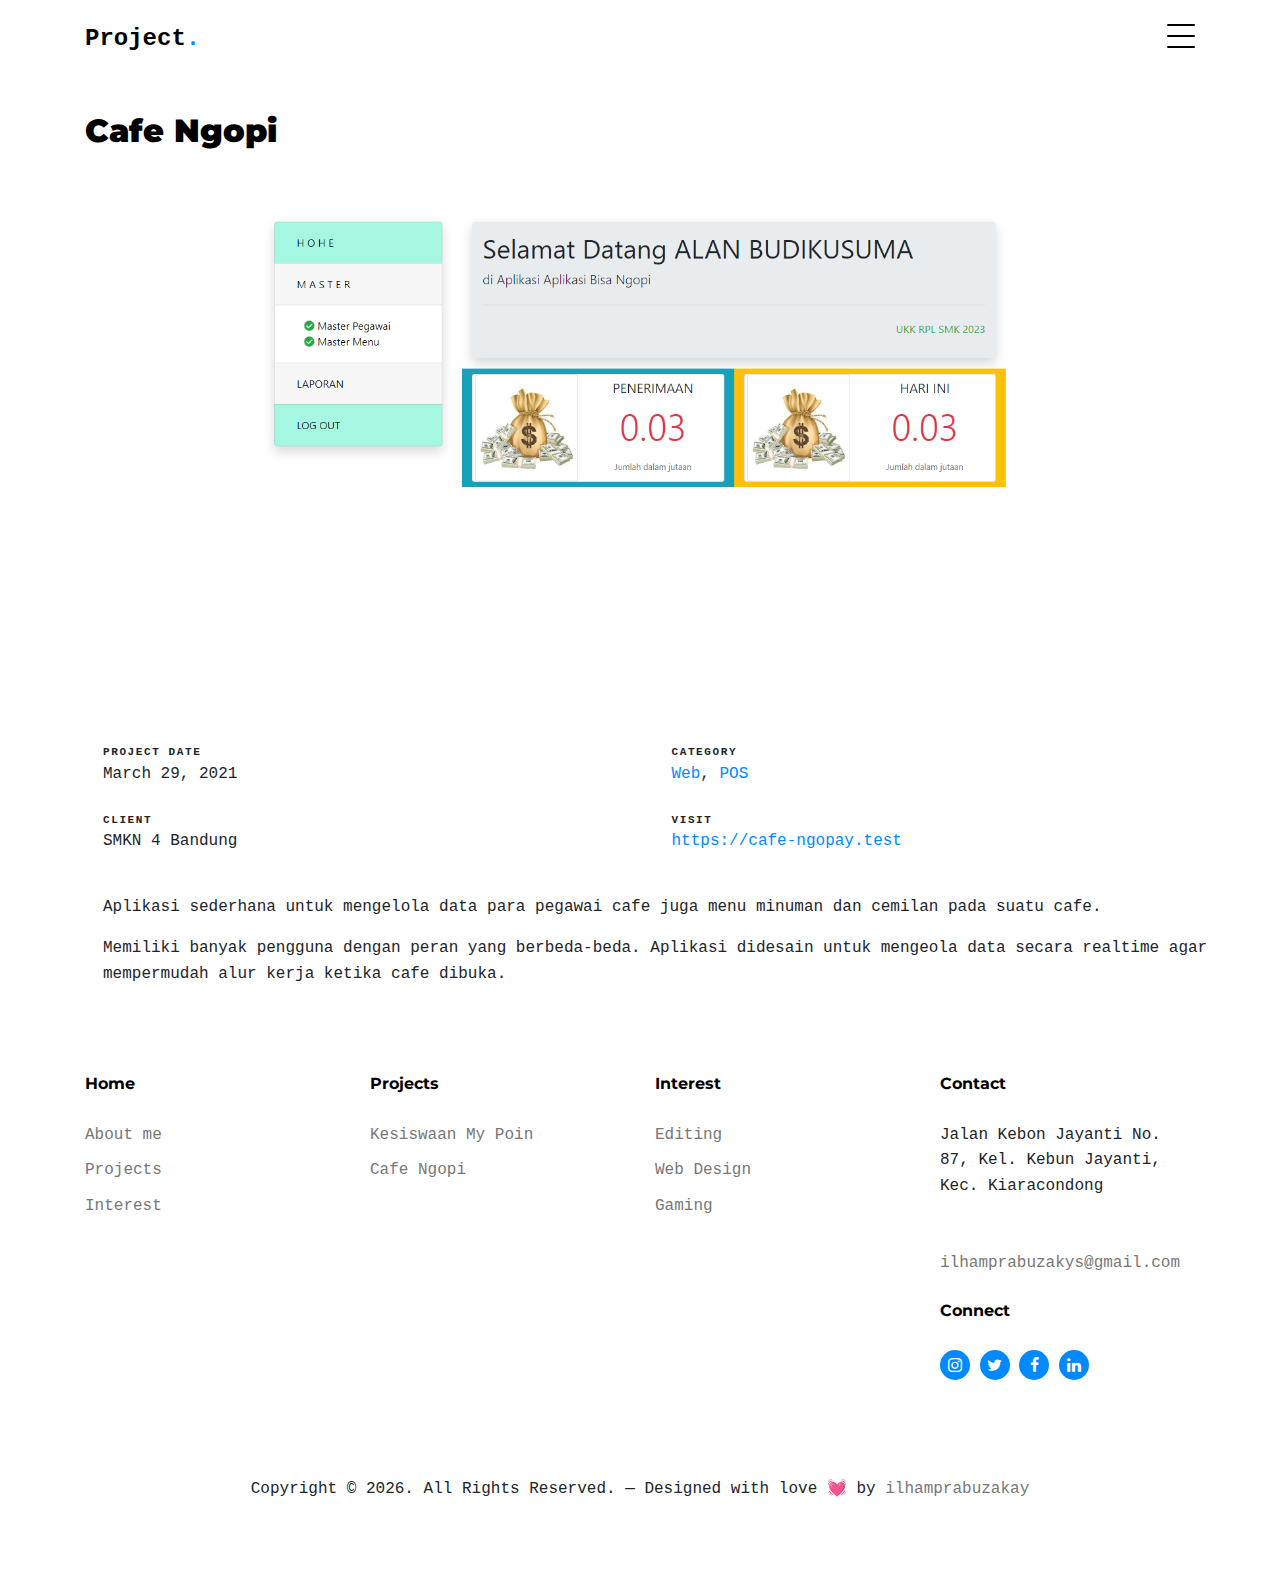
<file: cafe.html>
<!doctype html>
<html lang="en">

<head>
  <meta charset="utf-8">
  <meta name="viewport" content="width=device-width, initial-scale=1, shrink-to-fit=no">
  <meta name="author" content="ilhamprabuzakys">
  <link rel="shortcut icon" href="favicon.png">

  <meta name="description" content="" />
  <meta name="keywords" content="" />

  <link rel="preconnect" href="https://fonts.googleapis.com">
  <link rel="preconnect" href="https://fonts.gstatic.com" crossorigin>
  <link href="https://fonts.googleapis.com/css2?family=Montserrat:wght@400;700&family=PT+Mono&display=swap"
    rel="stylesheet">

  <link rel="stylesheet" href="css/bootstrap.min.css">
  <link rel="stylesheet" href="css/owl.carousel.min.css">
  <link rel="stylesheet" href="css/owl.theme.default.min.css">
  <link rel="stylesheet" href="css/jquery.fancybox.min.css">
  <link rel="stylesheet" href="fonts/icomoon/style.css">
  <link rel="stylesheet" href="fonts/flaticon/font/flaticon.css">
  <link rel="stylesheet" href="css/aos.css">
  <link rel="stylesheet" href="css/style.css">

  <title>Ilham Prabu Zaky S.</title>
</head>

<body data-spy="scroll" data-target=".site-navbar-target" data-offset="100">


  <div class="site-mobile-menu site-navbar-target">
    <div class="site-mobile-menu-header">
      <div class="site-mobile-menu-close">
        <span class="icofont-close js-menu-toggle"></span>
      </div>
    </div>
    <div class="site-mobile-menu-body"></div>
  </div>

  <nav class="site-nav dark mb-5 site-navbar-target">
    <div class="container">
      <div class="site-navigation">
        <a href="index.html" class="logo m-0">Project<span class="text-primary">.</span></a>

        <ul class="js-clone-nav d-none d-lg-inline-none site-menu float-right site-nav-wrap">
          <li><a href="#home-section" class="nav-link active">Home</a></li>
          <li><a href="#portfolio-section" class="nav-link">Portfolio</a></li>
          <li>
            <a href="#about-section" class="nav-link">About me</a>
            <!-- <ul class="dropdown">
              <li><a href="elements.html" class="nav-link">Elements</a></li>
              <li class="has-children">
                <a href="#">Menu Two</a>
                <ul class="dropdown">
                  <li><a href="#" class="nav-link">Sub Menu One</a></li>
                  <li><a href="#" class="nav-link">Sub Menu Two</a></li>
                  <li><a href="#" class="nav-link">Sub Menu Three</a></li>
                </ul>
              </li>
              <li><a href="#" class="nav-link">Menu Three</a></li>
            </ul> -->
          </li>
          <li><a href="#services-section" class="nav-link">Interest</a></li>
          <li><a href="#skills-section" class="nav-link">Skills</a></li>
          <li><a href="#contact-section" class="nav-link">Contact</a></li>
        </ul>

        <a href="#" class="burger ml-auto float-right site-menu-toggle js-menu-toggle d-inline-block d-lg-inline-block"
          data-toggle="collapse" data-target="#main-navbar">
          <span></span>
        </a>

      </div>
    </div>
  </nav>






  <div class="untree_co-section untree_co-section-4 pb-0" id="portfolio-section">
    <div class="container">
      <div class="portfolio-single-wrap unslate_co--section" id="portfolio-single-section">

        <div class="portfolio-single-inner">
          <h2 class="heading-portfolio-single-h2 text-black">Cafe Ngopi</h2>

          <div class="row justify-content-center mb-5 align-items-stretch">

            <div class="row">
              <div class="col-lg-12 mb-5 mb-lg-0">
                <img src="images/portfolio/cafe-1.png" alt="Image" class="img-fluid" width="900px" height="200px">
              </div>
            </div>

          </div>

          <div class="row justify-content-center">
            <div class="row">
              <div class="col-lg-12 pl-lg-5">
                <div class="row mb-3">
                  <div class="col-sm-6 col-md-6 col-lg-6 mb-4">
                    <div class="detail-v1">
                      <span class="detail-label">Project Date</span>
                      <span class="detail-val">March 29, 2021</span>
                    </div>
                  </div>
                  <div class="col-sm-6 col-md-6 col-lg-6 mb-4">
                    <div class="detail-v1">
                      <span class="detail-label">Category</span>
                      <span class="detail-val"><a href="#">Web</a>, <a href="#">POS</a></span>
                    </div>
                  </div>
                  <div class="col-sm-6 col-md-6 col-lg-6 mb-4">
                    <div class="detail-v1">
                      <span class="detail-label">Client</span>
                      <span class="detail-val">SMKN 4 Bandung</span>
                    </div>
                  </div>
                  <div class="col-sm-6 col-md-6 col-lg-6 mb-4">
                    <div class="detail-v1">
                      <span class="detail-label">Visit</span>
                      <span class="detail-val"><a href="https://cafe-ngopay.test"
                          target="_blank">https://cafe-ngopay.test</a></span>
                    </div>
                  </div>
                </div>

                <p>Aplikasi sederhana untuk mengelola data para pegawai cafe juga menu minuman dan cemilan pada suatu
                  cafe.</p>

                <p>Memiliki banyak pengguna dengan peran yang berbeda-beda.
                  Aplikasi didesain untuk mengeola data secara realtime agar mempermudah alur kerja ketika cafe dibuka.
                </p>

              </div>
            </div>
          </div>
        </div>
      </div>
    </div>

    <div class="site-footer">
      <div class="container">

        <div class="row">
          <div class="col-lg-3">
            <div class="widget">
              <h3>Home</h3>
              <ul class="list-unstyled float-left links">
                <li><a href="#">About me</a></li>
                <li><a href="#">Projects</a></li>
                <li><a href="#">Interest</a></li>
              </ul>
            </div> <!-- /.widget -->
          </div> <!-- /.col-lg-3 -->

          <div class="col-lg-3">
            <div class="widget">
              <h3>Projects</h3>
              <ul class="list-unstyled float-left links">
                <li><a href="#kesiswaan">Kesiswaan My Poin</a></li>
                <li><a href="#cafe">Cafe Ngopi</a></li>
              </ul>
            </div> <!-- /.widget -->
          </div> <!-- /.col-lg-3 -->

          <div class="col-lg-3">
            <div class="widget">
              <h3>Interest</h3>
              <ul class="list-unstyled float-left links">
                <li><a href="#">Editing</a></li>
                <li><a href="#">Web Design</a></li>
                <li><a href="#">Gaming</a></li>
              </ul>
            </div> <!-- /.widget -->
          </div> <!-- /.col-lg-3 -->


          <div class="col-lg-3">
            <div class="widget">
              <h3>Contact</h3>
              <address>Jalan Kebon Jayanti No. 87, Kel. Kebun Jayanti, Kec. Kiaracondong</address>
              <ul class="list-unstyled links mb-4">
                <li><a href="https://wa.me/6285162783743"></a></li>
                <li><a href="ilhamprabuzakys@gmail.com">ilhamprabuzakys@gmail.com</a></li>
              </ul>

              <h3>Connect</h3>
              <ul class="list-unstyled social">
                <li><a href="https://www.instagram.com/ilhamprabuzakyys"><span class="icon-instagram"></span></a></li>
                <li><a href="https://www.twitter.com/ilahazs"><span class="icon-twitter"></span></a></li>
                <li><a href="https://www.facebook.com/profile.php?id=100070261951681"><span
                      class="icon-facebook"></span></a></li>
                <li><a href="https://www.linkedin/in/ilhamprabuzakys"><span class="icon-linkedin"></span></a></li>
              </ul>

            </div> <!-- /.widget -->
          </div> <!-- /.col-lg-3 -->

        </div> <!-- /.row -->





        <div class="row mt-5">
          <div class="col-12 text-center">
            <!-- 
                **==========
                NOTE: 
                Please don't remove this copyright link unless you buy the license here https://untree.co/license/  
  
                **==========
              -->
            <p class="mb-0">Copyright &copy;
              <script>document.write(new Date().getFullYear());</script>. All Rights Reserved. &mdash; Designed with
              love 💓
              by <a href="https://www.linkedin/in/ilhamprabuzakys">ilhamprabuzakay</a>
              <!-- License information: https://untree.co/license/ -->
            </p>
          </div>
        </div>
      </div> <!-- /.container -->
    </div> <!-- /.site-footers -->



    <script src="js/jquery-3.4.1.min.js"></script>
    <script src="js/popper.min.js"></script>
    <script src="js/bootstrap.min.js"></script>
    <script src="js/owl.carousel.min.js"></script>
    <script src="js/jquery.animateNumber.min.js"></script>
    <script src="js/jquery.waypoints.min.js"></script>
    <script src="js/jquery.fancybox.min.js"></script>
    <script src="js/aos.js"></script>
    <script src="js/wave-animate.js"></script>
    <script src="js/circle-progress.js"></script>
    <script src="js/imagesloaded.pkgd.js"></script>
    <script src="js/isotope.pkgd.min.js"></script>
    <script src="js/jquery.easing.1.3.js"></script>
    <script src="js/TweenMax.min.js"></script>
    <script src="js/ScrollMagic.min.js"></script>
    <script src="js/scrollmagic.animation.gsap.min.js"></script>

    <script src="js/custom.js"></script>

</body>

</html>
</file>
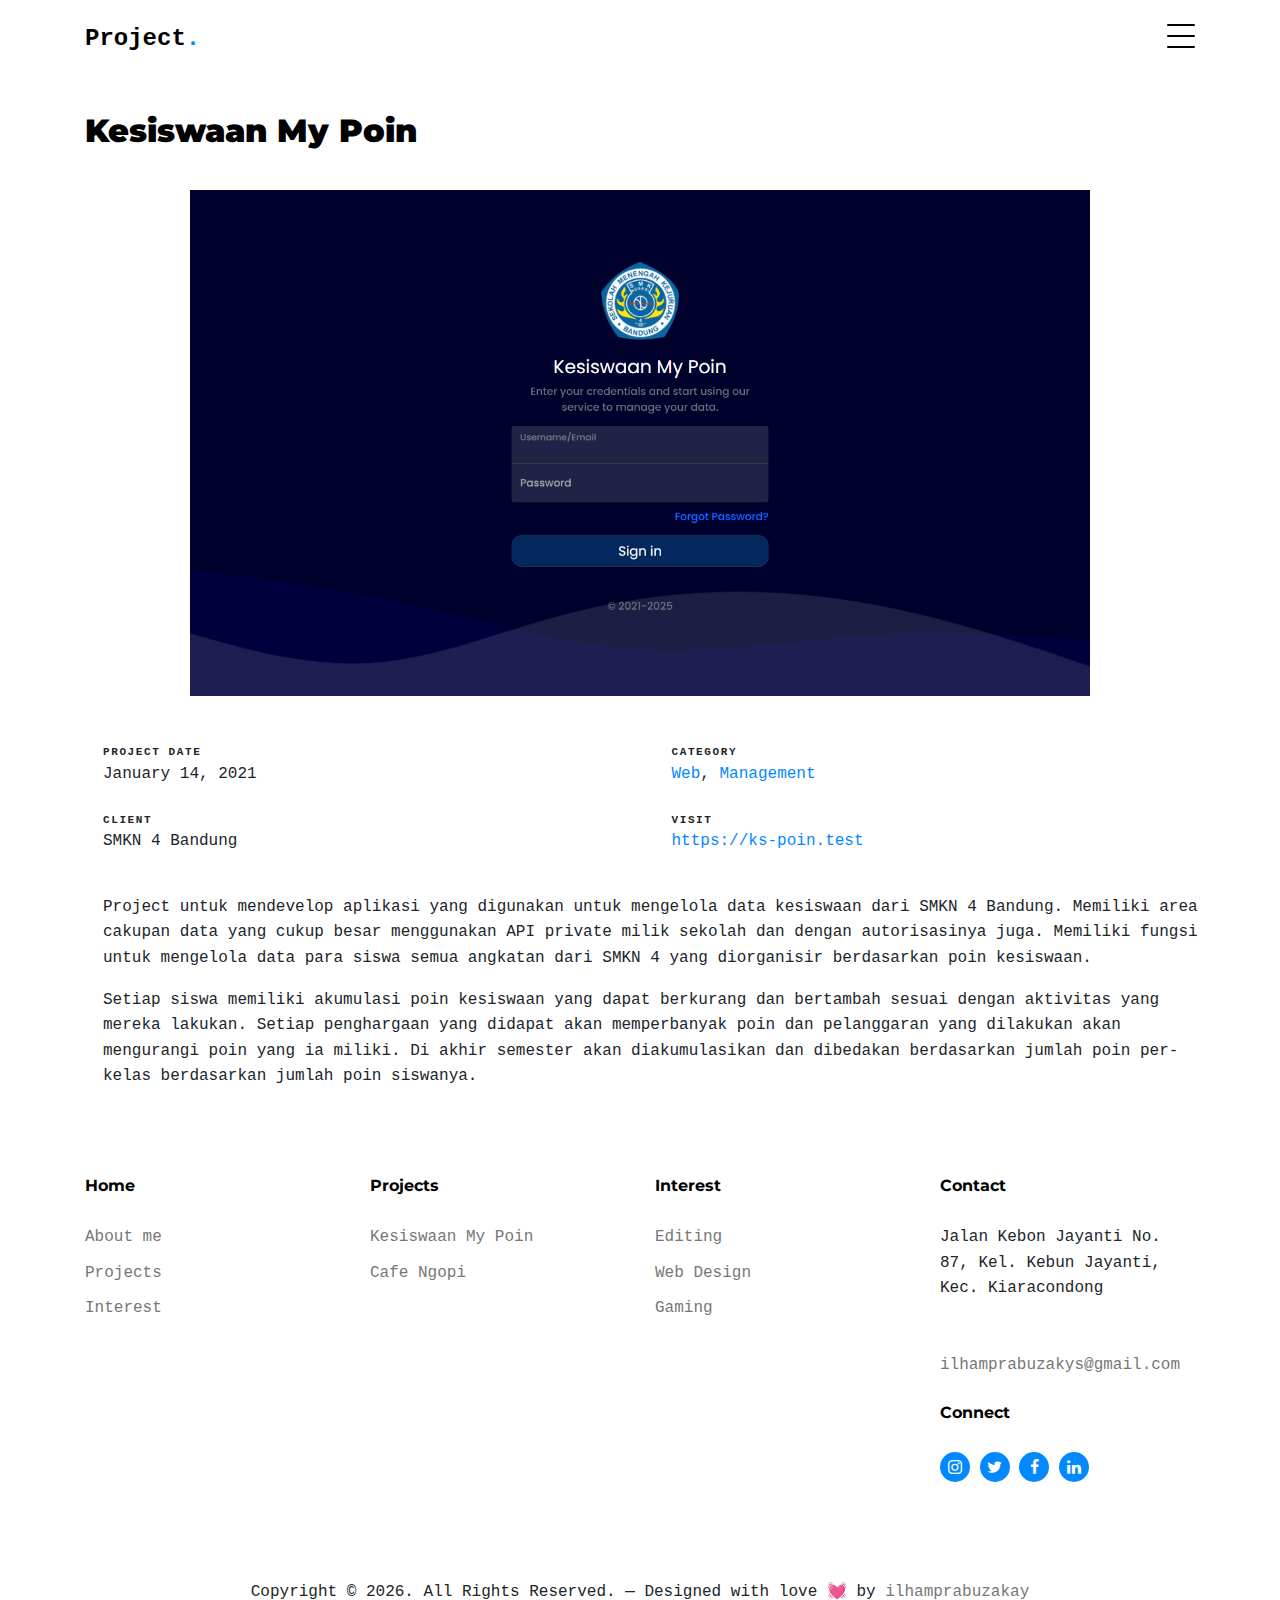
<file: kesiswaan.html>
<!doctype html>
<html lang="en">

<head>
  <meta charset="utf-8">
  <meta name="viewport" content="width=device-width, initial-scale=1, shrink-to-fit=no">
  <meta name="author" content="ilhamprabuzakys">
  <link rel="shortcut icon" href="favicon.png">

  <meta name="description" content="" />
  <meta name="keywords" content="" />

  <link rel="preconnect" href="https://fonts.googleapis.com">
  <link rel="preconnect" href="https://fonts.gstatic.com" crossorigin>
  <link href="https://fonts.googleapis.com/css2?family=Montserrat:wght@400;700&family=PT+Mono&display=swap"
    rel="stylesheet">

  <link rel="stylesheet" href="css/bootstrap.min.css">
  <link rel="stylesheet" href="css/owl.carousel.min.css">
  <link rel="stylesheet" href="css/owl.theme.default.min.css">
  <link rel="stylesheet" href="css/jquery.fancybox.min.css">
  <link rel="stylesheet" href="fonts/icomoon/style.css">
  <link rel="stylesheet" href="fonts/flaticon/font/flaticon.css">
  <link rel="stylesheet" href="css/aos.css">
  <link rel="stylesheet" href="css/style.css">

  <title>Ilham Prabu Zaky S.</title>
</head>

<body data-spy="scroll" data-target=".site-navbar-target" data-offset="100">


  <div class="site-mobile-menu site-navbar-target">
    <div class="site-mobile-menu-header">
      <div class="site-mobile-menu-close">
        <span class="icofont-close js-menu-toggle"></span>
      </div>
    </div>
    <div class="site-mobile-menu-body"></div>
  </div>

  <nav class="site-nav dark mb-5 site-navbar-target">
    <div class="container">
      <div class="site-navigation">
        <a href="index.html" class="logo m-0">Project<span class="text-primary">.</span></a>

        <ul class="js-clone-nav d-none d-lg-inline-none site-menu float-right site-nav-wrap">
          <li><a href="#home-section" class="nav-link active">Home</a></li>
          <li><a href="#portfolio-section" class="nav-link">Portfolio</a></li>
          <li>
            <a href="#about-section" class="nav-link">About me</a>
            <!-- <ul class="dropdown">
              <li><a href="elements.html" class="nav-link">Elements</a></li>
              <li class="has-children">
                <a href="#">Menu Two</a>
                <ul class="dropdown">
                  <li><a href="#" class="nav-link">Sub Menu One</a></li>
                  <li><a href="#" class="nav-link">Sub Menu Two</a></li>
                  <li><a href="#" class="nav-link">Sub Menu Three</a></li>
                </ul>
              </li>
              <li><a href="#" class="nav-link">Menu Three</a></li>
            </ul> -->
          </li>
          <li><a href="#services-section" class="nav-link">Interest</a></li>
          <li><a href="#skills-section" class="nav-link">Skills</a></li>
          <li><a href="#contact-section" class="nav-link">Contact</a></li>
        </ul>

        <a href="#" class="burger ml-auto float-right site-menu-toggle js-menu-toggle d-inline-block d-lg-inline-block"
          data-toggle="collapse" data-target="#main-navbar">
          <span></span>
        </a>

      </div>
    </div>
  </nav>






  <div class="untree_co-section untree_co-section-4 pb-0" id="portfolio-section">
    <div class="container">
      <div class="portfolio-single-wrap unslate_co--section" id="portfolio-single-section">

        <div class="portfolio-single-inner">
          <h2 class="heading-portfolio-single-h2 text-black">Kesiswaan My Poin</h2>

          <div class="row justify-content-center mb-5 align-items-stretch">

            <div class="row">
              <div class="col-lg-12 mb-5 mb-lg-0">
                <img src="images/portfolio/ks-1.png" alt="Image" class="img-fluid" width="900px" height="200px">
              </div>
            </div>

          </div>

          <div class="row justify-content-center">
            <div class="row">
              <div class="col-lg-12 pl-lg-5">
                <div class="row mb-3">
                  <div class="col-sm-6 col-md-6 col-lg-6 mb-4">
                    <div class="detail-v1">
                      <span class="detail-label">Project Date</span>
                      <span class="detail-val">January 14, 2021</span>
                    </div>
                  </div>
                  <div class="col-sm-6 col-md-6 col-lg-6 mb-4">
                    <div class="detail-v1">
                      <span class="detail-label">Category</span>
                      <span class="detail-val"><a href="#">Web</a>, <a href="#">Management</a></span>
                    </div>
                  </div>
                  <div class="col-sm-6 col-md-6 col-lg-6 mb-4">
                    <div class="detail-v1">
                      <span class="detail-label">Client</span>
                      <span class="detail-val">SMKN 4 Bandung</span>
                    </div>
                  </div>
                  <div class="col-sm-6 col-md-6 col-lg-6 mb-4">
                    <div class="detail-v1">
                      <span class="detail-label">Visit</span>
                      <span class="detail-val"><a href="https://ks-poin.test"
                          target="_blank">https://ks-poin.test</a></span>
                    </div>
                  </div>
                </div>

                <p>Project untuk mendevelop aplikasi yang digunakan untuk mengelola data kesiswaan dari SMKN 4 Bandung.
                  Memiliki area cakupan data yang cukup besar menggunakan API private milik sekolah dan dengan
                  autorisasinya juga.
                  Memiliki fungsi untuk mengelola data para siswa semua angkatan dari SMKN 4 yang diorganisir
                  berdasarkan poin kesiswaan.
                </p>

                <p>Setiap siswa memiliki akumulasi poin kesiswaan yang dapat berkurang dan bertambah sesuai dengan
                  aktivitas yang mereka lakukan.
                  Setiap penghargaan yang didapat akan memperbanyak poin dan pelanggaran yang dilakukan akan mengurangi
                  poin yang ia miliki.
                  Di akhir semester akan diakumulasikan dan dibedakan berdasarkan jumlah poin per-kelas berdasarkan
                  jumlah poin siswanya.
                </p>

              </div>
            </div>
          </div>
        </div>
      </div>
    </div>

    <div class="site-footer">
      <div class="container">

        <div class="row">
          <div class="col-lg-3">
            <div class="widget">
              <h3>Home</h3>
              <ul class="list-unstyled float-left links">
                <li><a href="#">About me</a></li>
                <li><a href="#">Projects</a></li>
                <li><a href="#">Interest</a></li>
              </ul>
            </div> <!-- /.widget -->
          </div> <!-- /.col-lg-3 -->

          <div class="col-lg-3">
            <div class="widget">
              <h3>Projects</h3>
              <ul class="list-unstyled float-left links">
                <li><a href="#kesiswaan">Kesiswaan My Poin</a></li>
                <li><a href="#cafe">Cafe Ngopi</a></li>
              </ul>
            </div> <!-- /.widget -->
          </div> <!-- /.col-lg-3 -->

          <div class="col-lg-3">
            <div class="widget">
              <h3>Interest</h3>
              <ul class="list-unstyled float-left links">
                <li><a href="#">Editing</a></li>
                <li><a href="#">Web Design</a></li>
                <li><a href="#">Gaming</a></li>
              </ul>
            </div> <!-- /.widget -->
          </div> <!-- /.col-lg-3 -->


          <div class="col-lg-3">
            <div class="widget">
              <h3>Contact</h3>
              <address>Jalan Kebon Jayanti No. 87, Kel. Kebun Jayanti, Kec. Kiaracondong</address>
              <ul class="list-unstyled links mb-4">
                <li><a href="https://wa.me/6285162783743"></a></li>
                <li><a href="ilhamprabuzakys@gmail.com">ilhamprabuzakys@gmail.com</a></li>
              </ul>

              <h3>Connect</h3>
              <ul class="list-unstyled social">
                <li><a href="https://www.instagram.com/ilhamprabuzakyys"><span class="icon-instagram"></span></a></li>
                <li><a href="https://www.twitter.com/ilahazs"><span class="icon-twitter"></span></a></li>
                <li><a href="https://www.facebook.com/profile.php?id=100070261951681"><span
                      class="icon-facebook"></span></a></li>
                <li><a href="https://www.linkedin/in/ilhamprabuzakys"><span class="icon-linkedin"></span></a></li>
              </ul>

            </div> <!-- /.widget -->
          </div> <!-- /.col-lg-3 -->

        </div> <!-- /.row -->





        <div class="row mt-5">
          <div class="col-12 text-center">
            <!-- 
                **==========
                NOTE: 
                Please don't remove this copyright link unless you buy the license here https://untree.co/license/  
  
                **==========
              -->
            <p class="mb-0">Copyright &copy;
              <script>document.write(new Date().getFullYear());</script>. All Rights Reserved. &mdash; Designed with
              love 💓
              by <a href="https://www.linkedin/in/ilhamprabuzakys">ilhamprabuzakay</a>
              <!-- License information: https://untree.co/license/ -->
            </p>
          </div>
        </div>
      </div> <!-- /.container -->
    </div> <!-- /.site-footers -->



    <script src="js/jquery-3.4.1.min.js"></script>
    <script src="js/popper.min.js"></script>
    <script src="js/bootstrap.min.js"></script>
    <script src="js/owl.carousel.min.js"></script>
    <script src="js/jquery.animateNumber.min.js"></script>
    <script src="js/jquery.waypoints.min.js"></script>
    <script src="js/jquery.fancybox.min.js"></script>
    <script src="js/aos.js"></script>
    <script src="js/wave-animate.js"></script>
    <script src="js/circle-progress.js"></script>
    <script src="js/imagesloaded.pkgd.js"></script>
    <script src="js/isotope.pkgd.min.js"></script>
    <script src="js/jquery.easing.1.3.js"></script>
    <script src="js/TweenMax.min.js"></script>
    <script src="js/ScrollMagic.min.js"></script>
    <script src="js/scrollmagic.animation.gsap.min.js"></script>

    <script src="js/custom.js"></script>

</body>

</html>
</file>
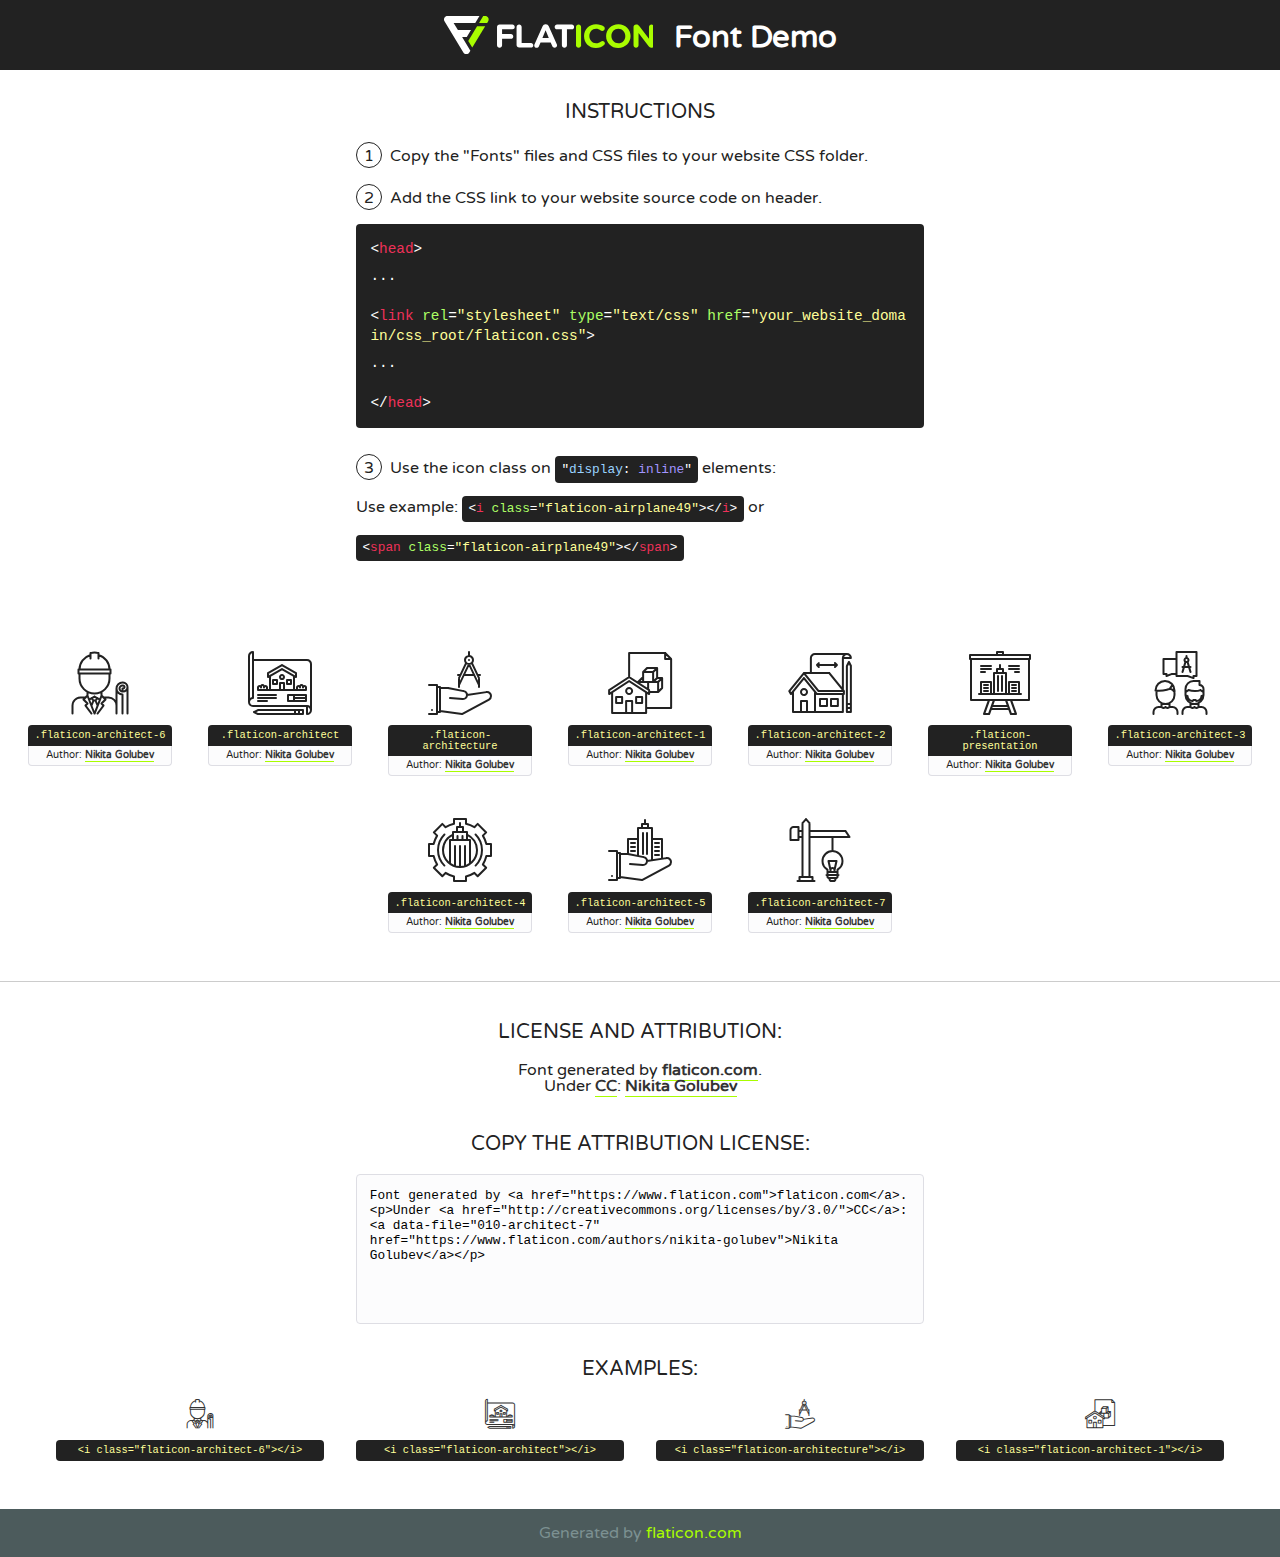
<file: fonts/flaticon/font/flaticon.html>
<!DOCTYPE html>
<!--
  Flaticon icon font: Flaticon
  Creation date: 02/08/2020 11:53
-->
<html>
<!DOCTYPE html>
<html>

<head>
    <title>Flaticon WebFont</title>
    <link href="http://fonts.googleapis.com/css?family=Varela+Round" rel="stylesheet" type="text/css" />
    <link rel="stylesheet" type="text/css" href="flaticon.css">
    <meta charset="UTF-8">
    <style>
    html, body, div, span, applet, object, iframe,
    h1, h2, h3, h4, h5, h6, p, blockquote, pre,
    a, abbr, acronym, address, big, cite, code,
    del, dfn, em, img, ins, kbd, q, s, samp,
    small, strike, strong, sub, sup, tt, var,
    b, u, i, center,
    dl, dt, dd, ol, ul, li,
    fieldset, form, label, legend,
    table, caption, tbody, tfoot, thead, tr, th, td,
    article, aside, canvas, details, embed, 
    figure, figcaption, footer, header, hgroup, 
    menu, nav, output, ruby, section, summary,
    time, mark, audio, video {
        margin: 0;
        padding: 0;
        border: 0;
        font-size: 100%;
        font: inherit;
        vertical-align: baseline;
    }
    /* HTML5 display-role reset for older browsers */
    article, aside, details, figcaption, figure, 
    footer, header, hgroup, menu, nav, section {
        display: block;
    }
    body {
        line-height: 1;
    }
    ol, ul {
        list-style: none;
    }
    blockquote, q {
        quotes: none;
    }
    blockquote:before, blockquote:after,
    q:before, q:after {
        content: '';
        content: none;
    }
    table {
        border-collapse: collapse;
        border-spacing: 0;
    }
    body {
        font-family: 'Varela Round', Helvetica, Arial, sans-serif;
        font-size: 16px;
        color: #222;
    }
    a {
        color: #333;
        border-bottom: 1px solid #a9fd00;
        font-weight: bold;
        text-decoration: none;
    }
    * {
        -moz-box-sizing: border-box;
        -webkit-box-sizing: border-box;
        box-sizing: border-box;
        margin: 0;
        padding: 0;
    }
    [class^="flaticon-"]:before, [class*=" flaticon-"]:before, [class^="flaticon-"]:after, [class*=" flaticon-"]:after {
        font-family: Flaticon;
        font-size: 30px;
        font-style: normal;
        margin-left: 20px;
        color: #333;
    }
    .wrapper {
        max-width: 600px;
        margin: auto;
        padding: 0 1em;
    }
    .title {
        font-size: 1.25em;
        text-align: center;
        margin-bottom: 1em;
        text-transform: uppercase;
    }
    header {
        text-align: center;
        background-color: #222;
        color: #fff;
        padding: 1em;
    }
    header .logo {
        width: 210px;
        height: 38px;
        display: inline-block;
        vertical-align: middle;
        margin-right: 1em;
        border: none;
    }
    header strong {
        font-size: 1.95em;
        font-weight: bold;
        vertical-align: middle;
        margin-top: 5px;
        display: inline-block;
    }
    .demo {
        margin: 2em auto;
        line-height: 1.25em;
    }
    .demo ul li {
        margin-bottom: 1em;
    }
    .demo ul li .num {
        color: #222;
        border-radius: 20px;
        display: inline-block;
        width: 26px;
        padding: 3px;
        height: 26px;
        text-align: center;
        margin-right: 0.5em;
        border: 1px solid #222;
    }
    .demo ul li code {
        background-color: #222;
        border-radius: 4px;
        padding: 0.25em 0.5em;
        display: inline-block;
        color: #fff;
        font-family: Consolas,Monaco,Lucida Console,Liberation Mono,DejaVu Sans Mono,Bitstream Vera Sans Mono,Courier New, monospace;
        font-weight: lighter;
        margin-top: 1em;
        font-size: 0.8em;
        word-break: break-all;
    }
    .demo ul li code.big {
        padding: 1em;
        font-size: 0.9em;
    }
    .demo ul li code .red {
        color: #EF3159;
    }
    .demo ul li code .green {
        color: #ACFF65;
    }
    .demo ul li code .yellow {
        color: #FFFF99;
    }
    .demo ul li code .blue {
        color: #99D3FF;
    }
    .demo ul li code .purple {
        color: #A295FF;
    }
    .demo ul li code .dots {
        margin-top: 0.5em;
        display: block;
    }
    #glyphs {
        border-bottom: 1px solid #ccc;
        padding: 2em 0;
        text-align: center;
    }
    .glyph {
        display: inline-block;
        width: 9em;
        margin: 1em;
        text-align: center;
        vertical-align: top;
        background: #FFF;
    }
    .glyph .glyph-icon {
        padding: 10px;
        display: block;
        font-family:"Flaticon";
        font-size: 64px;
        line-height: 1;
    }
    .glyph .glyph-icon:before {
        font-size: 64px;
        color: #222;
        margin-left: 0;
    }
    .class-name {
        font-size: 0.65em;
        background-color: #222;
        color: #fff;
        border-radius: 4px 4px 0 0;
        padding: 0.5em;
        color: #FFFF99;
        font-family: Consolas,Monaco,Lucida Console,Liberation Mono,DejaVu Sans Mono,Bitstream Vera Sans Mono,Courier New, monospace;
    }
    .author-name {
        font-size: 0.6em;
        background-color: #fcfcfd;
        border: 1px solid #DEDEE4;
        border-top: 0;
        border-radius: 0 0 4px 4px;
        padding: 0.5em;
    }
    .class-name:last-child {
        font-size: 10px;
        color:#888;
    }
    .class-name:last-child a {
        font-size: 10px;
        color:#555;
    }
    .class-name:last-child a:hover {
        color:#a9fd00;
    }
    .glyph > input {
        display: block;
        width: 100px;
        margin: 5px auto;
        text-align: center;
        font-size: 12px;
        cursor: text;
    }
    .glyph > input.icon-input {
        font-family:"Flaticon";
        font-size: 16px;
        margin-bottom: 10px;
    }
    .attribution .title {
        margin-top: 2em;
    }
    .attribution textarea {
        background-color: #fcfcfd;
        padding: 1em;
        border: none;
        box-shadow: none;
        border: 1px solid #DEDEE4;
        border-radius: 4px;
        resize: none;
        width: 100%;
        height: 150px;
        font-size: 0.8em;
        font-family: Consolas,Monaco,Lucida Console,Liberation Mono,DejaVu Sans Mono,Bitstream Vera Sans Mono,Courier New, monospace;
        -webkit-appearance: none;
    }
    .iconsuse {
        margin: 2em auto;
        text-align: center;
        max-width: 1200px;
    }
    .iconsuse:after {
        content: '';
        display: table;
        clear: both;
    }
    .iconsuse .image {
        float: left;
        width: 25%;
        padding: 0 1em;
    }
    .iconsuse .image p {
        margin-bottom: 1em;
    }
    .iconsuse .image span {
        display: block;
        font-size: 0.65em;
        background-color: #222;
        color: #fff;
        border-radius: 4px;
        padding: 0.5em;
        color: #FFFF99;
        margin-top: 1em;
        font-family: Consolas,Monaco,Lucida Console,Liberation Mono,DejaVu Sans Mono,Bitstream Vera Sans Mono,Courier New, monospace;
    }
    #footer {
        text-align: center;
        background-color: #4C5B5C;
        color: #7c9192;
        padding: 1em;
    }
    #footer a {
        border: none;
        color: #a9fd00;
        font-weight: normal;
    }
    @media (max-width: 960px) {
        .iconsuse .image {
            width: 50%;
        }
    }
    @media (max-width: 560px) {
        .iconsuse .image {
            width: 100%;
        }
    }
    </style>
</head>

<body class="characters-off">

    <header>
        <a href="https://www.flaticon.com" target="_blank" class="logo">
            <svg version="1.1" xmlns="http://www.w3.org/2000/svg" xmlns:xlink="http://www.w3.org/1999/xlink" xmlns:a="http://ns.adobe.com/AdobeSVGViewerExtensions/3.0/" viewBox="0 0 560.875 102.036" enable-background="new 0 0 560.875 102.036" xml:space="preserve">
                <defs>
                </defs>
                <g>
                    <g class="letters">
                        <path fill="#ffffff" d="M141.596,29.675c0-3.777,2.985-6.767,6.764-6.767h34.438c3.426,0,6.15,2.728,6.15,6.15
                        c0,3.43-2.724,6.149-6.15,6.149h-27.674v13.091h23.719c3.429,0,6.151,2.724,6.151,6.15c0,3.43-2.723,6.149-6.151,6.149h-23.719
                        v17.574c0,3.773-2.986,6.761-6.764,6.761c-3.779,0-6.764-2.989-6.764-6.761V29.675z"></path>
                        <path fill="#ffffff" d="M193.844,29.149c0-3.781,2.985-6.767,6.764-6.767c3.776,0,6.763,2.985,6.763,6.767v42.957h25.039
                        c3.426,0,6.149,2.726,6.149,6.153c0,3.425-2.723,6.15-6.149,6.15h-31.802c-3.779,0-6.764-2.986-6.764-6.768V29.149z"></path>
                        <path fill="#ffffff" d="M241.891,75.71l21.438-48.407c1.492-3.341,4.215-5.357,7.906-5.357h0.792
                        c3.686,0,6.323,2.017,7.815,5.357l21.439,48.407c0.436,0.967,0.701,1.845,0.701,2.723c0,3.602-2.809,6.501-6.414,6.501
                        c-3.161,0-5.269-1.845-6.499-4.655l-4.132-9.661h-27.059l-4.301,10.102c-1.144,2.631-3.426,4.214-6.237,4.214
                        c-3.517,0-6.24-2.81-6.24-6.325C241.1,77.64,241.451,76.677,241.891,75.71z M279.932,58.666l-8.521-20.297l-8.526,20.297H279.932
                        z"></path>
                        <path fill="#ffffff" d="M314.864,35.387H301.86c-3.429,0-6.239-2.813-6.239-6.238c0-3.429,2.811-6.24,6.239-6.24h39.533
                        c3.426,0,6.237,2.811,6.237,6.24c0,3.425-2.811,6.238-6.237,6.238h-13.001v42.785c0,3.773-2.99,6.761-6.764,6.761
                        c-3.779,0-6.764-2.989-6.764-6.761V35.387z"></path>
                        <path fill="#A9FD00" d="M352.615,29.149c0-3.781,2.985-6.767,6.767-6.767c3.774,0,6.761,2.985,6.761,6.767v49.024
                        c0,3.773-2.987,6.761-6.761,6.761c-3.781,0-6.767-2.989-6.767-6.761V29.149z"></path>
                        <path fill="#A9FD00" d="M374.132,53.836v-0.179c0-17.481,13.178-31.801,32.065-31.801c9.22,0,15.459,2.458,20.557,6.238
                        c1.402,1.054,2.637,2.985,2.637,5.357c0,3.692-2.985,6.59-6.681,6.59c-1.845,0-3.071-0.702-4.044-1.319
                        c-3.776-2.813-7.729-4.393-12.562-4.393c-10.364,0-17.831,8.611-17.831,19.154v0.173c0,10.542,7.291,19.329,17.831,19.329
                        c5.715,0,9.492-1.756,13.359-4.834c1.049-0.874,2.458-1.491,4.039-1.491c3.429,0,6.325,2.813,6.325,6.236
                        c0,2.106-1.056,3.78-2.282,4.834c-5.539,4.834-12.036,7.733-21.878,7.733C387.572,85.464,374.132,71.493,374.132,53.836z"></path>
                        <path fill="#A9FD00" d="M433.009,53.836v-0.179c0-17.481,13.79-31.801,32.766-31.801c18.981,0,32.592,14.143,32.592,31.628v0.173
                        c0,17.483-13.785,31.807-32.769,31.807C446.625,85.464,433.009,71.32,433.009,53.836z M484.224,53.836v-0.179
                        c0-10.539-7.725-19.326-18.626-19.326c-10.893,0-18.449,8.611-18.449,19.154v0.173c0,10.542,7.73,19.329,18.626,19.329
                        C476.676,72.986,484.224,64.378,484.224,53.836z"></path>
                        <path fill="#A9FD00" d="M506.233,29.321c0-3.774,2.99-6.763,6.767-6.763h1.401c3.252,0,5.183,1.583,7.029,3.953l26.093,34.265
                        V29.059c0-3.692,2.99-6.677,6.681-6.677c3.683,0,6.671,2.985,6.671,6.677v48.934c0,3.78-2.987,6.765-6.764,6.765h-0.436
                        c-3.257,0-5.188-1.581-7.034-3.953l-27.056-35.492v32.944c0,3.687-2.985,6.676-6.678,6.676c-3.683,0-6.673-2.989-6.673-6.676
                        V29.321z"></path>
                    </g>
                    <g class="insignia">
                        <path fill="#ffffff" d="M48.372,56.137h12.517l11.156-18.537H37.186L25.688,18.539h57.825L94.668,0H9.271
                        C5.925,0,2.842,1.801,1.198,4.716c-1.644,2.907-1.593,6.482,0.134,9.343l50.38,83.501c1.678,2.781,4.689,4.476,7.938,4.476
                        c3.246,0,6.257-1.695,7.935-4.476l2.898-4.804L48.372,56.137z"></path>
                        <g class="i">
                            <path fill="#A9FD00" d="M93.575,18.539h0.031v0.004l21.652,0.004l2.705-4.488c1.727-2.861,1.778-6.436,0.133-9.343
                            C116.454,1.801,113.371,0,110.026,0h-5.294L93.575,18.539z"></path>
                            <polygon fill="#A9FD00" points="88.291,27.356 64.725,66.486 75.519,84.404 109.942,27.356"></polygon>
                        </g>
                    </g>
                </g>
            </svg>
        </a>
        <strong>Font Demo</strong>
    </header>


    <section class="demo wrapper">

        <p class="title">Instructions</p>

        <ul>
            <li>
                <span class="num">1</span>Copy the "Fonts" files and CSS files to your website CSS folder.
            </li>
            <li>
                <span class="num">2</span>Add the CSS link to your website source code on header.
                <code class="big">
                    &lt;<span class="red">head</span>&gt;
                    <br/><span class="dots">...</span>
                    <br/>&lt;<span class="red">link</span> <span class="green">rel</span>=<span class="yellow">"stylesheet"</span> <span class="green">type</span>=<span class="yellow">"text/css"</span> <span class="green">href</span>=<span class="yellow">"your_website_domain/css_root/flaticon.css"</span>&gt;
                    <br/><span class="dots">...</span>
                    <br/>&lt;/<span class="red">head</span>&gt;
                </code>
            </li>

            <li>
                <p>
                    <span class="num">3</span>Use the icon class on <code>"<span class="blue">display</span>:<span class="purple"> inline</span>"</code> elements:
                    <br />
                    Use example: <code>&lt;<span class="red">i</span> <span class="green">class</span>=<span class="yellow">&quot;flaticon-airplane49&quot;</span>&gt;&lt;/<span class="red">i</span>&gt;</code> or <code>&lt;<span class="red">span</span> <span class="green">class</span>=<span class="yellow">&quot;flaticon-airplane49&quot;</span>&gt;&lt;/<span class="red">span</span>&gt;</code>
            </li>
        </ul>

    </section>




   <section id="glyphs">          
    
      
        <div class="glyph"><div class="glyph-icon flaticon-architect-6"></div>
            <div class="class-name">.flaticon-architect-6</div>
            <div class="author-name">Author: <a data-file="001-architect-6" href="https://www.flaticon.com/authors/nikita-golubev">Nikita Golubev</a> </div> 
        </div>        
        
        <div class="glyph"><div class="glyph-icon flaticon-architect"></div>
            <div class="class-name">.flaticon-architect</div>
            <div class="author-name">Author: <a data-file="002-architect" href="https://www.flaticon.com/authors/nikita-golubev">Nikita Golubev</a> </div> 
        </div>        
        
        <div class="glyph"><div class="glyph-icon flaticon-architecture"></div>
            <div class="class-name">.flaticon-architecture</div>
            <div class="author-name">Author: <a data-file="003-architecture" href="https://www.flaticon.com/authors/nikita-golubev">Nikita Golubev</a> </div> 
        </div>        
        
        <div class="glyph"><div class="glyph-icon flaticon-architect-1"></div>
            <div class="class-name">.flaticon-architect-1</div>
            <div class="author-name">Author: <a data-file="004-architect-1" href="https://www.flaticon.com/authors/nikita-golubev">Nikita Golubev</a> </div> 
        </div>        
        
        <div class="glyph"><div class="glyph-icon flaticon-architect-2"></div>
            <div class="class-name">.flaticon-architect-2</div>
            <div class="author-name">Author: <a data-file="005-architect-2" href="https://www.flaticon.com/authors/nikita-golubev">Nikita Golubev</a> </div> 
        </div>        
        
        <div class="glyph"><div class="glyph-icon flaticon-presentation"></div>
            <div class="class-name">.flaticon-presentation</div>
            <div class="author-name">Author: <a data-file="006-presentation" href="https://www.flaticon.com/authors/nikita-golubev">Nikita Golubev</a> </div> 
        </div>        
        
        <div class="glyph"><div class="glyph-icon flaticon-architect-3"></div>
            <div class="class-name">.flaticon-architect-3</div>
            <div class="author-name">Author: <a data-file="007-architect-3" href="https://www.flaticon.com/authors/nikita-golubev">Nikita Golubev</a> </div> 
        </div>        
        
        <div class="glyph"><div class="glyph-icon flaticon-architect-4"></div>
            <div class="class-name">.flaticon-architect-4</div>
            <div class="author-name">Author: <a data-file="008-architect-4" href="https://www.flaticon.com/authors/nikita-golubev">Nikita Golubev</a> </div> 
        </div>        
        
        <div class="glyph"><div class="glyph-icon flaticon-architect-5"></div>
            <div class="class-name">.flaticon-architect-5</div>
            <div class="author-name">Author: <a data-file="009-architect-5" href="https://www.flaticon.com/authors/nikita-golubev">Nikita Golubev</a> </div> 
        </div>        
        
        <div class="glyph"><div class="glyph-icon flaticon-architect-7"></div>
            <div class="class-name">.flaticon-architect-7</div>
            <div class="author-name">Author: <a data-file="010-architect-7" href="https://www.flaticon.com/authors/nikita-golubev">Nikita Golubev</a> </div> 
        </div>        
        

    </section>



    <section class="attribution wrapper"   style="text-align:center;">

      <div class="title">License and attribution:</div><div class="attrDiv">Font generated by <a href="https://www.flaticon.com">flaticon.com</a>. <div><p>Under <a href="http://creativecommons.org/licenses/by/3.0/">CC</a>: <a data-file="010-architect-7" href="https://www.flaticon.com/authors/nikita-golubev">Nikita Golubev</a></p>  </div>
      </div>
      <div class="title">Copy the Attribution License:</div>

    <textarea onclick="this.focus();this.select();">Font generated by &lt;a href=&quot;https://www.flaticon.com&quot;&gt;flaticon.com&lt;/a&gt;. <p>Under <a href="http://creativecommons.org/licenses/by/3.0/">CC</a>: <a data-file="010-architect-7" href="https://www.flaticon.com/authors/nikita-golubev">Nikita Golubev</a></p>  
     </textarea>

    </section>

    <section class="iconsuse">

          <div class="title">Examples:</div>            
             
            <div class="image">
                <p>
                    <i class="glyph-icon flaticon-architect-6"></i> 
                    <span>&lt;i class=&quot;flaticon-architect-6&quot;&gt;&lt;/i&gt;</span>
                </p>
            </div>
            
            <div class="image">
                <p>
                    <i class="glyph-icon flaticon-architect"></i> 
                    <span>&lt;i class=&quot;flaticon-architect&quot;&gt;&lt;/i&gt;</span>
                </p>
            </div>
            
            <div class="image">
                <p>
                    <i class="glyph-icon flaticon-architecture"></i> 
                    <span>&lt;i class=&quot;flaticon-architecture&quot;&gt;&lt;/i&gt;</span>
                </p>
            </div>
            
            <div class="image">
                <p>
                    <i class="glyph-icon flaticon-architect-1"></i> 
                    <span>&lt;i class=&quot;flaticon-architect-1&quot;&gt;&lt;/i&gt;</span>
                </p>
            </div>
                       
        </div>
                            
    </section>

<div id="footer">
    <div>Generated by <a href="https://www.flaticon.com">flaticon.com</a>
    </div>
</div>



</body>
</html>
</file>
<file: fonts/icomoon/style.css>
@font-face {
  font-family: 'icomoon';
  src:  url('fonts/icomoon.eot?10si43');
  src:  url('fonts/icomoon.eot?10si43#iefix') format('embedded-opentype'),
    url('fonts/icomoon.ttf?10si43') format('truetype'),
    url('fonts/icomoon.woff?10si43') format('woff'),
    url('fonts/icomoon.svg?10si43#icomoon') format('svg');
  font-weight: normal;
  font-style: normal;
}

[class^="icon-"], [class*=" icon-"] {
  /* use !important to prevent issues with browser extensions that change fonts */
  font-family: 'icomoon' !important;
  speak: none;
  font-style: normal;
  font-weight: normal;
  font-variant: normal;
  text-transform: none;
  line-height: 1;

  /* Better Font Rendering =========== */
  -webkit-font-smoothing: antialiased;
  -moz-osx-font-smoothing: grayscale;
}

.icon-asterisk:before {
  content: "\f069";
}
.icon-plus:before {
  content: "\f067";
}
.icon-question:before {
  content: "\f128";
}
.icon-minus:before {
  content: "\f068";
}
.icon-glass:before {
  content: "\f000";
}
.icon-music:before {
  content: "\f001";
}
.icon-search:before {
  content: "\f002";
}
.icon-envelope-o:before {
  content: "\f003";
}
.icon-heart:before {
  content: "\f004";
}
.icon-star:before {
  content: "\f005";
}
.icon-star-o:before {
  content: "\f006";
}
.icon-user:before {
  content: "\f007";
}
.icon-film:before {
  content: "\f008";
}
.icon-th-large:before {
  content: "\f009";
}
.icon-th:before {
  content: "\f00a";
}
.icon-th-list:before {
  content: "\f00b";
}
.icon-check:before {
  content: "\f00c";
}
.icon-close:before {
  content: "\f00d";
}
.icon-remove:before {
  content: "\f00d";
}
.icon-times:before {
  content: "\f00d";
}
.icon-search-plus:before {
  content: "\f00e";
}
.icon-search-minus:before {
  content: "\f010";
}
.icon-power-off:before {
  content: "\f011";
}
.icon-signal:before {
  content: "\f012";
}
.icon-cog:before {
  content: "\f013";
}
.icon-gear:before {
  content: "\f013";
}
.icon-trash-o:before {
  content: "\f014";
}
.icon-home:before {
  content: "\f015";
}
.icon-file-o:before {
  content: "\f016";
}
.icon-clock-o:before {
  content: "\f017";
}
.icon-road:before {
  content: "\f018";
}
.icon-download:before {
  content: "\f019";
}
.icon-arrow-circle-o-down:before {
  content: "\f01a";
}
.icon-arrow-circle-o-up:before {
  content: "\f01b";
}
.icon-inbox:before {
  content: "\f01c";
}
.icon-play-circle-o:before {
  content: "\f01d";
}
.icon-repeat:before {
  content: "\f01e";
}
.icon-rotate-right:before {
  content: "\f01e";
}
.icon-refresh:before {
  content: "\f021";
}
.icon-list-alt:before {
  content: "\f022";
}
.icon-lock:before {
  content: "\f023";
}
.icon-flag:before {
  content: "\f024";
}
.icon-headphones:before {
  content: "\f025";
}
.icon-volume-off:before {
  content: "\f026";
}
.icon-volume-down:before {
  content: "\f027";
}
.icon-volume-up:before {
  content: "\f028";
}
.icon-qrcode:before {
  content: "\f029";
}
.icon-barcode:before {
  content: "\f02a";
}
.icon-tag:before {
  content: "\f02b";
}
.icon-tags:before {
  content: "\f02c";
}
.icon-book:before {
  content: "\f02d";
}
.icon-bookmark:before {
  content: "\f02e";
}
.icon-print:before {
  content: "\f02f";
}
.icon-camera:before {
  content: "\f030";
}
.icon-font:before {
  content: "\f031";
}
.icon-bold:before {
  content: "\f032";
}
.icon-italic:before {
  content: "\f033";
}
.icon-text-height:before {
  content: "\f034";
}
.icon-text-width:before {
  content: "\f035";
}
.icon-align-left:before {
  content: "\f036";
}
.icon-align-center:before {
  content: "\f037";
}
.icon-align-right:before {
  content: "\f038";
}
.icon-align-justify:before {
  content: "\f039";
}
.icon-list:before {
  content: "\f03a";
}
.icon-dedent:before {
  content: "\f03b";
}
.icon-outdent:before {
  content: "\f03b";
}
.icon-indent:before {
  content: "\f03c";
}
.icon-video-camera:before {
  content: "\f03d";
}
.icon-image:before {
  content: "\f03e";
}
.icon-photo:before {
  content: "\f03e";
}
.icon-picture-o:before {
  content: "\f03e";
}
.icon-pencil:before {
  content: "\f040";
}
.icon-map-marker:before {
  content: "\f041";
}
.icon-adjust:before {
  content: "\f042";
}
.icon-tint:before {
  content: "\f043";
}
.icon-edit:before {
  content: "\f044";
}
.icon-pencil-square-o:before {
  content: "\f044";
}
.icon-share-square-o:before {
  content: "\f045";
}
.icon-check-square-o:before {
  content: "\f046";
}
.icon-arrows:before {
  content: "\f047";
}
.icon-step-backward:before {
  content: "\f048";
}
.icon-fast-backward:before {
  content: "\f049";
}
.icon-backward:before {
  content: "\f04a";
}
.icon-play:before {
  content: "\f04b";
}
.icon-pause:before {
  content: "\f04c";
}
.icon-stop:before {
  content: "\f04d";
}
.icon-forward:before {
  content: "\f04e";
}
.icon-fast-forward:before {
  content: "\f050";
}
.icon-step-forward:before {
  content: "\f051";
}
.icon-eject:before {
  content: "\f052";
}
.icon-chevron-left:before {
  content: "\f053";
}
.icon-chevron-right:before {
  content: "\f054";
}
.icon-plus-circle:before {
  content: "\f055";
}
.icon-minus-circle:before {
  content: "\f056";
}
.icon-times-circle:before {
  content: "\f057";
}
.icon-check-circle:before {
  content: "\f058";
}
.icon-question-circle:before {
  content: "\f059";
}
.icon-info-circle:before {
  content: "\f05a";
}
.icon-crosshairs:before {
  content: "\f05b";
}
.icon-times-circle-o:before {
  content: "\f05c";
}
.icon-check-circle-o:before {
  content: "\f05d";
}
.icon-ban:before {
  content: "\f05e";
}
.icon-arrow-left:before {
  content: "\f060";
}
.icon-arrow-right:before {
  content: "\f061";
}
.icon-arrow-up:before {
  content: "\f062";
}
.icon-arrow-down:before {
  content: "\f063";
}
.icon-mail-forward:before {
  content: "\f064";
}
.icon-share:before {
  content: "\f064";
}
.icon-expand:before {
  content: "\f065";
}
.icon-compress:before {
  content: "\f066";
}
.icon-exclamation-circle:before {
  content: "\f06a";
}
.icon-gift:before {
  content: "\f06b";
}
.icon-leaf:before {
  content: "\f06c";
}
.icon-fire:before {
  content: "\f06d";
}
.icon-eye:before {
  content: "\f06e";
}
.icon-eye-slash:before {
  content: "\f070";
}
.icon-exclamation-triangle:before {
  content: "\f071";
}
.icon-warning:before {
  content: "\f071";
}
.icon-plane:before {
  content: "\f072";
}
.icon-calendar:before {
  content: "\f073";
}
.icon-random:before {
  content: "\f074";
}
.icon-comment:before {
  content: "\f075";
}
.icon-magnet:before {
  content: "\f076";
}
.icon-chevron-up:before {
  content: "\f077";
}
.icon-chevron-down:before {
  content: "\f078";
}
.icon-retweet:before {
  content: "\f079";
}
.icon-shopping-cart:before {
  content: "\f07a";
}
.icon-folder:before {
  content: "\f07b";
}
.icon-folder-open:before {
  content: "\f07c";
}
.icon-arrows-v:before {
  content: "\f07d";
}
.icon-arrows-h:before {
  content: "\f07e";
}
.icon-bar-chart:before {
  content: "\f080";
}
.icon-bar-chart-o:before {
  content: "\f080";
}
.icon-twitter-square:before {
  content: "\f081";
}
.icon-facebook-square:before {
  content: "\f082";
}
.icon-camera-retro:before {
  content: "\f083";
}
.icon-key:before {
  content: "\f084";
}
.icon-cogs:before {
  content: "\f085";
}
.icon-gears:before {
  content: "\f085";
}
.icon-comments:before {
  content: "\f086";
}
.icon-thumbs-o-up:before {
  content: "\f087";
}
.icon-thumbs-o-down:before {
  content: "\f088";
}
.icon-star-half:before {
  content: "\f089";
}
.icon-heart-o:before {
  content: "\f08a";
}
.icon-sign-out:before {
  content: "\f08b";
}
.icon-linkedin-square:before {
  content: "\f08c";
}
.icon-thumb-tack:before {
  content: "\f08d";
}
.icon-external-link:before {
  content: "\f08e";
}
.icon-sign-in:before {
  content: "\f090";
}
.icon-trophy:before {
  content: "\f091";
}
.icon-github-square:before {
  content: "\f092";
}
.icon-upload:before {
  content: "\f093";
}
.icon-lemon-o:before {
  content: "\f094";
}
.icon-phone:before {
  content: "\f095";
}
.icon-square-o:before {
  content: "\f096";
}
.icon-bookmark-o:before {
  content: "\f097";
}
.icon-phone-square:before {
  content: "\f098";
}
.icon-twitter:before {
  content: "\f099";
}
.icon-facebook:before {
  content: "\f09a";
}
.icon-facebook-f:before {
  content: "\f09a";
}
.icon-github:before {
  content: "\f09b";
}
.icon-unlock:before {
  content: "\f09c";
}
.icon-credit-card:before {
  content: "\f09d";
}
.icon-feed:before {
  content: "\f09e";
}
.icon-rss:before {
  content: "\f09e";
}
.icon-hdd-o:before {
  content: "\f0a0";
}
.icon-bullhorn:before {
  content: "\f0a1";
}
.icon-bell-o:before {
  content: "\f0a2";
}
.icon-certificate:before {
  content: "\f0a3";
}
.icon-hand-o-right:before {
  content: "\f0a4";
}
.icon-hand-o-left:before {
  content: "\f0a5";
}
.icon-hand-o-up:before {
  content: "\f0a6";
}
.icon-hand-o-down:before {
  content: "\f0a7";
}
.icon-arrow-circle-left:before {
  content: "\f0a8";
}
.icon-arrow-circle-right:before {
  content: "\f0a9";
}
.icon-arrow-circle-up:before {
  content: "\f0aa";
}
.icon-arrow-circle-down:before {
  content: "\f0ab";
}
.icon-globe:before {
  content: "\f0ac";
}
.icon-wrench:before {
  content: "\f0ad";
}
.icon-tasks:before {
  content: "\f0ae";
}
.icon-filter:before {
  content: "\f0b0";
}
.icon-briefcase:before {
  content: "\f0b1";
}
.icon-arrows-alt:before {
  content: "\f0b2";
}
.icon-group:before {
  content: "\f0c0";
}
.icon-users:before {
  content: "\f0c0";
}
.icon-chain:before {
  content: "\f0c1";
}
.icon-link:before {
  content: "\f0c1";
}
.icon-cloud:before {
  content: "\f0c2";
}
.icon-flask:before {
  content: "\f0c3";
}
.icon-cut:before {
  content: "\f0c4";
}
.icon-scissors:before {
  content: "\f0c4";
}
.icon-copy:before {
  content: "\f0c5";
}
.icon-files-o:before {
  content: "\f0c5";
}
.icon-paperclip:before {
  content: "\f0c6";
}
.icon-floppy-o:before {
  content: "\f0c7";
}
.icon-save:before {
  content: "\f0c7";
}
.icon-square:before {
  content: "\f0c8";
}
.icon-bars:before {
  content: "\f0c9";
}
.icon-navicon:before {
  content: "\f0c9";
}
.icon-reorder:before {
  content: "\f0c9";
}
.icon-list-ul:before {
  content: "\f0ca";
}
.icon-list-ol:before {
  content: "\f0cb";
}
.icon-strikethrough:before {
  content: "\f0cc";
}
.icon-underline:before {
  content: "\f0cd";
}
.icon-table:before {
  content: "\f0ce";
}
.icon-magic:before {
  content: "\f0d0";
}
.icon-truck:before {
  content: "\f0d1";
}
.icon-pinterest:before {
  content: "\f0d2";
}
.icon-pinterest-square:before {
  content: "\f0d3";
}
.icon-google-plus-square:before {
  content: "\f0d4";
}
.icon-google-plus:before {
  content: "\f0d5";
}
.icon-money:before {
  content: "\f0d6";
}
.icon-caret-down:before {
  content: "\f0d7";
}
.icon-caret-up:before {
  content: "\f0d8";
}
.icon-caret-left:before {
  content: "\f0d9";
}
.icon-caret-right:before {
  content: "\f0da";
}
.icon-columns:before {
  content: "\f0db";
}
.icon-sort:before {
  content: "\f0dc";
}
.icon-unsorted:before {
  content: "\f0dc";
}
.icon-sort-desc:before {
  content: "\f0dd";
}
.icon-sort-down:before {
  content: "\f0dd";
}
.icon-sort-asc:before {
  content: "\f0de";
}
.icon-sort-up:before {
  content: "\f0de";
}
.icon-envelope:before {
  content: "\f0e0";
}
.icon-linkedin:before {
  content: "\f0e1";
}
.icon-rotate-left:before {
  content: "\f0e2";
}
.icon-undo:before {
  content: "\f0e2";
}
.icon-gavel:before {
  content: "\f0e3";
}
.icon-legal:before {
  content: "\f0e3";
}
.icon-dashboard:before {
  content: "\f0e4";
}
.icon-tachometer:before {
  content: "\f0e4";
}
.icon-comment-o:before {
  content: "\f0e5";
}
.icon-comments-o:before {
  content: "\f0e6";
}
.icon-bolt:before {
  content: "\f0e7";
}
.icon-flash:before {
  content: "\f0e7";
}
.icon-sitemap:before {
  content: "\f0e8";
}
.icon-umbrella:before {
  content: "\f0e9";
}
.icon-clipboard:before {
  content: "\f0ea";
}
.icon-paste:before {
  content: "\f0ea";
}
.icon-lightbulb-o:before {
  content: "\f0eb";
}
.icon-exchange:before {
  content: "\f0ec";
}
.icon-cloud-download:before {
  content: "\f0ed";
}
.icon-cloud-upload:before {
  content: "\f0ee";
}
.icon-user-md:before {
  content: "\f0f0";
}
.icon-stethoscope:before {
  content: "\f0f1";
}
.icon-suitcase:before {
  content: "\f0f2";
}
.icon-bell:before {
  content: "\f0f3";
}
.icon-coffee:before {
  content: "\f0f4";
}
.icon-cutlery:before {
  content: "\f0f5";
}
.icon-file-text-o:before {
  content: "\f0f6";
}
.icon-building-o:before {
  content: "\f0f7";
}
.icon-hospital-o:before {
  content: "\f0f8";
}
.icon-ambulance:before {
  content: "\f0f9";
}
.icon-medkit:before {
  content: "\f0fa";
}
.icon-fighter-jet:before {
  content: "\f0fb";
}
.icon-beer:before {
  content: "\f0fc";
}
.icon-h-square:before {
  content: "\f0fd";
}
.icon-plus-square:before {
  content: "\f0fe";
}
.icon-angle-double-left:before {
  content: "\f100";
}
.icon-angle-double-right:before {
  content: "\f101";
}
.icon-angle-double-up:before {
  content: "\f102";
}
.icon-angle-double-down:before {
  content: "\f103";
}
.icon-angle-left:before {
  content: "\f104";
}
.icon-angle-right:before {
  content: "\f105";
}
.icon-angle-up:before {
  content: "\f106";
}
.icon-angle-down:before {
  content: "\f107";
}
.icon-desktop:before {
  content: "\f108";
}
.icon-laptop:before {
  content: "\f109";
}
.icon-tablet:before {
  content: "\f10a";
}
.icon-mobile:before {
  content: "\f10b";
}
.icon-mobile-phone:before {
  content: "\f10b";
}
.icon-circle-o:before {
  content: "\f10c";
}
.icon-quote-left:before {
  content: "\f10d";
}
.icon-quote-right:before {
  content: "\f10e";
}
.icon-spinner:before {
  content: "\f110";
}
.icon-circle:before {
  content: "\f111";
}
.icon-mail-reply:before {
  content: "\f112";
}
.icon-reply:before {
  content: "\f112";
}
.icon-github-alt:before {
  content: "\f113";
}
.icon-folder-o:before {
  content: "\f114";
}
.icon-folder-open-o:before {
  content: "\f115";
}
.icon-smile-o:before {
  content: "\f118";
}
.icon-frown-o:before {
  content: "\f119";
}
.icon-meh-o:before {
  content: "\f11a";
}
.icon-gamepad:before {
  content: "\f11b";
}
.icon-keyboard-o:before {
  content: "\f11c";
}
.icon-flag-o:before {
  content: "\f11d";
}
.icon-flag-checkered:before {
  content: "\f11e";
}
.icon-terminal:before {
  content: "\f120";
}
.icon-code:before {
  content: "\f121";
}
.icon-mail-reply-all:before {
  content: "\f122";
}
.icon-reply-all:before {
  content: "\f122";
}
.icon-star-half-empty:before {
  content: "\f123";
}
.icon-star-half-full:before {
  content: "\f123";
}
.icon-star-half-o:before {
  content: "\f123";
}
.icon-location-arrow:before {
  content: "\f124";
}
.icon-crop:before {
  content: "\f125";
}
.icon-code-fork:before {
  content: "\f126";
}
.icon-chain-broken:before {
  content: "\f127";
}
.icon-unlink:before {
  content: "\f127";
}
.icon-info:before {
  content: "\f129";
}
.icon-exclamation:before {
  content: "\f12a";
}
.icon-superscript:before {
  content: "\f12b";
}
.icon-subscript:before {
  content: "\f12c";
}
.icon-eraser:before {
  content: "\f12d";
}
.icon-puzzle-piece:before {
  content: "\f12e";
}
.icon-microphone:before {
  content: "\f130";
}
.icon-microphone-slash:before {
  content: "\f131";
}
.icon-shield:before {
  content: "\f132";
}
.icon-calendar-o:before {
  content: "\f133";
}
.icon-fire-extinguisher:before {
  content: "\f134";
}
.icon-rocket:before {
  content: "\f135";
}
.icon-maxcdn:before {
  content: "\f136";
}
.icon-chevron-circle-left:before {
  content: "\f137";
}
.icon-chevron-circle-right:before {
  content: "\f138";
}
.icon-chevron-circle-up:before {
  content: "\f139";
}
.icon-chevron-circle-down:before {
  content: "\f13a";
}
.icon-html5:before {
  content: "\f13b";
}
.icon-css3:before {
  content: "\f13c";
}
.icon-anchor:before {
  content: "\f13d";
}
.icon-unlock-alt:before {
  content: "\f13e";
}
.icon-bullseye:before {
  content: "\f140";
}
.icon-ellipsis-h:before {
  content: "\f141";
}
.icon-ellipsis-v:before {
  content: "\f142";
}
.icon-rss-square:before {
  content: "\f143";
}
.icon-play-circle:before {
  content: "\f144";
}
.icon-ticket:before {
  content: "\f145";
}
.icon-minus-square:before {
  content: "\f146";
}
.icon-minus-square-o:before {
  content: "\f147";
}
.icon-level-up:before {
  content: "\f148";
}
.icon-level-down:before {
  content: "\f149";
}
.icon-check-square:before {
  content: "\f14a";
}
.icon-pencil-square:before {
  content: "\f14b";
}
.icon-external-link-square:before {
  content: "\f14c";
}
.icon-share-square:before {
  content: "\f14d";
}
.icon-compass:before {
  content: "\f14e";
}
.icon-caret-square-o-down:before {
  content: "\f150";
}
.icon-toggle-down:before {
  content: "\f150";
}
.icon-caret-square-o-up:before {
  content: "\f151";
}
.icon-toggle-up:before {
  content: "\f151";
}
.icon-caret-square-o-right:before {
  content: "\f152";
}
.icon-toggle-right:before {
  content: "\f152";
}
.icon-eur:before {
  content: "\f153";
}
.icon-euro:before {
  content: "\f153";
}
.icon-gbp:before {
  content: "\f154";
}
.icon-dollar:before {
  content: "\f155";
}
.icon-usd:before {
  content: "\f155";
}
.icon-inr:before {
  content: "\f156";
}
.icon-rupee:before {
  content: "\f156";
}
.icon-cny:before {
  content: "\f157";
}
.icon-jpy:before {
  content: "\f157";
}
.icon-rmb:before {
  content: "\f157";
}
.icon-yen:before {
  content: "\f157";
}
.icon-rouble:before {
  content: "\f158";
}
.icon-rub:before {
  content: "\f158";
}
.icon-ruble:before {
  content: "\f158";
}
.icon-krw:before {
  content: "\f159";
}
.icon-won:before {
  content: "\f159";
}
.icon-bitcoin:before {
  content: "\f15a";
}
.icon-btc:before {
  content: "\f15a";
}
.icon-file:before {
  content: "\f15b";
}
.icon-file-text:before {
  content: "\f15c";
}
.icon-sort-alpha-asc:before {
  content: "\f15d";
}
.icon-sort-alpha-desc:before {
  content: "\f15e";
}
.icon-sort-amount-asc:before {
  content: "\f160";
}
.icon-sort-amount-desc:before {
  content: "\f161";
}
.icon-sort-numeric-asc:before {
  content: "\f162";
}
.icon-sort-numeric-desc:before {
  content: "\f163";
}
.icon-thumbs-up:before {
  content: "\f164";
}
.icon-thumbs-down:before {
  content: "\f165";
}
.icon-youtube-square:before {
  content: "\f166";
}
.icon-youtube:before {
  content: "\f167";
}
.icon-xing:before {
  content: "\f168";
}
.icon-xing-square:before {
  content: "\f169";
}
.icon-youtube-play:before {
  content: "\f16a";
}
.icon-dropbox:before {
  content: "\f16b";
}
.icon-stack-overflow:before {
  content: "\f16c";
}
.icon-instagram:before {
  content: "\f16d";
}
.icon-flickr:before {
  content: "\f16e";
}
.icon-adn:before {
  content: "\f170";
}
.icon-bitbucket:before {
  content: "\f171";
}
.icon-bitbucket-square:before {
  content: "\f172";
}
.icon-tumblr:before {
  content: "\f173";
}
.icon-tumblr-square:before {
  content: "\f174";
}
.icon-long-arrow-down:before {
  content: "\f175";
}
.icon-long-arrow-up:before {
  content: "\f176";
}
.icon-long-arrow-left:before {
  content: "\f177";
}
.icon-long-arrow-right:before {
  content: "\f178";
}
.icon-apple:before {
  content: "\f179";
}
.icon-windows:before {
  content: "\f17a";
}
.icon-android:before {
  content: "\f17b";
}
.icon-linux:before {
  content: "\f17c";
}
.icon-dribbble:before {
  content: "\f17d";
}
.icon-skype:before {
  content: "\f17e";
}
.icon-foursquare:before {
  content: "\f180";
}
.icon-trello:before {
  content: "\f181";
}
.icon-female:before {
  content: "\f182";
}
.icon-male:before {
  content: "\f183";
}
.icon-gittip:before {
  content: "\f184";
}
.icon-gratipay:before {
  content: "\f184";
}
.icon-sun-o:before {
  content: "\f185";
}
.icon-moon-o:before {
  content: "\f186";
}
.icon-archive:before {
  content: "\f187";
}
.icon-bug:before {
  content: "\f188";
}
.icon-vk:before {
  content: "\f189";
}
.icon-weibo:before {
  content: "\f18a";
}
.icon-renren:before {
  content: "\f18b";
}
.icon-pagelines:before {
  content: "\f18c";
}
.icon-stack-exchange:before {
  content: "\f18d";
}
.icon-arrow-circle-o-right:before {
  content: "\f18e";
}
.icon-arrow-circle-o-left:before {
  content: "\f190";
}
.icon-caret-square-o-left:before {
  content: "\f191";
}
.icon-toggle-left:before {
  content: "\f191";
}
.icon-dot-circle-o:before {
  content: "\f192";
}
.icon-wheelchair:before {
  content: "\f193";
}
.icon-vimeo-square:before {
  content: "\f194";
}
.icon-try:before {
  content: "\f195";
}
.icon-turkish-lira:before {
  content: "\f195";
}
.icon-plus-square-o:before {
  content: "\f196";
}
.icon-space-shuttle:before {
  content: "\f197";
}
.icon-slack:before {
  content: "\f198";
}
.icon-envelope-square:before {
  content: "\f199";
}
.icon-wordpress:before {
  content: "\f19a";
}
.icon-openid:before {
  content: "\f19b";
}
.icon-bank:before {
  content: "\f19c";
}
.icon-institution:before {
  content: "\f19c";
}
.icon-university:before {
  content: "\f19c";
}
.icon-graduation-cap:before {
  content: "\f19d";
}
.icon-mortar-board:before {
  content: "\f19d";
}
.icon-yahoo:before {
  content: "\f19e";
}
.icon-google:before {
  content: "\f1a0";
}
.icon-reddit:before {
  content: "\f1a1";
}
.icon-reddit-square:before {
  content: "\f1a2";
}
.icon-stumbleupon-circle:before {
  content: "\f1a3";
}
.icon-stumbleupon:before {
  content: "\f1a4";
}
.icon-delicious:before {
  content: "\f1a5";
}
.icon-digg:before {
  content: "\f1a6";
}
.icon-pied-piper-pp:before {
  content: "\f1a7";
}
.icon-pied-piper-alt:before {
  content: "\f1a8";
}
.icon-drupal:before {
  content: "\f1a9";
}
.icon-joomla:before {
  content: "\f1aa";
}
.icon-language:before {
  content: "\f1ab";
}
.icon-fax:before {
  content: "\f1ac";
}
.icon-building:before {
  content: "\f1ad";
}
.icon-child:before {
  content: "\f1ae";
}
.icon-paw:before {
  content: "\f1b0";
}
.icon-spoon:before {
  content: "\f1b1";
}
.icon-cube:before {
  content: "\f1b2";
}
.icon-cubes:before {
  content: "\f1b3";
}
.icon-behance:before {
  content: "\f1b4";
}
.icon-behance-square:before {
  content: "\f1b5";
}
.icon-steam:before {
  content: "\f1b6";
}
.icon-steam-square:before {
  content: "\f1b7";
}
.icon-recycle:before {
  content: "\f1b8";
}
.icon-automobile:before {
  content: "\f1b9";
}
.icon-car:before {
  content: "\f1b9";
}
.icon-cab:before {
  content: "\f1ba";
}
.icon-taxi:before {
  content: "\f1ba";
}
.icon-tree:before {
  content: "\f1bb";
}
.icon-spotify:before {
  content: "\f1bc";
}
.icon-deviantart:before {
  content: "\f1bd";
}
.icon-soundcloud:before {
  content: "\f1be";
}
.icon-database:before {
  content: "\f1c0";
}
.icon-file-pdf-o:before {
  content: "\f1c1";
}
.icon-file-word-o:before {
  content: "\f1c2";
}
.icon-file-excel-o:before {
  content: "\f1c3";
}
.icon-file-powerpoint-o:before {
  content: "\f1c4";
}
.icon-file-image-o:before {
  content: "\f1c5";
}
.icon-file-photo-o:before {
  content: "\f1c5";
}
.icon-file-picture-o:before {
  content: "\f1c5";
}
.icon-file-archive-o:before {
  content: "\f1c6";
}
.icon-file-zip-o:before {
  content: "\f1c6";
}
.icon-file-audio-o:before {
  content: "\f1c7";
}
.icon-file-sound-o:before {
  content: "\f1c7";
}
.icon-file-movie-o:before {
  content: "\f1c8";
}
.icon-file-video-o:before {
  content: "\f1c8";
}
.icon-file-code-o:before {
  content: "\f1c9";
}
.icon-vine:before {
  content: "\f1ca";
}
.icon-codepen:before {
  content: "\f1cb";
}
.icon-jsfiddle:before {
  content: "\f1cc";
}
.icon-life-bouy:before {
  content: "\f1cd";
}
.icon-life-buoy:before {
  content: "\f1cd";
}
.icon-life-ring:before {
  content: "\f1cd";
}
.icon-life-saver:before {
  content: "\f1cd";
}
.icon-support:before {
  content: "\f1cd";
}
.icon-circle-o-notch:before {
  content: "\f1ce";
}
.icon-ra:before {
  content: "\f1d0";
}
.icon-rebel:before {
  content: "\f1d0";
}
.icon-resistance:before {
  content: "\f1d0";
}
.icon-empire:before {
  content: "\f1d1";
}
.icon-ge:before {
  content: "\f1d1";
}
.icon-git-square:before {
  content: "\f1d2";
}
.icon-git:before {
  content: "\f1d3";
}
.icon-hacker-news:before {
  content: "\f1d4";
}
.icon-y-combinator-square:before {
  content: "\f1d4";
}
.icon-yc-square:before {
  content: "\f1d4";
}
.icon-tencent-weibo:before {
  content: "\f1d5";
}
.icon-qq:before {
  content: "\f1d6";
}
.icon-wechat:before {
  content: "\f1d7";
}
.icon-weixin:before {
  content: "\f1d7";
}
.icon-paper-plane:before {
  content: "\f1d8";
}
.icon-send:before {
  content: "\f1d8";
}
.icon-paper-plane-o:before {
  content: "\f1d9";
}
.icon-send-o:before {
  content: "\f1d9";
}
.icon-history:before {
  content: "\f1da";
}
.icon-circle-thin:before {
  content: "\f1db";
}
.icon-header:before {
  content: "\f1dc";
}
.icon-paragraph:before {
  content: "\f1dd";
}
.icon-sliders:before {
  content: "\f1de";
}
.icon-share-alt:before {
  content: "\f1e0";
}
.icon-share-alt-square:before {
  content: "\f1e1";
}
.icon-bomb:before {
  content: "\f1e2";
}
.icon-futbol-o:before {
  content: "\f1e3";
}
.icon-soccer-ball-o:before {
  content: "\f1e3";
}
.icon-tty:before {
  content: "\f1e4";
}
.icon-binoculars:before {
  content: "\f1e5";
}
.icon-plug:before {
  content: "\f1e6";
}
.icon-slideshare:before {
  content: "\f1e7";
}
.icon-twitch:before {
  content: "\f1e8";
}
.icon-yelp:before {
  content: "\f1e9";
}
.icon-newspaper-o:before {
  content: "\f1ea";
}
.icon-wifi:before {
  content: "\f1eb";
}
.icon-calculator:before {
  content: "\f1ec";
}
.icon-paypal:before {
  content: "\f1ed";
}
.icon-google-wallet:before {
  content: "\f1ee";
}
.icon-cc-visa:before {
  content: "\f1f0";
}
.icon-cc-mastercard:before {
  content: "\f1f1";
}
.icon-cc-discover:before {
  content: "\f1f2";
}
.icon-cc-amex:before {
  content: "\f1f3";
}
.icon-cc-paypal:before {
  content: "\f1f4";
}
.icon-cc-stripe:before {
  content: "\f1f5";
}
.icon-bell-slash:before {
  content: "\f1f6";
}
.icon-bell-slash-o:before {
  content: "\f1f7";
}
.icon-trash:before {
  content: "\f1f8";
}
.icon-copyright:before {
  content: "\f1f9";
}
.icon-at:before {
  content: "\f1fa";
}
.icon-eyedropper:before {
  content: "\f1fb";
}
.icon-paint-brush:before {
  content: "\f1fc";
}
.icon-birthday-cake:before {
  content: "\f1fd";
}
.icon-area-chart:before {
  content: "\f1fe";
}
.icon-pie-chart:before {
  content: "\f200";
}
.icon-line-chart:before {
  content: "\f201";
}
.icon-lastfm:before {
  content: "\f202";
}
.icon-lastfm-square:before {
  content: "\f203";
}
.icon-toggle-off:before {
  content: "\f204";
}
.icon-toggle-on:before {
  content: "\f205";
}
.icon-bicycle:before {
  content: "\f206";
}
.icon-bus:before {
  content: "\f207";
}
.icon-ioxhost:before {
  content: "\f208";
}
.icon-angellist:before {
  content: "\f209";
}
.icon-cc:before {
  content: "\f20a";
}
.icon-ils:before {
  content: "\f20b";
}
.icon-shekel:before {
  content: "\f20b";
}
.icon-sheqel:before {
  content: "\f20b";
}
.icon-meanpath:before {
  content: "\f20c";
}
.icon-buysellads:before {
  content: "\f20d";
}
.icon-connectdevelop:before {
  content: "\f20e";
}
.icon-dashcube:before {
  content: "\f210";
}
.icon-forumbee:before {
  content: "\f211";
}
.icon-leanpub:before {
  content: "\f212";
}
.icon-sellsy:before {
  content: "\f213";
}
.icon-shirtsinbulk:before {
  content: "\f214";
}
.icon-simplybuilt:before {
  content: "\f215";
}
.icon-skyatlas:before {
  content: "\f216";
}
.icon-cart-plus:before {
  content: "\f217";
}
.icon-cart-arrow-down:before {
  content: "\f218";
}
.icon-diamond:before {
  content: "\f219";
}
.icon-ship:before {
  content: "\f21a";
}
.icon-user-secret:before {
  content: "\f21b";
}
.icon-motorcycle:before {
  content: "\f21c";
}
.icon-street-view:before {
  content: "\f21d";
}
.icon-heartbeat:before {
  content: "\f21e";
}
.icon-venus:before {
  content: "\f221";
}
.icon-mars:before {
  content: "\f222";
}
.icon-mercury:before {
  content: "\f223";
}
.icon-intersex:before {
  content: "\f224";
}
.icon-transgender:before {
  content: "\f224";
}
.icon-transgender-alt:before {
  content: "\f225";
}
.icon-venus-double:before {
  content: "\f226";
}
.icon-mars-double:before {
  content: "\f227";
}
.icon-venus-mars:before {
  content: "\f228";
}
.icon-mars-stroke:before {
  content: "\f229";
}
.icon-mars-stroke-v:before {
  content: "\f22a";
}
.icon-mars-stroke-h:before {
  content: "\f22b";
}
.icon-neuter:before {
  content: "\f22c";
}
.icon-genderless:before {
  content: "\f22d";
}
.icon-facebook-official:before {
  content: "\f230";
}
.icon-pinterest-p:before {
  content: "\f231";
}
.icon-whatsapp:before {
  content: "\f232";
}
.icon-server:before {
  content: "\f233";
}
.icon-user-plus:before {
  content: "\f234";
}
.icon-user-times:before {
  content: "\f235";
}
.icon-bed:before {
  content: "\f236";
}
.icon-hotel:before {
  content: "\f236";
}
.icon-viacoin:before {
  content: "\f237";
}
.icon-train:before {
  content: "\f238";
}
.icon-subway:before {
  content: "\f239";
}
.icon-medium:before {
  content: "\f23a";
}
.icon-y-combinator:before {
  content: "\f23b";
}
.icon-yc:before {
  content: "\f23b";
}
.icon-optin-monster:before {
  content: "\f23c";
}
.icon-opencart:before {
  content: "\f23d";
}
.icon-expeditedssl:before {
  content: "\f23e";
}
.icon-battery:before {
  content: "\f240";
}
.icon-battery-4:before {
  content: "\f240";
}
.icon-battery-full:before {
  content: "\f240";
}
.icon-battery-3:before {
  content: "\f241";
}
.icon-battery-three-quarters:before {
  content: "\f241";
}
.icon-battery-2:before {
  content: "\f242";
}
.icon-battery-half:before {
  content: "\f242";
}
.icon-battery-1:before {
  content: "\f243";
}
.icon-battery-quarter:before {
  content: "\f243";
}
.icon-battery-0:before {
  content: "\f244";
}
.icon-battery-empty:before {
  content: "\f244";
}
.icon-mouse-pointer:before {
  content: "\f245";
}
.icon-i-cursor:before {
  content: "\f246";
}
.icon-object-group:before {
  content: "\f247";
}
.icon-object-ungroup:before {
  content: "\f248";
}
.icon-sticky-note:before {
  content: "\f249";
}
.icon-sticky-note-o:before {
  content: "\f24a";
}
.icon-cc-jcb:before {
  content: "\f24b";
}
.icon-cc-diners-club:before {
  content: "\f24c";
}
.icon-clone:before {
  content: "\f24d";
}
.icon-balance-scale:before {
  content: "\f24e";
}
.icon-hourglass-o:before {
  content: "\f250";
}
.icon-hourglass-1:before {
  content: "\f251";
}
.icon-hourglass-start:before {
  content: "\f251";
}
.icon-hourglass-2:before {
  content: "\f252";
}
.icon-hourglass-half:before {
  content: "\f252";
}
.icon-hourglass-3:before {
  content: "\f253";
}
.icon-hourglass-end:before {
  content: "\f253";
}
.icon-hourglass:before {
  content: "\f254";
}
.icon-hand-grab-o:before {
  content: "\f255";
}
.icon-hand-rock-o:before {
  content: "\f255";
}
.icon-hand-paper-o:before {
  content: "\f256";
}
.icon-hand-stop-o:before {
  content: "\f256";
}
.icon-hand-scissors-o:before {
  content: "\f257";
}
.icon-hand-lizard-o:before {
  content: "\f258";
}
.icon-hand-spock-o:before {
  content: "\f259";
}
.icon-hand-pointer-o:before {
  content: "\f25a";
}
.icon-hand-peace-o:before {
  content: "\f25b";
}
.icon-trademark:before {
  content: "\f25c";
}
.icon-registered:before {
  content: "\f25d";
}
.icon-creative-commons:before {
  content: "\f25e";
}
.icon-gg:before {
  content: "\f260";
}
.icon-gg-circle:before {
  content: "\f261";
}
.icon-tripadvisor:before {
  content: "\f262";
}
.icon-odnoklassniki:before {
  content: "\f263";
}
.icon-odnoklassniki-square:before {
  content: "\f264";
}
.icon-get-pocket:before {
  content: "\f265";
}
.icon-wikipedia-w:before {
  content: "\f266";
}
.icon-safari:before {
  content: "\f267";
}
.icon-chrome:before {
  content: "\f268";
}
.icon-firefox:before {
  content: "\f269";
}
.icon-opera:before {
  content: "\f26a";
}
.icon-internet-explorer:before {
  content: "\f26b";
}
.icon-television:before {
  content: "\f26c";
}
.icon-tv:before {
  content: "\f26c";
}
.icon-contao:before {
  content: "\f26d";
}
.icon-500px:before {
  content: "\f26e";
}
.icon-amazon:before {
  content: "\f270";
}
.icon-calendar-plus-o:before {
  content: "\f271";
}
.icon-calendar-minus-o:before {
  content: "\f272";
}
.icon-calendar-times-o:before {
  content: "\f273";
}
.icon-calendar-check-o:before {
  content: "\f274";
}
.icon-industry:before {
  content: "\f275";
}
.icon-map-pin:before {
  content: "\f276";
}
.icon-map-signs:before {
  content: "\f277";
}
.icon-map-o:before {
  content: "\f278";
}
.icon-map:before {
  content: "\f279";
}
.icon-commenting:before {
  content: "\f27a";
}
.icon-commenting-o:before {
  content: "\f27b";
}
.icon-houzz:before {
  content: "\f27c";
}
.icon-vimeo:before {
  content: "\f27d";
}
.icon-black-tie:before {
  content: "\f27e";
}
.icon-fonticons:before {
  content: "\f280";
}
.icon-reddit-alien:before {
  content: "\f281";
}
.icon-edge:before {
  content: "\f282";
}
.icon-credit-card-alt:before {
  content: "\f283";
}
.icon-codiepie:before {
  content: "\f284";
}
.icon-modx:before {
  content: "\f285";
}
.icon-fort-awesome:before {
  content: "\f286";
}
.icon-usb:before {
  content: "\f287";
}
.icon-product-hunt:before {
  content: "\f288";
}
.icon-mixcloud:before {
  content: "\f289";
}
.icon-scribd:before {
  content: "\f28a";
}
.icon-pause-circle:before {
  content: "\f28b";
}
.icon-pause-circle-o:before {
  content: "\f28c";
}
.icon-stop-circle:before {
  content: "\f28d";
}
.icon-stop-circle-o:before {
  content: "\f28e";
}
.icon-shopping-bag:before {
  content: "\f290";
}
.icon-shopping-basket:before {
  content: "\f291";
}
.icon-hashtag:before {
  content: "\f292";
}
.icon-bluetooth:before {
  content: "\f293";
}
.icon-bluetooth-b:before {
  content: "\f294";
}
.icon-percent:before {
  content: "\f295";
}
.icon-gitlab:before {
  content: "\f296";
}
.icon-wpbeginner:before {
  content: "\f297";
}
.icon-wpforms:before {
  content: "\f298";
}
.icon-envira:before {
  content: "\f299";
}
.icon-universal-access:before {
  content: "\f29a";
}
.icon-wheelchair-alt:before {
  content: "\f29b";
}
.icon-question-circle-o:before {
  content: "\f29c";
}
.icon-blind:before {
  content: "\f29d";
}
.icon-audio-description:before {
  content: "\f29e";
}
.icon-volume-control-phone:before {
  content: "\f2a0";
}
.icon-braille:before {
  content: "\f2a1";
}
.icon-assistive-listening-systems:before {
  content: "\f2a2";
}
.icon-american-sign-language-interpreting:before {
  content: "\f2a3";
}
.icon-asl-interpreting:before {
  content: "\f2a3";
}
.icon-deaf:before {
  content: "\f2a4";
}
.icon-deafness:before {
  content: "\f2a4";
}
.icon-hard-of-hearing:before {
  content: "\f2a4";
}
.icon-glide:before {
  content: "\f2a5";
}
.icon-glide-g:before {
  content: "\f2a6";
}
.icon-sign-language:before {
  content: "\f2a7";
}
.icon-signing:before {
  content: "\f2a7";
}
.icon-low-vision:before {
  content: "\f2a8";
}
.icon-viadeo:before {
  content: "\f2a9";
}
.icon-viadeo-square:before {
  content: "\f2aa";
}
.icon-snapchat:before {
  content: "\f2ab";
}
.icon-snapchat-ghost:before {
  content: "\f2ac";
}
.icon-snapchat-square:before {
  content: "\f2ad";
}
.icon-pied-piper:before {
  content: "\f2ae";
}
.icon-first-order:before {
  content: "\f2b0";
}
.icon-yoast:before {
  content: "\f2b1";
}
.icon-themeisle:before {
  content: "\f2b2";
}
.icon-google-plus-circle:before {
  content: "\f2b3";
}
.icon-google-plus-official:before {
  content: "\f2b3";
}
.icon-fa:before {
  content: "\f2b4";
}
.icon-font-awesome:before {
  content: "\f2b4";
}
.icon-handshake-o:before {
  content: "\f2b5";
}
.icon-envelope-open:before {
  content: "\f2b6";
}
.icon-envelope-open-o:before {
  content: "\f2b7";
}
.icon-linode:before {
  content: "\f2b8";
}
.icon-address-book:before {
  content: "\f2b9";
}
.icon-address-book-o:before {
  content: "\f2ba";
}
.icon-address-card:before {
  content: "\f2bb";
}
.icon-vcard:before {
  content: "\f2bb";
}
.icon-address-card-o:before {
  content: "\f2bc";
}
.icon-vcard-o:before {
  content: "\f2bc";
}
.icon-user-circle:before {
  content: "\f2bd";
}
.icon-user-circle-o:before {
  content: "\f2be";
}
.icon-user-o:before {
  content: "\f2c0";
}
.icon-id-badge:before {
  content: "\f2c1";
}
.icon-drivers-license:before {
  content: "\f2c2";
}
.icon-id-card:before {
  content: "\f2c2";
}
.icon-drivers-license-o:before {
  content: "\f2c3";
}
.icon-id-card-o:before {
  content: "\f2c3";
}
.icon-quora:before {
  content: "\f2c4";
}
.icon-free-code-camp:before {
  content: "\f2c5";
}
.icon-telegram:before {
  content: "\f2c6";
}
.icon-thermometer:before {
  content: "\f2c7";
}
.icon-thermometer-4:before {
  content: "\f2c7";
}
.icon-thermometer-full:before {
  content: "\f2c7";
}
.icon-thermometer-3:before {
  content: "\f2c8";
}
.icon-thermometer-three-quarters:before {
  content: "\f2c8";
}
.icon-thermometer-2:before {
  content: "\f2c9";
}
.icon-thermometer-half:before {
  content: "\f2c9";
}
.icon-thermometer-1:before {
  content: "\f2ca";
}
.icon-thermometer-quarter:before {
  content: "\f2ca";
}
.icon-thermometer-0:before {
  content: "\f2cb";
}
.icon-thermometer-empty:before {
  content: "\f2cb";
}
.icon-shower:before {
  content: "\f2cc";
}
.icon-bath:before {
  content: "\f2cd";
}
.icon-bathtub:before {
  content: "\f2cd";
}
.icon-s15:before {
  content: "\f2cd";
}
.icon-podcast:before {
  content: "\f2ce";
}
.icon-window-maximize:before {
  content: "\f2d0";
}
.icon-window-minimize:before {
  content: "\f2d1";
}
.icon-window-restore:before {
  content: "\f2d2";
}
.icon-times-rectangle:before {
  content: "\f2d3";
}
.icon-window-close:before {
  content: "\f2d3";
}
.icon-times-rectangle-o:before {
  content: "\f2d4";
}
.icon-window-close-o:before {
  content: "\f2d4";
}
.icon-bandcamp:before {
  content: "\f2d5";
}
.icon-grav:before {
  content: "\f2d6";
}
.icon-etsy:before {
  content: "\f2d7";
}
.icon-imdb:before {
  content: "\f2d8";
}
.icon-ravelry:before {
  content: "\f2d9";
}
.icon-eercast:before {
  content: "\f2da";
}
.icon-microchip:before {
  content: "\f2db";
}
.icon-snowflake-o:before {
  content: "\f2dc";
}
.icon-superpowers:before {
  content: "\f2dd";
}
.icon-wpexplorer:before {
  content: "\f2de";
}
.icon-meetup:before {
  content: "\f2e0";
}
.icon-3d_rotation:before {
  content: "\e84d";
}
.icon-ac_unit:before {
  content: "\eb3b";
}
.icon-alarm:before {
  content: "\e855";
}
.icon-access_alarms:before {
  content: "\e191";
}
.icon-schedule:before {
  content: "\e8b5";
}
.icon-accessibility:before {
  content: "\e84e";
}
.icon-accessible:before {
  content: "\e914";
}
.icon-account_balance:before {
  content: "\e84f";
}
.icon-account_balance_wallet:before {
  content: "\e850";
}
.icon-account_box:before {
  content: "\e851";
}
.icon-account_circle:before {
  content: "\e853";
}
.icon-adb:before {
  content: "\e60e";
}
.icon-add:before {
  content: "\e145";
}
.icon-add_a_photo:before {
  content: "\e439";
}
.icon-alarm_add:before {
  content: "\e856";
}
.icon-add_alert:before {
  content: "\e003";
}
.icon-add_box:before {
  content: "\e146";
}
.icon-add_circle:before {
  content: "\e147";
}
.icon-control_point:before {
  content: "\e3ba";
}
.icon-add_location:before {
  content: "\e567";
}
.icon-add_shopping_cart:before {
  content: "\e854";
}
.icon-queue:before {
  content: "\e03c";
}
.icon-add_to_queue:before {
  content: "\e05c";
}
.icon-adjust2:before {
  content: "\e39e";
}
.icon-airline_seat_flat:before {
  content: "\e630";
}
.icon-airline_seat_flat_angled:before {
  content: "\e631";
}
.icon-airline_seat_individual_suite:before {
  content: "\e632";
}
.icon-airline_seat_legroom_extra:before {
  content: "\e633";
}
.icon-airline_seat_legroom_normal:before {
  content: "\e634";
}
.icon-airline_seat_legroom_reduced:before {
  content: "\e635";
}
.icon-airline_seat_recline_extra:before {
  content: "\e636";
}
.icon-airline_seat_recline_normal:before {
  content: "\e637";
}
.icon-flight:before {
  content: "\e539";
}
.icon-airplanemode_inactive:before {
  content: "\e194";
}
.icon-airplay:before {
  content: "\e055";
}
.icon-airport_shuttle:before {
  content: "\eb3c";
}
.icon-alarm_off:before {
  content: "\e857";
}
.icon-alarm_on:before {
  content: "\e858";
}
.icon-album:before {
  content: "\e019";
}
.icon-all_inclusive:before {
  content: "\eb3d";
}
.icon-all_out:before {
  content: "\e90b";
}
.icon-android2:before {
  content: "\e859";
}
.icon-announcement:before {
  content: "\e85a";
}
.icon-apps:before {
  content: "\e5c3";
}
.icon-archive2:before {
  content: "\e149";
}
.icon-arrow_back:before {
  content: "\e5c4";
}
.icon-arrow_downward:before {
  content: "\e5db";
}
.icon-arrow_drop_down:before {
  content: "\e5c5";
}
.icon-arrow_drop_down_circle:before {
  content: "\e5c6";
}
.icon-arrow_drop_up:before {
  content: "\e5c7";
}
.icon-arrow_forward:before {
  content: "\e5c8";
}
.icon-arrow_upward:before {
  content: "\e5d8";
}
.icon-art_track:before {
  content: "\e060";
}
.icon-aspect_ratio:before {
  content: "\e85b";
}
.icon-poll:before {
  content: "\e801";
}
.icon-assignment:before {
  content: "\e85d";
}
.icon-assignment_ind:before {
  content: "\e85e";
}
.icon-assignment_late:before {
  content: "\e85f";
}
.icon-assignment_return:before {
  content: "\e860";
}
.icon-assignment_returned:before {
  content: "\e861";
}
.icon-assignment_turned_in:before {
  content: "\e862";
}
.icon-assistant:before {
  content: "\e39f";
}
.icon-flag2:before {
  content: "\e153";
}
.icon-attach_file:before {
  content: "\e226";
}
.icon-attach_money:before {
  content: "\e227";
}
.icon-attachment:before {
  content: "\e2bc";
}
.icon-audiotrack:before {
  content: "\e3a1";
}
.icon-autorenew:before {
  content: "\e863";
}
.icon-av_timer:before {
  content: "\e01b";
}
.icon-backspace:before {
  content: "\e14a";
}
.icon-cloud_upload:before {
  content: "\e2c3";
}
.icon-battery_alert:before {
  content: "\e19c";
}
.icon-battery_charging_full:before {
  content: "\e1a3";
}
.icon-battery_std:before {
  content: "\e1a5";
}
.icon-battery_unknown:before {
  content: "\e1a6";
}
.icon-beach_access:before {
  content: "\eb3e";
}
.icon-beenhere:before {
  content: "\e52d";
}
.icon-block:before {
  content: "\e14b";
}
.icon-bluetooth2:before {
  content: "\e1a7";
}
.icon-bluetooth_searching:before {
  content: "\e1aa";
}
.icon-bluetooth_connected:before {
  content: "\e1a8";
}
.icon-bluetooth_disabled:before {
  content: "\e1a9";
}
.icon-blur_circular:before {
  content: "\e3a2";
}
.icon-blur_linear:before {
  content: "\e3a3";
}
.icon-blur_off:before {
  content: "\e3a4";
}
.icon-blur_on:before {
  content: "\e3a5";
}
.icon-class:before {
  content: "\e86e";
}
.icon-turned_in:before {
  content: "\e8e6";
}
.icon-turned_in_not:before {
  content: "\e8e7";
}
.icon-border_all:before {
  content: "\e228";
}
.icon-border_bottom:before {
  content: "\e229";
}
.icon-border_clear:before {
  content: "\e22a";
}
.icon-border_color:before {
  content: "\e22b";
}
.icon-border_horizontal:before {
  content: "\e22c";
}
.icon-border_inner:before {
  content: "\e22d";
}
.icon-border_left:before {
  content: "\e22e";
}
.icon-border_outer:before {
  content: "\e22f";
}
.icon-border_right:before {
  content: "\e230";
}
.icon-border_style:before {
  content: "\e231";
}
.icon-border_top:before {
  content: "\e232";
}
.icon-border_vertical:before {
  content: "\e233";
}
.icon-branding_watermark:before {
  content: "\e06b";
}
.icon-brightness_1:before {
  content: "\e3a6";
}
.icon-brightness_2:before {
  content: "\e3a7";
}
.icon-brightness_3:before {
  content: "\e3a8";
}
.icon-brightness_4:before {
  content: "\e3a9";
}
.icon-brightness_low:before {
  content: "\e1ad";
}
.icon-brightness_medium:before {
  content: "\e1ae";
}
.icon-brightness_high:before {
  content: "\e1ac";
}
.icon-brightness_auto:before {
  content: "\e1ab";
}
.icon-broken_image:before {
  content: "\e3ad";
}
.icon-brush:before {
  content: "\e3ae";
}
.icon-bubble_chart:before {
  content: "\e6dd";
}
.icon-bug_report:before {
  content: "\e868";
}
.icon-build:before {
  content: "\e869";
}
.icon-burst_mode:before {
  content: "\e43c";
}
.icon-domain:before {
  content: "\e7ee";
}
.icon-business_center:before {
  content: "\eb3f";
}
.icon-cached:before {
  content: "\e86a";
}
.icon-cake:before {
  content: "\e7e9";
}
.icon-phone2:before {
  content: "\e0cd";
}
.icon-call_end:before {
  content: "\e0b1";
}
.icon-call_made:before {
  content: "\e0b2";
}
.icon-merge_type:before {
  content: "\e252";
}
.icon-call_missed:before {
  content: "\e0b4";
}
.icon-call_missed_outgoing:before {
  content: "\e0e4";
}
.icon-call_received:before {
  content: "\e0b5";
}
.icon-call_split:before {
  content: "\e0b6";
}
.icon-call_to_action:before {
  content: "\e06c";
}
.icon-camera2:before {
  content: "\e3af";
}
.icon-photo_camera:before {
  content: "\e412";
}
.icon-camera_enhance:before {
  content: "\e8fc";
}
.icon-camera_front:before {
  content: "\e3b1";
}
.icon-camera_rear:before {
  content: "\e3b2";
}
.icon-camera_roll:before {
  content: "\e3b3";
}
.icon-cancel:before {
  content: "\e5c9";
}
.icon-redeem:before {
  content: "\e8b1";
}
.icon-card_membership:before {
  content: "\e8f7";
}
.icon-card_travel:before {
  content: "\e8f8";
}
.icon-casino:before {
  content: "\eb40";
}
.icon-cast:before {
  content: "\e307";
}
.icon-cast_connected:before {
  content: "\e308";
}
.icon-center_focus_strong:before {
  content: "\e3b4";
}
.icon-center_focus_weak:before {
  content: "\e3b5";
}
.icon-change_history:before {
  content: "\e86b";
}
.icon-chat:before {
  content: "\e0b7";
}
.icon-chat_bubble:before {
  content: "\e0ca";
}
.icon-chat_bubble_outline:before {
  content: "\e0cb";
}
.icon-check2:before {
  content: "\e5ca";
}
.icon-check_box:before {
  content: "\e834";
}
.icon-check_box_outline_blank:before {
  content: "\e835";
}
.icon-check_circle:before {
  content: "\e86c";
}
.icon-navigate_before:before {
  content: "\e408";
}
.icon-navigate_next:before {
  content: "\e409";
}
.icon-child_care:before {
  content: "\eb41";
}
.icon-child_friendly:before {
  content: "\eb42";
}
.icon-chrome_reader_mode:before {
  content: "\e86d";
}
.icon-close2:before {
  content: "\e5cd";
}
.icon-clear_all:before {
  content: "\e0b8";
}
.icon-closed_caption:before {
  content: "\e01c";
}
.icon-wb_cloudy:before {
  content: "\e42d";
}
.icon-cloud_circle:before {
  content: "\e2be";
}
.icon-cloud_done:before {
  content: "\e2bf";
}
.icon-cloud_download:before {
  content: "\e2c0";
}
.icon-cloud_off:before {
  content: "\e2c1";
}
.icon-cloud_queue:before {
  content: "\e2c2";
}
.icon-code2:before {
  content: "\e86f";
}
.icon-photo_library:before {
  content: "\e413";
}
.icon-collections_bookmark:before {
  content: "\e431";
}
.icon-palette:before {
  content: "\e40a";
}
.icon-colorize:before {
  content: "\e3b8";
}
.icon-comment2:before {
  content: "\e0b9";
}
.icon-compare:before {
  content: "\e3b9";
}
.icon-compare_arrows:before {
  content: "\e915";
}
.icon-laptop2:before {
  content: "\e31e";
}
.icon-confirmation_number:before {
  content: "\e638";
}
.icon-contact_mail:before {
  content: "\e0d0";
}
.icon-contact_phone:before {
  content: "\e0cf";
}
.icon-contacts:before {
  content: "\e0ba";
}
.icon-content_copy:before {
  content: "\e14d";
}
.icon-content_cut:before {
  content: "\e14e";
}
.icon-content_paste:before {
  content: "\e14f";
}
.icon-control_point_duplicate:before {
  content: "\e3bb";
}
.icon-copyright2:before {
  content: "\e90c";
}
.icon-mode_edit:before {
  content: "\e254";
}
.icon-create_new_folder:before {
  content: "\e2cc";
}
.icon-payment:before {
  content: "\e8a1";
}
.icon-crop2:before {
  content: "\e3be";
}
.icon-crop_16_9:before {
  content: "\e3bc";
}
.icon-crop_3_2:before {
  content: "\e3bd";
}
.icon-crop_landscape:before {
  content: "\e3c3";
}
.icon-crop_7_5:before {
  content: "\e3c0";
}
.icon-crop_din:before {
  content: "\e3c1";
}
.icon-crop_free:before {
  content: "\e3c2";
}
.icon-crop_original:before {
  content: "\e3c4";
}
.icon-crop_portrait:before {
  content: "\e3c5";
}
.icon-crop_rotate:before {
  content: "\e437";
}
.icon-crop_square:before {
  content: "\e3c6";
}
.icon-dashboard2:before {
  content: "\e871";
}
.icon-data_usage:before {
  content: "\e1af";
}
.icon-date_range:before {
  content: "\e916";
}
.icon-dehaze:before {
  content: "\e3c7";
}
.icon-delete:before {
  content: "\e872";
}
.icon-delete_forever:before {
  content: "\e92b";
}
.icon-delete_sweep:before {
  content: "\e16c";
}
.icon-description:before {
  content: "\e873";
}
.icon-desktop_mac:before {
  content: "\e30b";
}
.icon-desktop_windows:before {
  content: "\e30c";
}
.icon-details:before {
  content: "\e3c8";
}
.icon-developer_board:before {
  content: "\e30d";
}
.icon-developer_mode:before {
  content: "\e1b0";
}
.icon-device_hub:before {
  content: "\e335";
}
.icon-phonelink:before {
  content: "\e326";
}
.icon-devices_other:before {
  content: "\e337";
}
.icon-dialer_sip:before {
  content: "\e0bb";
}
.icon-dialpad:before {
  content: "\e0bc";
}
.icon-directions:before {
  content: "\e52e";
}
.icon-directions_bike:before {
  content: "\e52f";
}
.icon-directions_boat:before {
  content: "\e532";
}
.icon-directions_bus:before {
  content: "\e530";
}
.icon-directions_car:before {
  content: "\e531";
}
.icon-directions_railway:before {
  content: "\e534";
}
.icon-directions_run:before {
  content: "\e566";
}
.icon-directions_transit:before {
  content: "\e535";
}
.icon-directions_walk:before {
  content: "\e536";
}
.icon-disc_full:before {
  content: "\e610";
}
.icon-dns:before {
  content: "\e875";
}
.icon-not_interested:before {
  content: "\e033";
}
.icon-do_not_disturb_alt:before {
  content: "\e611";
}
.icon-do_not_disturb_off:before {
  content: "\e643";
}
.icon-remove_circle:before {
  content: "\e15c";
}
.icon-dock:before {
  content: "\e30e";
}
.icon-done:before {
  content: "\e876";
}
.icon-done_all:before {
  content: "\e877";
}
.icon-donut_large:before {
  content: "\e917";
}
.icon-donut_small:before {
  content: "\e918";
}
.icon-drafts:before {
  content: "\e151";
}
.icon-drag_handle:before {
  content: "\e25d";
}
.icon-time_to_leave:before {
  content: "\e62c";
}
.icon-dvr:before {
  content: "\e1b2";
}
.icon-edit_location:before {
  content: "\e568";
}
.icon-eject2:before {
  content: "\e8fb";
}
.icon-markunread:before {
  content: "\e159";
}
.icon-enhanced_encryption:before {
  content: "\e63f";
}
.icon-equalizer:before {
  content: "\e01d";
}
.icon-error:before {
  content: "\e000";
}
.icon-error_outline:before {
  content: "\e001";
}
.icon-euro_symbol:before {
  content: "\e926";
}
.icon-ev_station:before {
  content: "\e56d";
}
.icon-insert_invitation:before {
  content: "\e24f";
}
.icon-event_available:before {
  content: "\e614";
}
.icon-event_busy:before {
  content: "\e615";
}
.icon-event_note:before {
  content: "\e616";
}
.icon-event_seat:before {
  content: "\e903";
}
.icon-exit_to_app:before {
  content: "\e879";
}
.icon-expand_less:before {
  content: "\e5ce";
}
.icon-expand_more:before {
  content: "\e5cf";
}
.icon-explicit:before {
  content: "\e01e";
}
.icon-explore:before {
  content: "\e87a";
}
.icon-exposure:before {
  content: "\e3ca";
}
.icon-exposure_neg_1:before {
  content: "\e3cb";
}
.icon-exposure_neg_2:before {
  content: "\e3cc";
}
.icon-exposure_plus_1:before {
  content: "\e3cd";
}
.icon-exposure_plus_2:before {
  content: "\e3ce";
}
.icon-exposure_zero:before {
  content: "\e3cf";
}
.icon-extension:before {
  content: "\e87b";
}
.icon-face:before {
  content: "\e87c";
}
.icon-fast_forward:before {
  content: "\e01f";
}
.icon-fast_rewind:before {
  content: "\e020";
}
.icon-favorite:before {
  content: "\e87d";
}
.icon-favorite_border:before {
  content: "\e87e";
}
.icon-featured_play_list:before {
  content: "\e06d";
}
.icon-featured_video:before {
  content: "\e06e";
}
.icon-sms_failed:before {
  content: "\e626";
}
.icon-fiber_dvr:before {
  content: "\e05d";
}
.icon-fiber_manual_record:before {
  content: "\e061";
}
.icon-fiber_new:before {
  content: "\e05e";
}
.icon-fiber_pin:before {
  content: "\e06a";
}
.icon-fiber_smart_record:before {
  content: "\e062";
}
.icon-get_app:before {
  content: "\e884";
}
.icon-file_upload:before {
  content: "\e2c6";
}
.icon-filter2:before {
  content: "\e3d3";
}
.icon-filter_1:before {
  content: "\e3d0";
}
.icon-filter_2:before {
  content: "\e3d1";
}
.icon-filter_3:before {
  content: "\e3d2";
}
.icon-filter_4:before {
  content: "\e3d4";
}
.icon-filter_5:before {
  content: "\e3d5";
}
.icon-filter_6:before {
  content: "\e3d6";
}
.icon-filter_7:before {
  content: "\e3d7";
}
.icon-filter_8:before {
  content: "\e3d8";
}
.icon-filter_9:before {
  content: "\e3d9";
}
.icon-filter_9_plus:before {
  content: "\e3da";
}
.icon-filter_b_and_w:before {
  content: "\e3db";
}
.icon-filter_center_focus:before {
  content: "\e3dc";
}
.icon-filter_drama:before {
  content: "\e3dd";
}
.icon-filter_frames:before {
  content: "\e3de";
}
.icon-terrain:before {
  content: "\e564";
}
.icon-filter_list:before {
  content: "\e152";
}
.icon-filter_none:before {
  content: "\e3e0";
}
.icon-filter_tilt_shift:before {
  content: "\e3e2";
}
.icon-filter_vintage:before {
  content: "\e3e3";
}
.icon-find_in_page:before {
  content: "\e880";
}
.icon-find_replace:before {
  content: "\e881";
}
.icon-fingerprint:before {
  content: "\e90d";
}
.icon-first_page:before {
  content: "\e5dc";
}
.icon-fitness_center:before {
  content: "\eb43";
}
.icon-flare:before {
  content: "\e3e4";
}
.icon-flash_auto:before {
  content: "\e3e5";
}
.icon-flash_off:before {
  content: "\e3e6";
}
.icon-flash_on:before {
  content: "\e3e7";
}
.icon-flight_land:before {
  content: "\e904";
}
.icon-flight_takeoff:before {
  content: "\e905";
}
.icon-flip:before {
  content: "\e3e8";
}
.icon-flip_to_back:before {
  content: "\e882";
}
.icon-flip_to_front:before {
  content: "\e883";
}
.icon-folder2:before {
  content: "\e2c7";
}
.icon-folder_open:before {
  content: "\e2c8";
}
.icon-folder_shared:before {
  content: "\e2c9";
}
.icon-folder_special:before {
  content: "\e617";
}
.icon-font_download:before {
  content: "\e167";
}
.icon-format_align_center:before {
  content: "\e234";
}
.icon-format_align_justify:before {
  content: "\e235";
}
.icon-format_align_left:before {
  content: "\e236";
}
.icon-format_align_right:before {
  content: "\e237";
}
.icon-format_bold:before {
  content: "\e238";
}
.icon-format_clear:before {
  content: "\e239";
}
.icon-format_color_fill:before {
  content: "\e23a";
}
.icon-format_color_reset:before {
  content: "\e23b";
}
.icon-format_color_text:before {
  content: "\e23c";
}
.icon-format_indent_decrease:before {
  content: "\e23d";
}
.icon-format_indent_increase:before {
  content: "\e23e";
}
.icon-format_italic:before {
  content: "\e23f";
}
.icon-format_line_spacing:before {
  content: "\e240";
}
.icon-format_list_bulleted:before {
  content: "\e241";
}
.icon-format_list_numbered:before {
  content: "\e242";
}
.icon-format_paint:before {
  content: "\e243";
}
.icon-format_quote:before {
  content: "\e244";
}
.icon-format_shapes:before {
  content: "\e25e";
}
.icon-format_size:before {
  content: "\e245";
}
.icon-format_strikethrough:before {
  content: "\e246";
}
.icon-format_textdirection_l_to_r:before {
  content: "\e247";
}
.icon-format_textdirection_r_to_l:before {
  content: "\e248";
}
.icon-format_underlined:before {
  content: "\e249";
}
.icon-question_answer:before {
  content: "\e8af";
}
.icon-forward2:before {
  content: "\e154";
}
.icon-forward_10:before {
  content: "\e056";
}
.icon-forward_30:before {
  content: "\e057";
}
.icon-forward_5:before {
  content: "\e058";
}
.icon-free_breakfast:before {
  content: "\eb44";
}
.icon-fullscreen:before {
  content: "\e5d0";
}
.icon-fullscreen_exit:before {
  content: "\e5d1";
}
.icon-functions:before {
  content: "\e24a";
}
.icon-g_translate:before {
  content: "\e927";
}
.icon-games:before {
  content: "\e021";
}
.icon-gavel2:before {
  content: "\e90e";
}
.icon-gesture:before {
  content: "\e155";
}
.icon-gif:before {
  content: "\e908";
}
.icon-goat:before {
  content: "\e900";
}
.icon-golf_course:before {
  content: "\eb45";
}
.icon-my_location:before {
  content: "\e55c";
}
.icon-location_searching:before {
  content: "\e1b7";
}
.icon-location_disabled:before {
  content: "\e1b6";
}
.icon-star2:before {
  content: "\e838";
}
.icon-gradient:before {
  content: "\e3e9";
}
.icon-grain:before {
  content: "\e3ea";
}
.icon-graphic_eq:before {
  content: "\e1b8";
}
.icon-grid_off:before {
  content: "\e3eb";
}
.icon-grid_on:before {
  content: "\e3ec";
}
.icon-people:before {
  content: "\e7fb";
}
.icon-group_add:before {
  content: "\e7f0";
}
.icon-group_work:before {
  content: "\e886";
}
.icon-hd:before {
  content: "\e052";
}
.icon-hdr_off:before {
  content: "\e3ed";
}
.icon-hdr_on:before {
  content: "\e3ee";
}
.icon-hdr_strong:before {
  content: "\e3f1";
}
.icon-hdr_weak:before {
  content: "\e3f2";
}
.icon-headset:before {
  content: "\e310";
}
.icon-headset_mic:before {
  content: "\e311";
}
.icon-healing:before {
  content: "\e3f3";
}
.icon-hearing:before {
  content: "\e023";
}
.icon-help:before {
  content: "\e887";
}
.icon-help_outline:before {
  content: "\e8fd";
}
.icon-high_quality:before {
  content: "\e024";
}
.icon-highlight:before {
  content: "\e25f";
}
.icon-highlight_off:before {
  content: "\e888";
}
.icon-restore:before {
  content: "\e8b3";
}
.icon-home2:before {
  content: "\e88a";
}
.icon-hot_tub:before {
  content: "\eb46";
}
.icon-local_hotel:before {
  content: "\e549";
}
.icon-hourglass_empty:before {
  content: "\e88b";
}
.icon-hourglass_full:before {
  content: "\e88c";
}
.icon-http:before {
  content: "\e902";
}
.icon-lock2:before {
  content: "\e897";
}
.icon-photo2:before {
  content: "\e410";
}
.icon-image_aspect_ratio:before {
  content: "\e3f5";
}
.icon-import_contacts:before {
  content: "\e0e0";
}
.icon-import_export:before {
  content: "\e0c3";
}
.icon-important_devices:before {
  content: "\e912";
}
.icon-inbox2:before {
  content: "\e156";
}
.icon-indeterminate_check_box:before {
  content: "\e909";
}
.icon-info2:before {
  content: "\e88e";
}
.icon-info_outline:before {
  content: "\e88f";
}
.icon-input:before {
  content: "\e890";
}
.icon-insert_comment:before {
  content: "\e24c";
}
.icon-insert_drive_file:before {
  content: "\e24d";
}
.icon-tag_faces:before {
  content: "\e420";
}
.icon-link2:before {
  content: "\e157";
}
.icon-invert_colors:before {
  content: "\e891";
}
.icon-invert_colors_off:before {
  content: "\e0c4";
}
.icon-iso:before {
  content: "\e3f6";
}
.icon-keyboard:before {
  content: "\e312";
}
.icon-keyboard_arrow_down:before {
  content: "\e313";
}
.icon-keyboard_arrow_left:before {
  content: "\e314";
}
.icon-keyboard_arrow_right:before {
  content: "\e315";
}
.icon-keyboard_arrow_up:before {
  content: "\e316";
}
.icon-keyboard_backspace:before {
  content: "\e317";
}
.icon-keyboard_capslock:before {
  content: "\e318";
}
.icon-keyboard_hide:before {
  content: "\e31a";
}
.icon-keyboard_return:before {
  content: "\e31b";
}
.icon-keyboard_tab:before {
  content: "\e31c";
}
.icon-keyboard_voice:before {
  content: "\e31d";
}
.icon-kitchen:before {
  content: "\eb47";
}
.icon-label:before {
  content: "\e892";
}
.icon-label_outline:before {
  content: "\e893";
}
.icon-language2:before {
  content: "\e894";
}
.icon-laptop_chromebook:before {
  content: "\e31f";
}
.icon-laptop_mac:before {
  content: "\e320";
}
.icon-laptop_windows:before {
  content: "\e321";
}
.icon-last_page:before {
  content: "\e5dd";
}
.icon-open_in_new:before {
  content: "\e89e";
}
.icon-layers:before {
  content: "\e53b";
}
.icon-layers_clear:before {
  content: "\e53c";
}
.icon-leak_add:before {
  content: "\e3f8";
}
.icon-leak_remove:before {
  content: "\e3f9";
}
.icon-lens:before {
  content: "\e3fa";
}
.icon-library_books:before {
  content: "\e02f";
}
.icon-library_music:before {
  content: "\e030";
}
.icon-lightbulb_outline:before {
  content: "\e90f";
}
.icon-line_style:before {
  content: "\e919";
}
.icon-line_weight:before {
  content: "\e91a";
}
.icon-linear_scale:before {
  content: "\e260";
}
.icon-linked_camera:before {
  content: "\e438";
}
.icon-list2:before {
  content: "\e896";
}
.icon-live_help:before {
  content: "\e0c6";
}
.icon-live_tv:before {
  content: "\e639";
}
.icon-local_play:before {
  content: "\e553";
}
.icon-local_airport:before {
  content: "\e53d";
}
.icon-local_atm:before {
  content: "\e53e";
}
.icon-local_bar:before {
  content: "\e540";
}
.icon-local_cafe:before {
  content: "\e541";
}
.icon-local_car_wash:before {
  content: "\e542";
}
.icon-local_convenience_store:before {
  content: "\e543";
}
.icon-restaurant_menu:before {
  content: "\e561";
}
.icon-local_drink:before {
  content: "\e544";
}
.icon-local_florist:before {
  content: "\e545";
}
.icon-local_gas_station:before {
  content: "\e546";
}
.icon-shopping_cart:before {
  content: "\e8cc";
}
.icon-local_hospital:before {
  content: "\e548";
}
.icon-local_laundry_service:before {
  content: "\e54a";
}
.icon-local_library:before {
  content: "\e54b";
}
.icon-local_mall:before {
  content: "\e54c";
}
.icon-theaters:before {
  content: "\e8da";
}
.icon-local_offer:before {
  content: "\e54e";
}
.icon-local_parking:before {
  content: "\e54f";
}
.icon-local_pharmacy:before {
  content: "\e550";
}
.icon-local_pizza:before {
  content: "\e552";
}
.icon-print2:before {
  content: "\e8ad";
}
.icon-local_shipping:before {
  content: "\e558";
}
.icon-local_taxi:before {
  content: "\e559";
}
.icon-location_city:before {
  content: "\e7f1";
}
.icon-location_off:before {
  content: "\e0c7";
}
.icon-room:before {
  content: "\e8b4";
}
.icon-lock_open:before {
  content: "\e898";
}
.icon-lock_outline:before {
  content: "\e899";
}
.icon-looks:before {
  content: "\e3fc";
}
.icon-looks_3:before {
  content: "\e3fb";
}
.icon-looks_4:before {
  content: "\e3fd";
}
.icon-looks_5:before {
  content: "\e3fe";
}
.icon-looks_6:before {
  content: "\e3ff";
}
.icon-looks_one:before {
  content: "\e400";
}
.icon-looks_two:before {
  content: "\e401";
}
.icon-sync:before {
  content: "\e627";
}
.icon-loupe:before {
  content: "\e402";
}
.icon-low_priority:before {
  content: "\e16d";
}
.icon-loyalty:before {
  content: "\e89a";
}
.icon-mail_outline:before {
  content: "\e0e1";
}
.icon-map2:before {
  content: "\e55b";
}
.icon-markunread_mailbox:before {
  content: "\e89b";
}
.icon-memory:before {
  content: "\e322";
}
.icon-menu:before {
  content: "\e5d2";
}
.icon-message:before {
  content: "\e0c9";
}
.icon-mic:before {
  content: "\e029";
}
.icon-mic_none:before {
  content: "\e02a";
}
.icon-mic_off:before {
  content: "\e02b";
}
.icon-mms:before {
  content: "\e618";
}
.icon-mode_comment:before {
  content: "\e253";
}
.icon-monetization_on:before {
  content: "\e263";
}
.icon-money_off:before {
  content: "\e25c";
}
.icon-monochrome_photos:before {
  content: "\e403";
}
.icon-mood_bad:before {
  content: "\e7f3";
}
.icon-more:before {
  content: "\e619";
}
.icon-more_horiz:before {
  content: "\e5d3";
}
.icon-more_vert:before {
  content: "\e5d4";
}
.icon-motorcycle2:before {
  content: "\e91b";
}
.icon-mouse:before {
  content: "\e323";
}
.icon-move_to_inbox:before {
  content: "\e168";
}
.icon-movie_creation:before {
  content: "\e404";
}
.icon-movie_filter:before {
  content: "\e43a";
}
.icon-multiline_chart:before {
  content: "\e6df";
}
.icon-music_note:before {
  content: "\e405";
}
.icon-music_video:before {
  content: "\e063";
}
.icon-nature:before {
  content: "\e406";
}
.icon-nature_people:before {
  content: "\e407";
}
.icon-navigation:before {
  content: "\e55d";
}
.icon-near_me:before {
  content: "\e569";
}
.icon-network_cell:before {
  content: "\e1b9";
}
.icon-network_check:before {
  content: "\e640";
}
.icon-network_locked:before {
  content: "\e61a";
}
.icon-network_wifi:before {
  content: "\e1ba";
}
.icon-new_releases:before {
  content: "\e031";
}
.icon-next_week:before {
  content: "\e16a";
}
.icon-nfc:before {
  content: "\e1bb";
}
.icon-no_encryption:before {
  content: "\e641";
}
.icon-signal_cellular_no_sim:before {
  content: "\e1ce";
}
.icon-note:before {
  content: "\e06f";
}
.icon-note_add:before {
  content: "\e89c";
}
.icon-notifications:before {
  content: "\e7f4";
}
.icon-notifications_active:before {
  content: "\e7f7";
}
.icon-notifications_none:before {
  content: "\e7f5";
}
.icon-notifications_off:before {
  content: "\e7f6";
}
.icon-notifications_paused:before {
  content: "\e7f8";
}
.icon-offline_pin:before {
  content: "\e90a";
}
.icon-ondemand_video:before {
  content: "\e63a";
}
.icon-opacity:before {
  content: "\e91c";
}
.icon-open_in_browser:before {
  content: "\e89d";
}
.icon-open_with:before {
  content: "\e89f";
}
.icon-pages:before {
  content: "\e7f9";
}
.icon-pageview:before {
  content: "\e8a0";
}
.icon-pan_tool:before {
  content: "\e925";
}
.icon-panorama:before {
  content: "\e40b";
}
.icon-radio_button_unchecked:before {
  content: "\e836";
}
.icon-panorama_horizontal:before {
  content: "\e40d";
}
.icon-panorama_vertical:before {
  content: "\e40e";
}
.icon-panorama_wide_angle:before {
  content: "\e40f";
}
.icon-party_mode:before {
  content: "\e7fa";
}
.icon-pause2:before {
  content: "\e034";
}
.icon-pause_circle_filled:before {
  content: "\e035";
}
.icon-pause_circle_outline:before {
  content: "\e036";
}
.icon-people_outline:before {
  content: "\e7fc";
}
.icon-perm_camera_mic:before {
  content: "\e8a2";
}
.icon-perm_contact_calendar:before {
  content: "\e8a3";
}
.icon-perm_data_setting:before {
  content: "\e8a4";
}
.icon-perm_device_information:before {
  content: "\e8a5";
}
.icon-person_outline:before {
  content: "\e7ff";
}
.icon-perm_media:before {
  content: "\e8a7";
}
.icon-perm_phone_msg:before {
  content: "\e8a8";
}
.icon-perm_scan_wifi:before {
  content: "\e8a9";
}
.icon-person:before {
  content: "\e7fd";
}
.icon-person_add:before {
  content: "\e7fe";
}
.icon-person_pin:before {
  content: "\e55a";
}
.icon-person_pin_circle:before {
  content: "\e56a";
}
.icon-personal_video:before {
  content: "\e63b";
}
.icon-pets:before {
  content: "\e91d";
}
.icon-phone_android:before {
  content: "\e324";
}
.icon-phone_bluetooth_speaker:before {
  content: "\e61b";
}
.icon-phone_forwarded:before {
  content: "\e61c";
}
.icon-phone_in_talk:before {
  content: "\e61d";
}
.icon-phone_iphone:before {
  content: "\e325";
}
.icon-phone_locked:before {
  content: "\e61e";
}
.icon-phone_missed:before {
  content: "\e61f";
}
.icon-phone_paused:before {
  content: "\e620";
}
.icon-phonelink_erase:before {
  content: "\e0db";
}
.icon-phonelink_lock:before {
  content: "\e0dc";
}
.icon-phonelink_off:before {
  content: "\e327";
}
.icon-phonelink_ring:before {
  content: "\e0dd";
}
.icon-phonelink_setup:before {
  content: "\e0de";
}
.icon-photo_album:before {
  content: "\e411";
}
.icon-photo_filter:before {
  content: "\e43b";
}
.icon-photo_size_select_actual:before {
  content: "\e432";
}
.icon-photo_size_select_large:before {
  content: "\e433";
}
.icon-photo_size_select_small:before {
  content: "\e434";
}
.icon-picture_as_pdf:before {
  content: "\e415";
}
.icon-picture_in_picture:before {
  content: "\e8aa";
}
.icon-picture_in_picture_alt:before {
  content: "\e911";
}
.icon-pie_chart:before {
  content: "\e6c4";
}
.icon-pie_chart_outlined:before {
  content: "\e6c5";
}
.icon-pin_drop:before {
  content: "\e55e";
}
.icon-play_arrow:before {
  content: "\e037";
}
.icon-play_circle_filled:before {
  content: "\e038";
}
.icon-play_circle_outline:before {
  content: "\e039";
}
.icon-play_for_work:before {
  content: "\e906";
}
.icon-playlist_add:before {
  content: "\e03b";
}
.icon-playlist_add_check:before {
  content: "\e065";
}
.icon-playlist_play:before {
  content: "\e05f";
}
.icon-plus_one:before {
  content: "\e800";
}
.icon-polymer:before {
  content: "\e8ab";
}
.icon-pool:before {
  content: "\eb48";
}
.icon-portable_wifi_off:before {
  content: "\e0ce";
}
.icon-portrait:before {
  content: "\e416";
}
.icon-power:before {
  content: "\e63c";
}
.icon-power_input:before {
  content: "\e336";
}
.icon-power_settings_new:before {
  content: "\e8ac";
}
.icon-pregnant_woman:before {
  content: "\e91e";
}
.icon-present_to_all:before {
  content: "\e0df";
}
.icon-priority_high:before {
  content: "\e645";
}
.icon-public:before {
  content: "\e80b";
}
.icon-publish:before {
  content: "\e255";
}
.icon-queue_music:before {
  content: "\e03d";
}
.icon-queue_play_next:before {
  content: "\e066";
}
.icon-radio:before {
  content: "\e03e";
}
.icon-radio_button_checked:before {
  content: "\e837";
}
.icon-rate_review:before {
  content: "\e560";
}
.icon-receipt:before {
  content: "\e8b0";
}
.icon-recent_actors:before {
  content: "\e03f";
}
.icon-record_voice_over:before {
  content: "\e91f";
}
.icon-redo:before {
  content: "\e15a";
}
.icon-refresh2:before {
  content: "\e5d5";
}
.icon-remove2:before {
  content: "\e15b";
}
.icon-remove_circle_outline:before {
  content: "\e15d";
}
.icon-remove_from_queue:before {
  content: "\e067";
}
.icon-visibility:before {
  content: "\e8f4";
}
.icon-remove_shopping_cart:before {
  content: "\e928";
}
.icon-reorder2:before {
  content: "\e8fe";
}
.icon-repeat2:before {
  content: "\e040";
}
.icon-repeat_one:before {
  content: "\e041";
}
.icon-replay:before {
  content: "\e042";
}
.icon-replay_10:before {
  content: "\e059";
}
.icon-replay_30:before {
  content: "\e05a";
}
.icon-replay_5:before {
  content: "\e05b";
}
.icon-reply2:before {
  content: "\e15e";
}
.icon-reply_all:before {
  content: "\e15f";
}
.icon-report:before {
  content: "\e160";
}
.icon-warning2:before {
  content: "\e002";
}
.icon-restaurant:before {
  content: "\e56c";
}
.icon-restore_page:before {
  content: "\e929";
}
.icon-ring_volume:before {
  content: "\e0d1";
}
.icon-room_service:before {
  content: "\eb49";
}
.icon-rotate_90_degrees_ccw:before {
  content: "\e418";
}
.icon-rotate_left:before {
  content: "\e419";
}
.icon-rotate_right:before {
  content: "\e41a";
}
.icon-rounded_corner:before {
  content: "\e920";
}
.icon-router:before {
  content: "\e328";
}
.icon-rowing:before {
  content: "\e921";
}
.icon-rss_feed:before {
  content: "\e0e5";
}
.icon-rv_hookup:before {
  content: "\e642";
}
.icon-satellite:before {
  content: "\e562";
}
.icon-save2:before {
  content: "\e161";
}
.icon-scanner:before {
  content: "\e329";
}
.icon-school:before {
  content: "\e80c";
}
.icon-screen_lock_landscape:before {
  content: "\e1be";
}
.icon-screen_lock_portrait:before {
  content: "\e1bf";
}
.icon-screen_lock_rotation:before {
  content: "\e1c0";
}
.icon-screen_rotation:before {
  content: "\e1c1";
}
.icon-screen_share:before {
  content: "\e0e2";
}
.icon-sd_storage:before {
  content: "\e1c2";
}
.icon-search2:before {
  content: "\e8b6";
}
.icon-security:before {
  content: "\e32a";
}
.icon-select_all:before {
  content: "\e162";
}
.icon-send2:before {
  content: "\e163";
}
.icon-sentiment_dissatisfied:before {
  content: "\e811";
}
.icon-sentiment_neutral:before {
  content: "\e812";
}
.icon-sentiment_satisfied:before {
  content: "\e813";
}
.icon-sentiment_very_dissatisfied:before {
  content: "\e814";
}
.icon-sentiment_very_satisfied:before {
  content: "\e815";
}
.icon-settings:before {
  content: "\e8b8";
}
.icon-settings_applications:before {
  content: "\e8b9";
}
.icon-settings_backup_restore:before {
  content: "\e8ba";
}
.icon-settings_bluetooth:before {
  content: "\e8bb";
}
.icon-settings_brightness:before {
  content: "\e8bd";
}
.icon-settings_cell:before {
  content: "\e8bc";
}
.icon-settings_ethernet:before {
  content: "\e8be";
}
.icon-settings_input_antenna:before {
  content: "\e8bf";
}
.icon-settings_input_composite:before {
  content: "\e8c1";
}
.icon-settings_input_hdmi:before {
  content: "\e8c2";
}
.icon-settings_input_svideo:before {
  content: "\e8c3";
}
.icon-settings_overscan:before {
  content: "\e8c4";
}
.icon-settings_phone:before {
  content: "\e8c5";
}
.icon-settings_power:before {
  content: "\e8c6";
}
.icon-settings_remote:before {
  content: "\e8c7";
}
.icon-settings_system_daydream:before {
  content: "\e1c3";
}
.icon-settings_voice:before {
  content: "\e8c8";
}
.icon-share2:before {
  content: "\e80d";
}
.icon-shop:before {
  content: "\e8c9";
}
.icon-shop_two:before {
  content: "\e8ca";
}
.icon-shopping_basket:before {
  content: "\e8cb";
}
.icon-short_text:before {
  content: "\e261";
}
.icon-show_chart:before {
  content: "\e6e1";
}
.icon-shuffle:before {
  content: "\e043";
}
.icon-signal_cellular_4_bar:before {
  content: "\e1c8";
}
.icon-signal_cellular_connected_no_internet_4_bar:before {
  content: "\e1cd";
}
.icon-signal_cellular_null:before {
  content: "\e1cf";
}
.icon-signal_cellular_off:before {
  content: "\e1d0";
}
.icon-signal_wifi_4_bar:before {
  content: "\e1d8";
}
.icon-signal_wifi_4_bar_lock:before {
  content: "\e1d9";
}
.icon-signal_wifi_off:before {
  content: "\e1da";
}
.icon-sim_card:before {
  content: "\e32b";
}
.icon-sim_card_alert:before {
  content: "\e624";
}
.icon-skip_next:before {
  content: "\e044";
}
.icon-skip_previous:before {
  content: "\e045";
}
.icon-slideshow:before {
  content: "\e41b";
}
.icon-slow_motion_video:before {
  content: "\e068";
}
.icon-stay_primary_portrait:before {
  content: "\e0d6";
}
.icon-smoke_free:before {
  content: "\eb4a";
}
.icon-smoking_rooms:before {
  content: "\eb4b";
}
.icon-textsms:before {
  content: "\e0d8";
}
.icon-snooze:before {
  content: "\e046";
}
.icon-sort2:before {
  content: "\e164";
}
.icon-sort_by_alpha:before {
  content: "\e053";
}
.icon-spa:before {
  content: "\eb4c";
}
.icon-space_bar:before {
  content: "\e256";
}
.icon-speaker:before {
  content: "\e32d";
}
.icon-speaker_group:before {
  content: "\e32e";
}
.icon-speaker_notes:before {
  content: "\e8cd";
}
.icon-speaker_notes_off:before {
  content: "\e92a";
}
.icon-speaker_phone:before {
  content: "\e0d2";
}
.icon-spellcheck:before {
  content: "\e8ce";
}
.icon-star_border:before {
  content: "\e83a";
}
.icon-star_half:before {
  content: "\e839";
}
.icon-stars:before {
  content: "\e8d0";
}
.icon-stay_primary_landscape:before {
  content: "\e0d5";
}
.icon-stop2:before {
  content: "\e047";
}
.icon-stop_screen_share:before {
  content: "\e0e3";
}
.icon-storage:before {
  content: "\e1db";
}
.icon-store_mall_directory:before {
  content: "\e563";
}
.icon-straighten:before {
  content: "\e41c";
}
.icon-streetview:before {
  content: "\e56e";
}
.icon-strikethrough_s:before {
  content: "\e257";
}
.icon-style:before {
  content: "\e41d";
}
.icon-subdirectory_arrow_left:before {
  content: "\e5d9";
}
.icon-subdirectory_arrow_right:before {
  content: "\e5da";
}
.icon-subject:before {
  content: "\e8d2";
}
.icon-subscriptions:before {
  content: "\e064";
}
.icon-subtitles:before {
  content: "\e048";
}
.icon-subway2:before {
  content: "\e56f";
}
.icon-supervisor_account:before {
  content: "\e8d3";
}
.icon-surround_sound:before {
  content: "\e049";
}
.icon-swap_calls:before {
  content: "\e0d7";
}
.icon-swap_horiz:before {
  content: "\e8d4";
}
.icon-swap_vert:before {
  content: "\e8d5";
}
.icon-swap_vertical_circle:before {
  content: "\e8d6";
}
.icon-switch_camera:before {
  content: "\e41e";
}
.icon-switch_video:before {
  content: "\e41f";
}
.icon-sync_disabled:before {
  content: "\e628";
}
.icon-sync_problem:before {
  content: "\e629";
}
.icon-system_update:before {
  content: "\e62a";
}
.icon-system_update_alt:before {
  content: "\e8d7";
}
.icon-tab:before {
  content: "\e8d8";
}
.icon-tab_unselected:before {
  content: "\e8d9";
}
.icon-tablet2:before {
  content: "\e32f";
}
.icon-tablet_android:before {
  content: "\e330";
}
.icon-tablet_mac:before {
  content: "\e331";
}
.icon-tap_and_play:before {
  content: "\e62b";
}
.icon-text_fields:before {
  content: "\e262";
}
.icon-text_format:before {
  content: "\e165";
}
.icon-texture:before {
  content: "\e421";
}
.icon-thumb_down:before {
  content: "\e8db";
}
.icon-thumb_up:before {
  content: "\e8dc";
}
.icon-thumbs_up_down:before {
  content: "\e8dd";
}
.icon-timelapse:before {
  content: "\e422";
}
.icon-timeline:before {
  content: "\e922";
}
.icon-timer:before {
  content: "\e425";
}
.icon-timer_10:before {
  content: "\e423";
}
.icon-timer_3:before {
  content: "\e424";
}
.icon-timer_off:before {
  content: "\e426";
}
.icon-title:before {
  content: "\e264";
}
.icon-toc:before {
  content: "\e8de";
}
.icon-today:before {
  content: "\e8df";
}
.icon-toll:before {
  content: "\e8e0";
}
.icon-tonality:before {
  content: "\e427";
}
.icon-touch_app:before {
  content: "\e913";
}
.icon-toys:before {
  content: "\e332";
}
.icon-track_changes:before {
  content: "\e8e1";
}
.icon-traffic:before {
  content: "\e565";
}
.icon-train2:before {
  content: "\e570";
}
.icon-tram:before {
  content: "\e571";
}
.icon-transfer_within_a_station:before {
  content: "\e572";
}
.icon-transform:before {
  content: "\e428";
}
.icon-translate:before {
  content: "\e8e2";
}
.icon-trending_down:before {
  content: "\e8e3";
}
.icon-trending_flat:before {
  content: "\e8e4";
}
.icon-trending_up:before {
  content: "\e8e5";
}
.icon-tune:before {
  content: "\e429";
}
.icon-tv2:before {
  content: "\e333";
}
.icon-unarchive:before {
  content: "\e169";
}
.icon-undo2:before {
  content: "\e166";
}
.icon-unfold_less:before {
  content: "\e5d6";
}
.icon-unfold_more:before {
  content: "\e5d7";
}
.icon-update:before {
  content: "\e923";
}
.icon-usb2:before {
  content: "\e1e0";
}
.icon-verified_user:before {
  content: "\e8e8";
}
.icon-vertical_align_bottom:before {
  content: "\e258";
}
.icon-vertical_align_center:before {
  content: "\e259";
}
.icon-vertical_align_top:before {
  content: "\e25a";
}
.icon-vibration:before {
  content: "\e62d";
}
.icon-video_call:before {
  content: "\e070";
}
.icon-video_label:before {
  content: "\e071";
}
.icon-video_library:before {
  content: "\e04a";
}
.icon-videocam:before {
  content: "\e04b";
}
.icon-videocam_off:before {
  content: "\e04c";
}
.icon-videogame_asset:before {
  content: "\e338";
}
.icon-view_agenda:before {
  content: "\e8e9";
}
.icon-view_array:before {
  content: "\e8ea";
}
.icon-view_carousel:before {
  content: "\e8eb";
}
.icon-view_column:before {
  content: "\e8ec";
}
.icon-view_comfy:before {
  content: "\e42a";
}
.icon-view_compact:before {
  content: "\e42b";
}
.icon-view_day:before {
  content: "\e8ed";
}
.icon-view_headline:before {
  content: "\e8ee";
}
.icon-view_list:before {
  content: "\e8ef";
}
.icon-view_module:before {
  content: "\e8f0";
}
.icon-view_quilt:before {
  content: "\e8f1";
}
.icon-view_stream:before {
  content: "\e8f2";
}
.icon-view_week:before {
  content: "\e8f3";
}
.icon-vignette:before {
  content: "\e435";
}
.icon-visibility_off:before {
  content: "\e8f5";
}
.icon-voice_chat:before {
  content: "\e62e";
}
.icon-voicemail:before {
  content: "\e0d9";
}
.icon-volume_down:before {
  content: "\e04d";
}
.icon-volume_mute:before {
  content: "\e04e";
}
.icon-volume_off:before {
  content: "\e04f";
}
.icon-volume_up:before {
  content: "\e050";
}
.icon-vpn_key:before {
  content: "\e0da";
}
.icon-vpn_lock:before {
  content: "\e62f";
}
.icon-wallpaper:before {
  content: "\e1bc";
}
.icon-watch:before {
  content: "\e334";
}
.icon-watch_later:before {
  content: "\e924";
}
.icon-wb_auto:before {
  content: "\e42c";
}
.icon-wb_incandescent:before {
  content: "\e42e";
}
.icon-wb_iridescent:before {
  content: "\e436";
}
.icon-wb_sunny:before {
  content: "\e430";
}
.icon-wc:before {
  content: "\e63d";
}
.icon-web:before {
  content: "\e051";
}
.icon-web_asset:before {
  content: "\e069";
}
.icon-weekend:before {
  content: "\e16b";
}
.icon-whatshot:before {
  content: "\e80e";
}
.icon-widgets:before {
  content: "\e1bd";
}
.icon-wifi2:before {
  content: "\e63e";
}
.icon-wifi_lock:before {
  content: "\e1e1";
}
.icon-wifi_tethering:before {
  content: "\e1e2";
}
.icon-work:before {
  content: "\e8f9";
}
.icon-wrap_text:before {
  content: "\e25b";
}
.icon-youtube_searched_for:before {
  content: "\e8fa";
}
.icon-zoom_in:before {
  content: "\e8ff";
}
.icon-zoom_out:before {
  content: "\e901";
}
.icon-zoom_out_map:before {
  content: "\e56b";
}
</file>
<file: fonts/flaticon/font/flaticon.css>
/*
  	Flaticon icon font: Flaticon
  	Creation date: 02/08/2020 11:53
  	*/

    @font-face {
      font-family: "Flaticon";
      src: url("./Flaticon.eot");
      src: url("./Flaticon.eot?#iefix") format("embedded-opentype"),
      url("./Flaticon.woff2") format("woff2"),
      url("./Flaticon.woff") format("woff"),
      url("./Flaticon.ttf") format("truetype"),
      url("./Flaticon.svg#Flaticon") format("svg");
      font-weight: normal;
      font-style: normal;
    }

    @media screen and (-webkit-min-device-pixel-ratio:0) {
      @font-face {
        font-family: "Flaticon";
        src: url("./Flaticon.svg#Flaticon") format("svg");
      }
    }

    [class^="flaticon-"]:before, [class*=" flaticon-"]:before,
    [class^="flaticon-"]:after, [class*=" flaticon-"]:after {   
      font-family: Flaticon;
      speak: none;
      font-style: normal;
      font-weight: normal;
      font-variant: normal;
      text-transform: none;
      line-height: 1;

      /* Better Font Rendering =========== */
      -webkit-font-smoothing: antialiased;
      -moz-osx-font-smoothing: grayscale;
    }

    .flaticon-architect-6:before { content: "\f100"; }
    .flaticon-architect:before { content: "\f101"; }
    .flaticon-architecture:before { content: "\f102"; }
    .flaticon-architect-1:before { content: "\f103"; }
    .flaticon-architect-2:before { content: "\f104"; }
    .flaticon-presentation:before { content: "\f105"; }
    .flaticon-architect-3:before { content: "\f106"; }
    .flaticon-architect-4:before { content: "\f107"; }
    .flaticon-architect-5:before { content: "\f108"; }
    .flaticon-architect-7:before { content: "\f109"; }
</file>
<file: css/style.css>
/*
* Template Name: Space
* Template Author: Untree.co
* Author URI: https://untree.co/
* License: https://creativecommons.org/licenses/by/3.0/
*/
body {
  font-family: "PT Mono", monospace;
  line-height: 1.6;
  background: #ffffff;
  overflow-x: hidden;
  font-size: 16px;
}

body:before {
  content: "";
  position: fixed;
  top: 0;
  left: 0;
  z-index: 99;
  right: 0;
  bottom: 0;
  background: rgba(0, 0, 0, 0.2);
  opacity: 0;
  visibility: hidden;
  -webkit-transition: .3s all ease;
  -o-transition: .3s all ease;
  transition: .3s all ease;
}

body.offcanvas-menu:before {
  opacity: 1;
  visibility: visible;
}

.text-black {
  color: #000000 !important;
}

.text-secondary {
  color: #000000 !important;
}

.bg-primary-light {
  background-color: rgba(3, 137, 255, 0.05);
}

.bg-secondary-light {
  background-color: rgba(0, 0, 0, 0.05);
}

a {
  color: #0389ff;
  -webkit-transition: .3s all ease;
  -o-transition: .3s all ease;
  transition: .3s all ease;
}

a:hover {
  color: #0389ff;
  text-decoration: none;
}

::-moz-selection {
  background: #000000;
  color: #ffffff;
}

::selection {
  background: #000000;
  color: #ffffff;
}

.text-primary {
  color: #0389ff !important;
}

a.text-primary {
  color: #0389ff !important;
}

a.text-primary:hover {
  color: #0389ff !important;
}

h1, .h1, h2, .h2, h3, .h3, h4, .h4 {
  font-family: "Montserrat", sans-serif;
  color: #dddde6;
}

.btn {
  padding-top: 14px;
  padding-bottom: 14px;
  padding-left: 20px;
  padding-right: 20px;
  border-radius: 0px;
  font-size: 14px;
  border: 1px solid transparent;

}

.btn-fancy {
  background: linear-gradient(to right, black 50%, white 50%);
  background-size: 200% 100%;
  background-position: right bottom;
  transition: all .5s ease-out;
}

.btn-fancy:hover {
  background-position: left bottom;
}

.btn:active, .btn:focus {
  outline: none;
  -webkit-box-shadow: none;
  box-shadow: none;
}

.btn.btn-primary {
  background: #0389ff;
  border-color: #0389ff;
}

.btn.btn-primary:hover {
  border-color: #1793ff;
  background: #1793ff;
}

.btn.btn-black {
  background: #000000;
  color: #ffffff;
}

.btn.btn-black:hover {
  border-color: #000000;
  background: transparent;
  color: #000000;
}

.btn.btn-outline-black {
  background: transparent;
  color: #000000;
  border-color: #000000;
}

.btn.btn-outline-black:hover {
  border-color: #000000;
  background: #000000;
  color: #ffffff;
}

.btn.btn-outline-primary {
  background: transparent;
  color: #137fb1;
  border-color: #137fb1;
}

.img-laravel {
  background: url("image/programming/laravel-black.png");
}

.btn.btn-outline-primary:hover {
  border-color: #137fb1;
  background: #137fb1;
  color: #ffffff;
}

.btn.btn-outline-black2 {
  background: transparent;
  color: #000000;
  border-color: #000000;
}

.btn.btn-outline-primary2 {
  background: transparent;
  color: #137fb1;
  border-color: #137fb1;
}

.btn.btn-fancy {
  background: linear-gradient(to right, rgb(9, 50, 75) 50%, white 50%);
  background-size: 200% 100%;
  background-position: right bottom;
  transition: all .3s ease-out;
}

.btn.btn-fancy:hover {
  background-position: left bottom;
  color: white;
}

.btn.text {
  transition: all .4s ease-out;
}


/* .btn.btn-outline-black2:hover {
  border-color: #3c97ff;
  background: #092869;
  color: #07323f;
} */

.btn.btn-secondary {
  background: #000000;
  border-color: #000000;
}

.btn.btn-secondary:hover {
  background: #0a0a0a;
  border-color: #0a0a0a;
}

.form-control, .custom-select {
  border: none;
  font-size: 16px;
  height: 45px;
  padding-left: 0;
  padding-right: 0;
  background: transparent;
  border-bottom: 1px solid #43434d;
  border-radius: 0;
}

.form-control:active, .form-control:focus, .custom-select:active, .custom-select:focus {
  border-color: #0389ff;
  -webkit-box-shadow: none;
  box-shadow: none;
  background: transparent;
}

.gutter-v1 {
  margin-right: -20px;
  margin-left: -20px;
}

@media (max-width: 991.98px) {
  .gutter-v1 {
    margin-left: -15px;
    margin-right: -15px;
  }
}

.gutter-v1>.col,
.gutter-v1>[class*="col-"] {
  padding-right: 20px;
  padding-left: 20px;
}

@media (max-width: 991.98px) {

  .gutter-v1>.col,
  .gutter-v1>[class*="col-"] {
    padding-right: 15px;
    padding-left: 15px;
  }
}

.gutter-v2 {
  margin-right: -5px;
  margin-left: -5px;
}

@media (max-width: 991.98px) {
  .gutter-v2 {
    margin-left: -15px;
    margin-right: -15px;
  }
}

.gutter-v2>.col,
.gutter-v2>[class*="col-"] {
  padding-right: 5px;
  padding-left: 5px;
}

@media (max-width: 991.98px) {

  .gutter-v2>.col,
  .gutter-v2>[class*="col-"] {
    padding-right: 15px;
    padding-left: 15px;
  }
}

.gutter-v3 {
  margin-right: -40px;
  margin-left: -40px;
}

@media (max-width: 991.98px) {
  .gutter-v3 {
    margin-left: -15px;
    margin-right: -15px;
  }
}

.gutter-v3>.col,
.gutter-v3>[class*="col-"] {
  padding-right: 40px;
  padding-left: 40px;
}

@media (max-width: 991.98px) {

  .gutter-v3>.col,
  .gutter-v3>[class*="col-"] {
    padding-right: 15px;
    padding-left: 15px;
  }
}

.spinner-border {
  color: #0389ff;
}

/*PRELOADING------------ */
#overlayer {
  width: 100%;
  height: 100%;
  position: fixed;
  z-index: 7100;
  background: #ffffff;
  top: 0;
  left: 0;
  right: 0;
  bottom: 0;
}

.loader {
  z-index: 7700;
  position: fixed;
  top: 50%;
  left: 50%;
  -webkit-transform: translate(-50%, -50%);
  -ms-transform: translate(-50%, -50%);
  transform: translate(-50%, -50%);
}

.logo {
  font-size: 24px;
  color: #ffffff;
  font-weight: 700;
}

.logo:hover {
  color: #ffffff;
}

.site-nav {
  position: absolute;
  width: 100%;
  z-index: 7;
}

.site-nav a {
  position: relative;
  z-index: 9;
  cursor: pointer;
}

.site-nav {
  padding-top: 20px;
  padding-bottom: 20px;
}

.site-nav h1 {
  margin: 0;
  padding: 0;
  font-size: 24px;
}

.site-nav .site-navigation .site-menu {
  margin-bottom: 0;
}

.site-nav .site-navigation .site-menu>li {
  display: inline-block;
}

.site-nav .site-navigation .site-menu>li>a {
  font-size: 14px;
  padding: 10px 15px;
  display: inline-block;
  text-decoration: none !important;
  color: rgba(255, 255, 255, 0.5);
  position: relative;
  font-weight: 700;
}

.site-nav .site-navigation .site-menu>li>a:hover {
  color: #ffffff;
}

.site-nav .site-navigation .site-menu>li.cta-button a {
  padding: 5px 22px;
  border: 1px solid rgba(0, 0, 0, 0.1);
  color: #000000;
  border-radius: 30px;
}

.site-nav .site-navigation .site-menu>li.cta-button a:hover {
  color: #ffffff;
  background: #ffffff;
  border-color: #ffffff;
}

.site-nav .site-navigation .site-menu>li.cta-button.active a {
  color: #000000;
  background: #ffffff;
  border-color: #ffffff;
}

.site-nav .site-navigation .site-menu>li.active>a {
  color: #ffffff;
}

.site-nav .site-navigation .site-menu .has-children {
  position: relative;
}

.site-nav .site-navigation .site-menu .has-children>a {
  position: relative;
  padding-right: 20px;
}

.site-nav .site-navigation .site-menu .has-children>a:before {
  position: absolute;
  content: "\e313";
  font-size: 14px;
  top: 50%;
  right: 0;
  -webkit-transform: translateY(-50%);
  -ms-transform: translateY(-50%);
  transform: translateY(-50%);
  font-family: 'icomoon';
}

.site-nav .site-navigation .site-menu .has-children .dropdown {
  visibility: hidden;
  opacity: 0;
  top: 100%;
  z-index: 999;
  position: absolute;
  text-align: left;
  -webkit-box-shadow: 0 2px 10px -2px rgba(0, 0, 0, 0.1);
  box-shadow: 0 2px 10px -2px rgba(0, 0, 0, 0.1);
  padding: 20px 0;
  margin-top: 20px;
  margin-left: 0px;
  background: #ffffff;
  -webkit-transition: 0.2s 0s;
  -o-transition: 0.2s 0s;
  transition: 0.2s 0s;
}

.site-nav .site-navigation .site-menu .has-children .dropdown.arrow-top {
  position: absolute;
}

.site-nav .site-navigation .site-menu .has-children .dropdown.arrow-top:before {
  display: none;
  bottom: 100%;
  left: 20%;
  border: solid transparent;
  content: " ";
  height: 0;
  width: 0;
  position: absolute;
  pointer-events: none;
}

.site-nav .site-navigation .site-menu .has-children .dropdown.arrow-top:before {
  display: none;
  border-color: rgba(136, 183, 213, 0);
  border-bottom-color: #ffffff;
  border-width: 10px;
  margin-left: -10px;
}

.site-nav .site-navigation .site-menu .has-children .dropdown a {
  font-size: 14px;
  text-transform: none;
  letter-spacing: normal;
  -webkit-transition: 0s all;
  -o-transition: 0s all;
  transition: 0s all;
  color: #000000;
}

.site-nav .site-navigation .site-menu .has-children .dropdown .active {
  color: #0389ff !important;
}

.site-nav .site-navigation .site-menu .has-children .dropdown>li {
  list-style: none;
  padding: 0;
  margin: 0;
  min-width: 180px;
}

.site-nav .site-navigation .site-menu .has-children .dropdown>li>a {
  padding: 5px 20px;
  display: block;
}

.site-nav .site-navigation .site-menu .has-children .dropdown>li>a:hover {
  color: #0389ff;
}

.site-nav .site-navigation .site-menu .has-children .dropdown>li.active>a {
  color: #0389ff;
}

.site-nav .site-navigation .site-menu .has-children .dropdown>li.has-children>a:before {
  content: "\e315";
  right: 20px;
}

.site-nav .site-navigation .site-menu .has-children .dropdown>li.has-children>.dropdown, .site-nav .site-navigation .site-menu .has-children .dropdown>li.has-children>ul {
  left: 100%;
  top: 0;
}

.site-nav .site-navigation .site-menu .has-children .dropdown>li.has-children>.dropdown li a:hover, .site-nav .site-navigation .site-menu .has-children .dropdown>li.has-children>ul li a:hover {
  color: #0389ff;
}

.site-nav .site-navigation .site-menu .has-children .dropdown>li.has-children:hover>a, .site-nav .site-navigation .site-menu .has-children .dropdown>li.has-children:active>a, .site-nav .site-navigation .site-menu .has-children .dropdown>li.has-children:focus>a {
  color: #0389ff;
}

.site-nav .site-navigation .site-menu .has-children:hover>a, .site-nav .site-navigation .site-menu .has-children:focus>a, .site-nav .site-navigation .site-menu .has-children:active>a {
  color: #ffffff;
}

.site-nav .site-navigation .site-menu .has-children:hover, .site-nav .site-navigation .site-menu .has-children:focus, .site-nav .site-navigation .site-menu .has-children:active {
  cursor: pointer;
}

.site-nav .site-navigation .site-menu .has-children:hover>.dropdown, .site-nav .site-navigation .site-menu .has-children:focus>.dropdown, .site-nav .site-navigation .site-menu .has-children:active>.dropdown {
  -webkit-transition-delay: 0s;
  -o-transition-delay: 0s;
  transition-delay: 0s;
  margin-top: 0px;
  visibility: visible;
  opacity: 1;
}

.site-nav.dark a {
  color: #000000;
}

.site-nav.dark .site-navigation .site-menu>li>a {
  color: rgba(0, 0, 0, 0.5);
}

.site-nav.dark .site-navigation .site-menu>li>a:hover {
  color: #000000;
}

.site-nav.dark .site-navigation .site-menu>li.active>a {
  color: #000000;
}

.site-nav.dark .site-navigation .site-menu>li.has-children.dropdown:hover>a, .site-nav.dark .site-navigation .site-menu>li.has-children.dropdown:focus>a, .site-nav.dark .site-navigation .site-menu>li.has-children.dropdown:active>a {
  color: #0389ff;
}

.site-nav.dark .site-navigation .site-menu>li.has-children:hover>a, .site-nav.dark .site-navigation .site-menu>li.has-children:focus>a, .site-nav.dark .site-navigation .site-menu>li.has-children:active>a {
  color: #000000;
}

.site-mobile-menu-close {
  display: block;
  position: relative;
  height: 30px;
  width: 30px;
  z-index: 99;
  cursor: pointer;
  top: -20px;
}

.site-mobile-menu-close>span {
  cursor: pointer;
  display: block;
  position: absolute;
  height: 30px;
  width: 30px;
}

.site-mobile-menu-close>span:before, .site-mobile-menu-close>span:after {
  position: absolute;
  content: "";
  width: 2px;
  height: 30px;
  background: #000000;
}

.site-mobile-menu-close>span:before {
  -webkit-transform: rotate(45deg);
  -ms-transform: rotate(45deg);
  transform: rotate(45deg);
}

.site-mobile-menu-close>span:after {
  -webkit-transform: rotate(-45deg);
  -ms-transform: rotate(-45deg);
  transform: rotate(-45deg);
}

.site-mobile-menu {
  width: 300px;
  position: fixed;
  right: 0;
  z-index: 2000;
  padding-top: 20px;
  background: #ffffff;
  height: calc(100vh);
  -webkit-transform: translateX(100%);
  -ms-transform: translateX(100%);
  transform: translateX(100%);
  -webkit-transition: 0.8s all cubic-bezier(0.23, 1, 0.32, 1);
  -o-transition: 0.8s all cubic-bezier(0.23, 1, 0.32, 1);
  transition: 0.8s all cubic-bezier(0.23, 1, 0.32, 1);
}

.offcanvas-menu .site-mobile-menu {
  -webkit-box-shadow: -10px 0 20px -10px rgba(0, 0, 0, 0.1);
  box-shadow: -10px 0 20px -10px rgba(0, 0, 0, 0.1);
  -webkit-transform: translateX(0%);
  -ms-transform: translateX(0%);
  transform: translateX(0%);
}

.site-mobile-menu .site-mobile-menu-header {
  width: 100%;
  float: left;
  padding-left: 20px;
  padding-right: 20px;
}

.site-mobile-menu .site-mobile-menu-header .site-mobile-menu-close {
  float: right;
  margin-top: 8px;
}

.site-mobile-menu .site-mobile-menu-header .site-mobile-menu-close span {
  font-size: 30px;
  display: inline-block;
  padding-left: 10px;
  padding-right: 0px;
  line-height: 1;
  cursor: pointer;
  -webkit-transition: .3s all ease;
  -o-transition: .3s all ease;
  transition: .3s all ease;
}

.site-mobile-menu .site-mobile-menu-header .site-mobile-menu-logo {
  float: left;
  margin-top: 10px;
  margin-left: 0px;
}

.site-mobile-menu .site-mobile-menu-header .site-mobile-menu-logo a {
  display: inline-block;
  text-transform: uppercase;
}

.site-mobile-menu .site-mobile-menu-header .site-mobile-menu-logo a img {
  max-width: 70px;
}

.site-mobile-menu .site-mobile-menu-header .site-mobile-menu-logo a:hover {
  text-decoration: none;
}

.site-mobile-menu .site-mobile-menu-body {
  overflow-y: scroll;
  -webkit-overflow-scrolling: touch;
  position: relative;
  padding: 0 20px 20px 20px;
  height: calc(100vh - 52px);
  padding-bottom: 150px;
}

.site-mobile-menu .site-nav-wrap {
  padding: 0;
  margin: 0;
  list-style: none;
  position: relative;
}

.site-mobile-menu .site-nav-wrap a {
  padding: 5px 20px;
  display: block;
  position: relative;
  color: #000000;
}

.site-mobile-menu .site-nav-wrap a.active, .site-mobile-menu .site-nav-wrap a:hover {
  color: #0389ff;
}

.site-mobile-menu .site-nav-wrap li {
  position: relative;
  display: block;
}

.site-mobile-menu .site-nav-wrap li.active>a {
  color: #0389ff;
}

.site-mobile-menu .site-nav-wrap .arrow-collapse {
  position: absolute;
  right: 0px;
  top: 0px;
  z-index: 20;
  width: 36px;
  height: 36px;
  text-align: center;
  cursor: pointer;
  border-radius: 50%;
  border: 1px solid #f8f9fa;
}

.site-mobile-menu .site-nav-wrap .arrow-collapse:before {
  font-size: 14px;
  z-index: 20;
  font-family: "icomoon";
  content: "\e313";
  position: absolute;
  top: 50%;
  left: 50%;
  -webkit-transform: translate(-50%, -50%) rotate(-180deg);
  -ms-transform: translate(-50%, -50%) rotate(-180deg);
  transform: translate(-50%, -50%) rotate(-180deg);
  -webkit-transition: .3s all ease;
  -o-transition: .3s all ease;
  transition: .3s all ease;
}

.site-mobile-menu .site-nav-wrap .arrow-collapse.collapsed:before {
  -webkit-transform: translate(-50%, -50%);
  -ms-transform: translate(-50%, -50%);
  transform: translate(-50%, -50%);
}

.site-mobile-menu .site-nav-wrap>li {
  display: block;
  position: relative;
  float: left;
  width: 100%;
}

.site-mobile-menu .site-nav-wrap>li>a {
  padding-left: 20px;
  font-size: 14px;
}

.site-mobile-menu .site-nav-wrap>li>ul {
  padding: 0;
  margin: 0;
  list-style: none;
}

.site-mobile-menu .site-nav-wrap>li>ul>li {
  display: block;
}

.site-mobile-menu .site-nav-wrap>li>ul>li>a {
  padding-left: 40px;
  font-size: 14px;
}

.site-mobile-menu .site-nav-wrap>li>ul>li>ul {
  padding: 0;
  margin: 0;
}

.site-mobile-menu .site-nav-wrap>li>ul>li>ul>li {
  display: block;
}

.site-mobile-menu .site-nav-wrap>li>ul>li>ul>li>a {
  font-size: 14px;
  padding-left: 60px;
}

.sticky-wrapper {
  position: absolute;
  z-index: 100;
  width: 100%;
}

.sticky-wrapper .site-navbar {
  -webkit-transition: .3s all ease;
  -o-transition: .3s all ease;
  transition: .3s all ease;
}

.sticky-wrapper .site-navbar .site-menu-toggle {
  color: #000000;
}

.sticky-wrapper .site-navbar .site-logo a {
  color: #000000;
}

.sticky-wrapper .site-navbar .site-menu>li>a {
  color: rgba(0, 0, 0, 0.8) !important;
}

.sticky-wrapper .site-navbar .site-menu>li>a:hover, .sticky-wrapper .site-navbar .site-menu>li>a.active {
  color: #000000 !important;
}

.sticky-wrapper.is-sticky .burger:before, .sticky-wrapper.is-sticky .burger span, .sticky-wrapper.is-sticky .burger:after {
  background: #000000;
  -webkit-transition: .0s all ease;
  -o-transition: .0s all ease;
  transition: .0s all ease;
}

.sticky-wrapper.is-sticky .site-navbar {
  background: #000000;
  border-bottom: 1px solid transparent;
  -webkit-box-shadow: 4px 0 20px -5px rgba(0, 0, 0, 0.1);
  box-shadow: 4px 0 20px -5px rgba(0, 0, 0, 0.1);
}

.sticky-wrapper.is-sticky .site-navbar .site-logo a {
  color: #000000 !important;
}

.sticky-wrapper.is-sticky .site-navbar .site-menu>li>a {
  color: #000000 !important;
}

.sticky-wrapper.is-sticky .site-navbar .site-menu>li>a:hover, .sticky-wrapper.is-sticky .site-navbar .site-menu>li>a.active {
  color: #0389ff !important;
}

.sticky-wrapper.is-sticky .site-navbar .site-menu>li.active a {
  color: #0389ff !important;
}

.sticky-wrapper .shrink {
  padding-top: 0px !important;
  padding-bottom: 0px !important;
}

/* Burger */
.burger {
  width: 28px;
  height: 32px;
  cursor: pointer;
  position: relative;
}

.burger.light:before, .burger.light span, .burger.light:after {
  background: #ffffff;
}

.burger:before, .burger span, .burger:after {
  width: 100%;
  height: 2px;
  display: block;
  background: #000;
  border-radius: 2px;
  position: absolute;
  opacity: 1;
}

.burger:before, .burger:after {
  -webkit-transition: top 0.35s cubic-bezier(0.23, 1, 0.32, 1), opacity 0.35s cubic-bezier(0.23, 1, 0.32, 1), background-color 1.15s cubic-bezier(0.86, 0, 0.07, 1), -webkit-transform 0.35s cubic-bezier(0.23, 1, 0.32, 1);
  transition: top 0.35s cubic-bezier(0.23, 1, 0.32, 1), opacity 0.35s cubic-bezier(0.23, 1, 0.32, 1), background-color 1.15s cubic-bezier(0.86, 0, 0.07, 1), -webkit-transform 0.35s cubic-bezier(0.23, 1, 0.32, 1);
  -o-transition: top 0.35s cubic-bezier(0.23, 1, 0.32, 1), transform 0.35s cubic-bezier(0.23, 1, 0.32, 1), opacity 0.35s cubic-bezier(0.23, 1, 0.32, 1), background-color 1.15s cubic-bezier(0.86, 0, 0.07, 1);
  transition: top 0.35s cubic-bezier(0.23, 1, 0.32, 1), transform 0.35s cubic-bezier(0.23, 1, 0.32, 1), opacity 0.35s cubic-bezier(0.23, 1, 0.32, 1), background-color 1.15s cubic-bezier(0.86, 0, 0.07, 1);
  transition: top 0.35s cubic-bezier(0.23, 1, 0.32, 1), transform 0.35s cubic-bezier(0.23, 1, 0.32, 1), opacity 0.35s cubic-bezier(0.23, 1, 0.32, 1), background-color 1.15s cubic-bezier(0.86, 0, 0.07, 1), -webkit-transform 0.35s cubic-bezier(0.23, 1, 0.32, 1);
  -webkit-transition: top 0.35s cubic-bezier(0.23, 1, 0.32, 1), -webkit-transform 0.35s cubic-bezier(0.23, 1, 0.32, 1), opacity 0.35s cubic-bezier(0.23, 1, 0.32, 1), background-color 1.15s cubic-bezier(0.86, 0, 0.07, 1);
  content: "";
}

.burger:before {
  top: 4px;
}

.burger span {
  top: 15px;
}

.burger:after {
  top: 26px;
}

/* Hover */
.burger:hover:before {
  top: 7px;
}

.burger:hover:after {
  top: 23px;
}

/* Click */
.burger.active span {
  opacity: 0;
}

.burger.active:before, .burger.active:after {
  top: 40%;
}

.burger.active:before {
  -webkit-transform: rotate(45deg);
  -moz-transform: rotate(45deg);
  filter: progid:DXImageTransform.Microsoft.BasicImage(rotation=5);
  /*for IE*/
}

.burger.active:after {
  -webkit-transform: rotate(-45deg);
  -moz-transform: rotate(-45deg);
  filter: progid:DXImageTransform.Microsoft.BasicImage(rotation=-5);
  /*for IE*/
}

.burger:focus {
  outline: none;
}

.untree_co-section {
  padding: 7rem 0;
}

.untree_co-section .heading, .untree_co-section .subheading {
  color: #000000;
}

.untree_co-section .heading strong, .untree_co-section .subheading strong {
  font-weight: 700;
}

.untree_co-section .heading {
  font-size: 40px;
}

.untree_co-section .subheading {
  font-size: 18px;
  font-family: "PT Mono", monospace;
}

.section-heading {
  font-size: 30px;
  color: #000000;
}

.item {
  border: none;
  margin-bottom: 30px;
  border-radius: 4px;
}

.item a {
  display: block;
  overflow: hidden;
  position: relative;
  border-radius: 4px;
}

.item a img {
  position: relative;
  -webkit-transform: scale(1);
  -ms-transform: scale(1);
  transform: scale(1);
  -webkit-transition: .3s all ease-in-out;
  -o-transition: .3s all ease-in-out;
  transition: .3s all ease-in-out;
}

.item .item-wrap {
  display: block;
  position: relative;
}

.item .item-wrap:after {
  z-index: 2;
  position: absolute;
  content: "";
  top: 0;
  left: 0;
  right: 0;
  bottom: 0;
  background: rgba(0, 0, 0, 0.4);
  visibility: hidden;
  opacity: 0;
  -webkit-transition: .3s all ease-in-out;
  -o-transition: .3s all ease-in-out;
  transition: .3s all ease-in-out;
}

.item .item-wrap>span {
  position: absolute;
  top: 50%;
  left: 50%;
  z-index: 3;
  -webkit-transform: translate(-50%, -50%) scale(0);
  -ms-transform: translate(-50%, -50%) scale(0);
  transform: translate(-50%, -50%) scale(0);
  color: #ffffff;
  font-size: 1.7rem;
  opacity: 0;
  visibility: hidden;
  -webkit-transition: .3s all ease;
  -o-transition: .3s all ease;
  transition: .3s all ease;
}

.item .item-wrap:hover:after {
  opacity: 1;
  visibility: visible;
}

.item .item-wrap:hover span {
  margin-top: 0px;
  opacity: 1;
  visibility: visible;
  -webkit-transform: translate(-50%, -50%) scale(1);
  -ms-transform: translate(-50%, -50%) scale(1);
  transform: translate(-50%, -50%) scale(1);
}

.item:hover a img {
  -webkit-transform: scale(1.05);
  -ms-transform: scale(1.05);
  transform: scale(1.05);
  -webkit-transition: .3s all ease-in-out;
  -o-transition: .3s all ease-in-out;
  transition: .3s all ease-in-out;
}

.gsap-reveal-img {
  line-height: 0;
}

.gsap-reveal-img .reveal-wrap {
  position: relative;
  overflow: hidden;
}

.gsap-reveal-img .reveal-wrap .cover {
  position: absolute;
  top: 0;
  left: 0;
  width: 100%;
  height: 100%;
  background: #eeeeee;
  margin-left: -100%;
  z-index: 9;
}

.gsap-reveal-img .reveal-wrap .reveal-content {
  opacity: 0;
  visibility: hidden;
}

.gsap-reveal-img .reveal-wrap .reveal-content .portfolio-item-content h3 {
  margin-bottom: 10px;
  font-size: 16px;
  font-weight: bold;
}

.gsap-reveal {
  position: relative;
  display: inline-block;
  overflow: hidden;
}

@media (max-width: 991.98px) {
  .gsap-reveal.gsap-reveal-filter {
    overflow: visible !important;
  }
}

.gsap-reveal .cover {
  position: absolute;
  top: 0;
  left: 0;
  right: 0;
  bottom: 0;
  background: black;
}

.gsap-reveal-hero {
  line-height: 0;
}

.gsap-reveal-hero .reveal-wrap {
  position: relative;
  overflow: hidden;
  display: inline-block;
}

.gsap-reveal-hero .reveal-wrap .cover {
  position: absolute;
  top: 0;
  left: 0;
  width: 100%;
  height: 100%;
  background: #eeeeee;
  margin-left: -100%;
  z-index: 2;
}

.gsap-reveal-hero .reveal-wrap .reveal-content {
  line-height: 1.5;
  z-index: 1;
  display: inline-block;
  -webkit-transform: translateX(-100%);
  -ms-transform: translateX(-100%);
  transform: translateX(-100%);
}

/* circle progress bar*/
.progressbar {
  display: inline-block;
  margin: 25px;
}

.progressbar .caption {
  font-size: 14px;
}

.progressbar .number {
  font-size: 16px;
}

.circle {
  width: 100%;
  margin: 0 auto;
  margin-top: 10px;
  display: inline-block;
  position: relative;
  text-align: center;
}

.circle canvas {
  vertical-align: middle;
  margin-bottom: 20px;
}

.circle div {
  position: absolute;
  top: 30px;
  left: 0;
  width: 100%;
  text-align: center;
  line-height: 40px;
  font-size: 20px;
}

.circle strong i {
  font-style: normal;
  font-size: 0.6em;
  font-weight: normal;
}

.circle span {
  display: block;
  margin-top: 12px;
}

.wave {
  margin-bottom: 10px;
}

.wave svg {
  width: 90px;
  height: 20px;
}

.wave path {
  stroke: #0389ff;
  stroke-width: 2px;
  stroke-linecap: round;
  fill: none;
}

.testimonial-wrap .owl-stage-outer {
  padding-top: 7rem;
  padding-bottom: 7rem;
}

.testimonial-v1 {
  text-align: center;
  padding: 20px;
  border: 1px solid #f8f9fa;
  -webkit-transition: .3s all ease;
  -o-transition: .3s all ease;
  transition: .3s all ease;
  position: relative;
  border-radius: 10px;
}

.testimonial-v1 img {
  width: 80px !important;
  border-radius: 50%;
  margin: 0 auto 20px auto;
  margin-top: -70px;
}

.testimonial-v1 h3 {
  font-size: 16px;
  font-weight: 700;
  color: #000000;
  line-height: 1;
}

.testimonial-v1 p {
  font-size: 14px;
}

.testimonial-v1 .caption {
  font-size: 13px;
}

.testimonial-v1:hover {
  border-color: #0389ff;
}

.owl-3-slider .owl-nav, .single-slider .owl-nav {
  position: absolute;
  top: 50%;
  width: 100%;
  -webkit-transform: translateY(-50%);
  -ms-transform: translateY(-50%);
  transform: translateY(-50%);
}

@media (max-width: 767.98px) {
  .owl-3-slider .owl-nav, .single-slider .owl-nav {
    display: none;
  }
}

.owl-3-slider .owl-nav .owl-next, .owl-3-slider .owl-nav .owl-prev, .single-slider .owl-nav .owl-next, .single-slider .owl-nav .owl-prev {
  position: absolute;
  top: 50%;
  -webkit-transform: translateY(-50%);
  -ms-transform: translateY(-50%);
  transform: translateY(-50%);
}

.owl-3-slider .owl-nav .owl-next span, .owl-3-slider .owl-nav .owl-prev span, .single-slider .owl-nav .owl-next span, .single-slider .owl-nav .owl-prev span {
  font-size: 1.2rem;
}

.owl-3-slider .owl-nav .owl-prev, .single-slider .owl-nav .owl-prev {
  -webkit-transition: .3s all ease;
  -o-transition: .3s all ease;
  transition: .3s all ease;
  left: -30px;
}

.owl-3-slider .owl-nav .owl-prev:hover, .single-slider .owl-nav .owl-prev:hover {
  left: -35px;
  color: #0389ff;
}

.owl-3-slider .owl-nav .owl-next, .single-slider .owl-nav .owl-next {
  right: -30px;
  -webkit-transition: .3s all ease;
  -o-transition: .3s all ease;
  transition: .3s all ease;
}

.owl-3-slider .owl-nav .owl-next span, .single-slider .owl-nav .owl-next span {
  display: block;
  -webkit-transform: rotate(-180deg);
  -ms-transform: rotate(-180deg);
  transform: rotate(-180deg);
}

.owl-3-slider .owl-nav .owl-next:hover, .single-slider .owl-nav .owl-next:hover {
  right: -35px;
  color: #0389ff;
}

figure.dotted-bg {
  position: relative;
}

figure.dotted-bg:before {
  z-index: -1;
  content: "";
  position: absolute;
  top: -50px;
  right: -50px;
  width: 268px;
  height: 224px;
  background-image: url("../images/dots.png");
  background-repeat: no-repeat;
}

@media (max-width: 991.98px) {
  figure.dotted-bg:before {
    right: 0px;
  }
}

.experience-wrap {
  position: absolute;
  top: 50%;
  right: 0;
  z-index: 2;
}

.experience-wrap .experience {
  background: #0389ff;
  padding: 20px;
  color: #ffffff;
  padding-left: 30px;
}

.experience-wrap .experience>span {
  font-size: 20px;
}

.experience-wrap .experience>a {
  display: block;
  color: #ffffff;
}

.loader-portfolio-wrap {
  text-align: center;
  display: none;
  opacity: 0;
  visibility: hidden;
  left: 50%;
  top: 0px;
  -webkit-transform: translateX(-50%);
  -ms-transform: translateX(-50%);
  transform: translateX(-50%);
  position: absolute;
}

.loader-portfolio, .site-loader {
  width: 2rem;
  height: 2rem;
  margin: 2rem auto;
  border-radius: 50%;
  border: 0.3rem solid rgba(255, 255, 255, 0.3);
  border-top-color: #ffffff;
  -webkit-animation: 1.5s spin infinite linear;
  animation: 1.5s spin infinite linear;
}

.loader-portfolio.dark, .site-loader.dark {
  border: 0.3rem solid rgba(0, 0, 0, 0.3);
  border-top-color: #000000;
}

@-webkit-keyframes spin {
  to {
    -webkit-transform: rotate(360deg);
    transform: rotate(360deg);
  }
}

@keyframes spin {
  to {
    -webkit-transform: rotate(360deg);
    transform: rotate(360deg);
  }
}

.portfolio-single-inner .heading-portfolio-single-h2 {
  margin-bottom: 40px;
  font-weight: 900;
}

@media (max-width: 991.98px) {
  .portfolio-single-inner .heading-portfolio-single-h2 {
    font-size: 30px;
  }
}

#portfolio-single-holder .portfolio-single-inner {
  position: relative;
  opacity: 0;
  display: none;
}

.unslate_co--close-portfolio {
  position: absolute;
  top: -10px;
  cursor: pointer;
  z-index: 9;
  padding: 10px 10px 10px 10px;
  right: -10px;
  border: 2px solid transparent;
  border-radius: 30px;
  -webkit-transition: .3s all ease;
  -o-transition: .3s all ease;
  transition: .3s all ease;
}

.unslate_co--close-portfolio .close-portfolio-label {
  font-size: 14px;
  top: 25px;
  right: -10px;
  width: 150px;
  position: absolute;
  -webkit-transform: translateY(-50%);
  -ms-transform: translateY(-50%);
  transform: translateY(-50%);
  opacity: 0;
  visibility: hidden;
  -webkit-transition: .3s all ease;
  -o-transition: .3s all ease;
  transition: .3s all ease;
}

.unslate_co--close-portfolio .wrap-icon-close {
  font-size: 30px;
  position: relative;
  -webkit-transition: .3s all ease;
  -o-transition: .3s all ease;
  transition: .3s all ease;
}

.unslate_co--close-portfolio:hover .wrap-icon-close {
  -webkit-transform: rotate(90deg);
  -ms-transform: rotate(90deg);
  transform: rotate(90deg);
}

.unslate_co--close-portfolio:hover .close-portfolio-lanel {
  opacity: 1;
  left: -10px;
  visibility: visible;
}

.unslate_co--close-portfolio:hover .close-portfolio-label, .unslate_co--close-portfolio:focus .close-portfolio-label {
  right: 20px;
  opacity: 1;
  visibility: visible;
}

.close-portfolio--content {
  right: 50%;
  -webkit-transform: translateX(50%);
  -ms-transform: translateX(50%);
  transform: translateX(50%);
}

.close-portfolio--content .close-portfolio-label {
  right: 50% !important;
  -webkit-transform: translateX(50%);
  -ms-transform: translateX(50%);
  transform: translateX(50%);
  top: 50px;
}

.detail-v1 .detail-label {
  display: block;
  font-size: 11px;
  font-weight: 900;
  text-transform: uppercase;
  letter-spacing: .1rem;
}

.detail-v1 .detail-val {
  font-size: 16px;
}

.position-relative {
  position: relative;
}

.work-experience {
  margin-bottom: 30px;
  position: relative;
  padding-left: 40px;
}

.work-experience:before {
  font-family: 'icomoon';
  content: "\e8f7";
  color: #ccc;
  font-size: 20px;
  position: absolute;
  left: 0;
  top: 0;
  line-height: 1.2;
  -webkit-transition: .3s all ease;
  -o-transition: .3s all ease;
  transition: .3s all ease;
}

.work-experience:hover:before {
  color: #0389ff;
}

.work-experience .position {
  font-size: 16px;
  font-weight: 700;
  color: #000000;
  margin-bottom: 0;
}

.work-experience .company {
  font-size: 16px;
}

.work-experience .year {
  display: block;
  font-size: 13px;
}

.service [class*="icon-"] {
  font-size: 50px;
  position: relative;
  display: inline-block;
}

.service [class*="icon-"] img {
  width: 50px;
}

.service [class*="icon-"]:after {
  position: absolute;
  content: "";
  border-radius: 50%;
  width: 35px;
  height: 35px;
  background: rgba(3, 137, 255, 0.2);
  bottom: -0px;
  right: -0px;
  z-index: -1;
}

.service h3 {
  font-size: 16px;
  font-weight: 700;
  color: #000000;
}

#map {
  position: relative;
}

#map iframe {
  top: 0;
  left: 0;
  bottom: 0;
  right: 0;
  width: 100%;
  min-height: 400px;
  height: 100%;
  position: absolute;
}

@media (max-width: 991.98px) {
  #map iframe {
    position: relative;
  }
}

.post-entry .thumb {
  display: block;
  margin-bottom: 30px;
  overflow: hidden;
  border-radius: 4px;
}

.post-entry .thumb img {
  -webkit-transition: .15s all ease;
  -o-transition: .15s all ease;
  transition: .15s all ease;
}

.post-entry .thumb:hover img {
  -webkit-transform: scale(1.02);
  -ms-transform: scale(1.02);
  transform: scale(1.02);
}

.post-entry h3 {
  font-size: 18px;
  margin-bottom: 0;
  font-weight: 700;
}

.post-entry h3 a {
  color: #000000;
}

.post-entry .post-meta {
  font-size: 14px;
}

.post-entry .post-meta a {
  color: #000000;
}

.lines-wrap {
  position: fixed;
  z-index: -1;
  left: 0;
  top: 0;
  width: 100%;
  height: 100%;
  overflow: hidden;
}

@media (max-width: 767.98px) {
  .lines-wrap {
    display: none;
  }
}

.lines-wrap .lines-inner {
  position: absolute;
  width: 1140px;
  left: 50%;
  margin-left: -570px;
  top: 0;
  height: 100%;
  border-left: 1px solid #efefef;
  border-right: 1px solid #efefef;
}

.lines-wrap .lines-inner .lines {
  position: absolute;
  left: 33.333333%;
  right: 33.333333%;
  height: 100%;
  border-left: 1px solid #efefef;
  border-right: 1px solid #efefef;
}

#about-section {
  margin-top: 7rem;
}

#about-section .container {
  background: #e4f3ff;
  padding-top: 50px;
  padding-bottom: 50px;
  padding-left: 50px;
  padding-right: 50px;
}

#about-section .container .author-wrap {
  margin-top: -150px;
}

.grid-item {
  position: relative;
}

.grid-item:before {
  content: '';
  display: inline-block;
  padding-top: 20rem;
}

.grid-item img {
  position: absolute;
  top: 0;
  left: 0;
  width: 100%;
  height: 100%;
  display: block;
  -o-object-fit: cover;
  object-fit: cover;
}

.blog-item {
  position: relative;
}

.blog-item img {
  position: absolute;
  top: 0;
  left: 0;
  width: 100%;
  height: 100%;
  display: block;
  -o-object-fit: cover;
  object-fit: cover;
}

.portfolio-item {
  overflow: hidden;
}

.portfolio-item img {
  -webkit-transition: .3s all ease;
  -o-transition: .3s all ease;
  transition: .3s all ease;
  position: relative;
  -webkit-transform: scale(1);
  -ms-transform: scale(1);
  transform: scale(1);
}

.portfolio-item:hover img {
  -webkit-transform: scale(1.09);
  -ms-transform: scale(1.09);
  transform: scale(1.09);
}

.portfolio-item, .blog-item {
  display: block;
  overflow: hidden;
  position: relative;
}

.portfolio-item .overlay, .blog-item .overlay {
  position: relative;
  z-index: 8;
  opacity: 0;
  visibility: hidden;
  -webkit-transition: .3s all ease;
  -o-transition: .3s all ease;
  transition: .3s all ease;
}

.portfolio-item .overlay, .portfolio-item .overlay:before, .blog-item .overlay, .blog-item .overlay:before {
  position: absolute;
  top: 0;
  left: 0;
  right: 0;
  bottom: 0;
}

.portfolio-item .overlay:before, .blog-item .overlay:before {
  background: rgba(0, 0, 0, 0.5);
  content: "";
}

.portfolio-item .wrap-icon, .blog-item .wrap-icon {
  position: absolute;
  right: 20px;
  color: #ffffff;
  top: 20px;
}

.portfolio-item .portfolio-item-content, .blog-item .portfolio-item-content {
  position: absolute;
  bottom: 20px;
  left: 20px;
  right: 20px;
}

.portfolio-item .portfolio-item-content h3, .portfolio-item .portfolio-item-content p, .blog-item .portfolio-item-content h3, .blog-item .portfolio-item-content p {
  color: #ffffff;
  margin: 0;
  padding: 0;
}

.portfolio-item .portfolio-item-content h3, .blog-item .portfolio-item-content h3 {
  font-size: 18px;
}

.portfolio-item .portfolio-item-content p, .blog-item .portfolio-item-content p {
  font-size: 12px;
  color: rgba(255, 255, 255, 0.5);
}

.portfolio-item:hover .overlay, .blog-item:hover .overlay {
  opacity: 1;
  visibility: visible;
}

.blog-item {
  margin-left: 0 !important;
}

.blog-item .overlay {
  opacity: 1;
  visibility: visible;
}

.blog-item:hover .overlay {
  opacity: 0;
  visibility: hidden;
}

.filter-wrap {
  position: relative;
}

.filter-wrap .filter {
  font-size: 14px;
  color: #ffffff;
}

.filter-wrap .filter a {
  margin-left: 10px;
  color: rgba(255, 255, 255, 0.5);
}

.filter-wrap .filter a:hover {
  color: #ffffff;
}

.filter-wrap .filter a.active {
  color: #ffffff;
}

@media (max-width: 991.98px) {
  .filter-wrap .filter {
    background: #000000;
    z-index: 9;
    position: absolute;
    min-width: 150px;
    opacity: 0;
    visibility: hidden;
    -webkit-transition: .3s all ease;
    -o-transition: .3s all ease;
    transition: .3s all ease;
    right: 0;
    padding: 20px;
    top: 10px;
    -webkit-box-shadow: 0 2px 5px 0 rgba(0, 0, 0, 0.2);
    box-shadow: 0 2px 5px 0 rgba(0, 0, 0, 0.2);
    border-radius: 4px;
  }

  .filter-wrap .filter.active {
    opacity: 1;
    visibility: visible;
  }

  .filter-wrap .filter a {
    display: block;
  }
}

/* Isotope Transitions
------------------------------- */
.isotope,
.isotope .item {
  -webkit-transition-duration: 0.8s;
  -moz-transition-duration: 0.8s;
  -ms-transition-duration: 0.8s;
  -o-transition-duration: 0.8s;
  transition-duration: 0.8s;
}

.isotope {
  -webkit-transition-property: height, width;
  -moz-transition-property: height, width;
  -ms-transition-property: height, width;
  -o-transition-property: height, width;
  transition-property: height, width;
}

.isotope .item {
  -webkit-transition-property: -webkit-transform, opacity;
  -moz-transition-property: -moz-transform, opacity;
  -ms-transition-property: -ms-transform, opacity;
  -o-transition-property: top, left, opacity;
  -webkit-transition-property: opacity, -webkit-transform;
  transition-property: opacity, -webkit-transform;
  -o-transition-property: transform, opacity;
  transition-property: transform, opacity;
  transition-property: transform, opacity, -webkit-transform;
}

.custom-block {
  margin-bottom: 30px;
}

.custom-block .section-title {
  font-size: 18px;
  font-weight: 700;
}

.custom-accordion .accordion-item {
  margin-bottom: 0px;
  position: relative;
  border-radius: 0px;
  overflow: hidden;
}

.custom-accordion .accordion-item .btn-link {
  display: block;
  width: 100%;
  padding: 15px 0;
  text-decoration: none;
  text-align: left;
  color: #ffffff;
  background: #43434d;
  border: none;
  padding-left: 40px;
  border-radius: 0;
  position: relative;
  -webkit-box-shadow: none !important;
  box-shadow: none !important;
}

.custom-accordion .accordion-item .btn-link:before {
  font-family: 'icomoon';
  content: "\f067";
  position: absolute;
  top: 50%;
  -webkit-transform: translateY(-50%);
  -ms-transform: translateY(-50%);
  transform: translateY(-50%);
  left: 15px;
}

.custom-accordion .accordion-item .btn-link:hover {
  background: #484852;
}

.custom-accordion .accordion-item .btn-link[aria-expanded="true"] {
  font-weight: 700;
  color: #ffffff !important;
  background: #0389ff;
}

.custom-accordion .accordion-item .btn-link[aria-expanded="true"]:before {
  font-family: 'icomoon';
  content: "\f068";
  position: absolute;
  color: #ffffff;
  top: 50%;
  -webkit-transform: translateY(-50%);
  -ms-transform: translateY(-50%);
  transform: translateY(-50%);
  left: 15px;
}

.custom-accordion .accordion-item.active {
  z-index: 2;
}

.custom-accordion .accordion-item.active .btn-link {
  color: #ffffff;
  -webkit-box-shadow: 0 1px 10px 0 rgba(0, 0, 0, 0.1);
  box-shadow: 0 1px 10px 0 rgba(0, 0, 0, 0.1);
}

.custom-accordion .accordion-item .accordion-body {
  padding: 20px 20px 20px 20px;
  color: #888;
}

.control {
  display: block;
  position: relative;
  padding-left: 30px;
  margin-bottom: 15px;
  cursor: pointer;
  font-size: 18px;
}

.control .caption {
  position: relative;
  top: -3px;
  font-size: 16px;
}

.control input {
  position: absolute;
  z-index: -1;
  opacity: 0;
}

.control__indicator {
  position: absolute;
  top: 2px;
  left: 0;
  height: 20px;
  width: 20px;
  background: #e6e6e6;
  border-radius: 4px;
}

.control--radio .control__indicator {
  border-radius: 50%;
}

.control:hover input~.control__indicator,
.control input:focus~.control__indicator {
  background: #ccc;
}

.control input:checked~.control__indicator {
  background: #0389ff;
}

.control:hover input:not([disabled]):checked~.control__indicator,
.control input:checked:focus~.control__indicator {
  background: #1d95ff;
}

.control input:disabled~.control__indicator {
  background: #e6e6e6;
  opacity: 0.9;
  pointer-events: none;
}

.control__indicator:after {
  font-family: 'icomoon';
  content: '\e5ca';
  position: absolute;
  display: none;
  font-size: 14px;
  -webkit-transition: .3s all ease;
  -o-transition: .3s all ease;
  transition: .3s all ease;
}

.control input:checked~.control__indicator:after {
  display: block;
  color: #fff;
}

.control--checkbox .control__indicator:after {
  top: 50%;
  left: 50%;
  -webkit-transform: translate(-50%, -50%);
  -ms-transform: translate(-50%, -50%);
  transform: translate(-50%, -50%);
}

.control--checkbox input:disabled~.control__indicator:after {
  border-color: #7b7b7b;
}

.control--checkbox input:disabled:checked~.control__indicator {
  background-color: #0389ff;
  opacity: .2;
}

.gal-item {
  display: block;
  margin-bottom: 8px;
}

.gal-item img {
  border-radius: 4px;
  -webkit-transition: .3s all ease;
  -o-transition: .3s all ease;
  transition: .3s all ease;
  opacity: 1;
}

.gal-item:hover img {
  opacity: .5;
}

.social-icons li {
  display: inline-block;
}

.social-icons li a {
  color: rgba(255, 255, 255, 0.5);
  display: inline-block;
  width: 40px;
  height: 40px;
  position: relative;
  border-radius: 50%;
  background: #303030;
}

.social-icons li a span {
  position: absolute;
  top: 50%;
  left: 50%;
  -webkit-transform: translate(-50%, -50%);
  -ms-transform: translate(-50%, -50%);
  transform: translate(-50%, -50%);
}

.social-icons li a:hover {
  color: #ffffff;
}

.social-icons li:first-child a {
  padding-left: 0;
}

.social-icons.light li a {
  color: #000000;
  display: inline-block;
  width: 40px;
  height: 40px;
  position: relative;
  border-radius: 50%;
  background: #f8f9fa;
}

.video-wrap {
  position: relative;
  display: block;
}

.video-wrap .play-wrap {
  position: absolute;
  top: 50%;
  left: 50%;
  -webkit-transform: translate(-50%, -50%);
  -ms-transform: translate(-50%, -50%);
  transform: translate(-50%, -50%);
  width: 50px;
  height: 50px;
  background: rgba(0, 0, 0, 0.2);
  border-radius: 50%;
  -webkit-transition: .3s all ease;
  -o-transition: .3s all ease;
  transition: .3s all ease;
}

.video-wrap .play-wrap>span {
  position: absolute;
  top: 50%;
  left: 50%;
  color: #ffffff;
  -webkit-transform: translate(-50%, -50%);
  -ms-transform: translate(-50%, -50%);
  transform: translate(-50%, -50%);
}

.video-wrap:hover .play-wrap {
  width: 60px;
  height: 60px;
}

.owl-single.dots-absolute .owl-dots, .owl-carousel.dots-absolute .owl-dots {
  bottom: 40px;
}

.owl-single.dots-absolute .owl-dots .owl-dot span, .owl-carousel.dots-absolute .owl-dots .owl-dot span {
  background: rgba(255, 255, 255, 0.5);
}

.owl-single .owl-dots, .owl-carousel .owl-dots {
  text-align: center;
  position: absolute;
  width: 100%;
  left: 50%;
  -webkit-transform: translateX(-50%);
  -ms-transform: translateX(-50%);
  transform: translateX(-50%);
}

.owl-single .owl-dots .owl-dot, .owl-carousel .owl-dots .owl-dot {
  display: inline-block;
  margin: 5px;
}

.owl-single .owl-dots .owl-dot span, .owl-carousel .owl-dots .owl-dot span {
  display: inline-block;
  width: 8px;
  height: 8px;
  border-radius: 50%;
  background: rgba(0, 0, 0, 0.2);
}

.owl-single .owl-dots .owl-dot.active span, .owl-carousel .owl-dots .owl-dot.active span {
  background: #0389ff;
}

.owl-single.no-dots .owl-dots, .owl-carousel.no-dots .owl-dots {
  display: none;
}

.owl-single.no-nav .owl-nav, .owl-carousel.no-nav .owl-nav {
  display: none;
}

.testimonial {
  max-width: 500px;
  text-align: center;
  margin-bottom: 30px;
}

.testimonial .name {
  font-size: 18px;
  color: #000000;
}

.testimonial .img-wrap img {
  margin: 0 auto;
  width: 70px;
  border-radius: 50%;
}

.list-check li {
  display: block;
  padding-left: 30px;
  position: relative;
}

.list-check li:before {
  content: "\e5ca";
  font-family: 'icomoon';
  position: absolute;
  top: -.3rem;
  font-size: 20px;
  left: 0;
}

.owl-single .owl-nav {
  position: absolute;
  top: 50%;
  width: 100%;
  -webkit-transform: translateY(-50%);
  -ms-transform: translateY(-50%);
  transform: translateY(-50%);
}

@media (max-width: 767.98px) {
  .owl-single .owl-nav {
    display: none;
  }
}

.owl-single .owl-nav .owl-prev, .owl-single .owl-nav .owl-next {
  position: absolute;
  top: 0;
}

.owl-single .owl-nav .owl-prev span, .owl-single .owl-nav .owl-next span {
  display: block;
  background: #ffffff;
  padding: 15px;
}

.owl-single .owl-nav .owl-prev {
  left: -30px;
}

.owl-single .owl-nav .owl-next {
  right: -30px;
}

.owl-single .owl-nav .owl-next>span {
  position: relative;
  -webkit-transform: rotate(-180deg);
  -ms-transform: rotate(-180deg);
  transform: rotate(-180deg);
}

.ul-check li {
  position: relative;
  padding-left: 30px;
  margin-bottom: 10px;
}

.ul-check li:before {
  position: absolute;
  left: 0;
  top: -.2rem;
  content: "\e5ca";
  font-size: 20px;
  font-family: 'icomoon';
}

.ul-check.primary li:before {
  color: #0389ff;
}

.ul-check.white li:before {
  color: #ffffff;
}

.site-footer {
  padding: 70px 0;
}

.site-footer a {
  color: #777;
  position: relative;
  display: inline-block;
}

.site-footer a:hover {
  color: #0389ff;
}

.site-footer a:hover:before {
  background: #0389ff;
}

.site-footer .btn:before {
  display: none;
}

.site-footer .widget {
  margin-bottom: 40px;
  display: block;
}

.site-footer .widget h3 {
  font-size: 16px;
  color: #000000;
  font-weight: 700;
  margin-bottom: 30px;
}

.site-footer .widget .links li {
  margin-bottom: 10px;
}

.site-footer .social li {
  display: inline-block;
}

.site-footer .social li a {
  display: inline-block;
  width: 30px;
  height: 30px;
  position: relative;
  background: #0389ff;
  border-radius: 50%;
  color: #ffffff;
}

.site-footer .social li a:before {
  display: none;
}

.site-footer .social li a>span {
  position: absolute;
  top: 50%;
  left: 50%;
  -webkit-transform: translate(-50%, -50%);
  -ms-transform: translate(-50%, -50%);
  transform: translate(-50%, -50%);
}

.site-footer .social li a:hover {
  background: #36a1ff;
  color: #ffffff;
}
</file>
